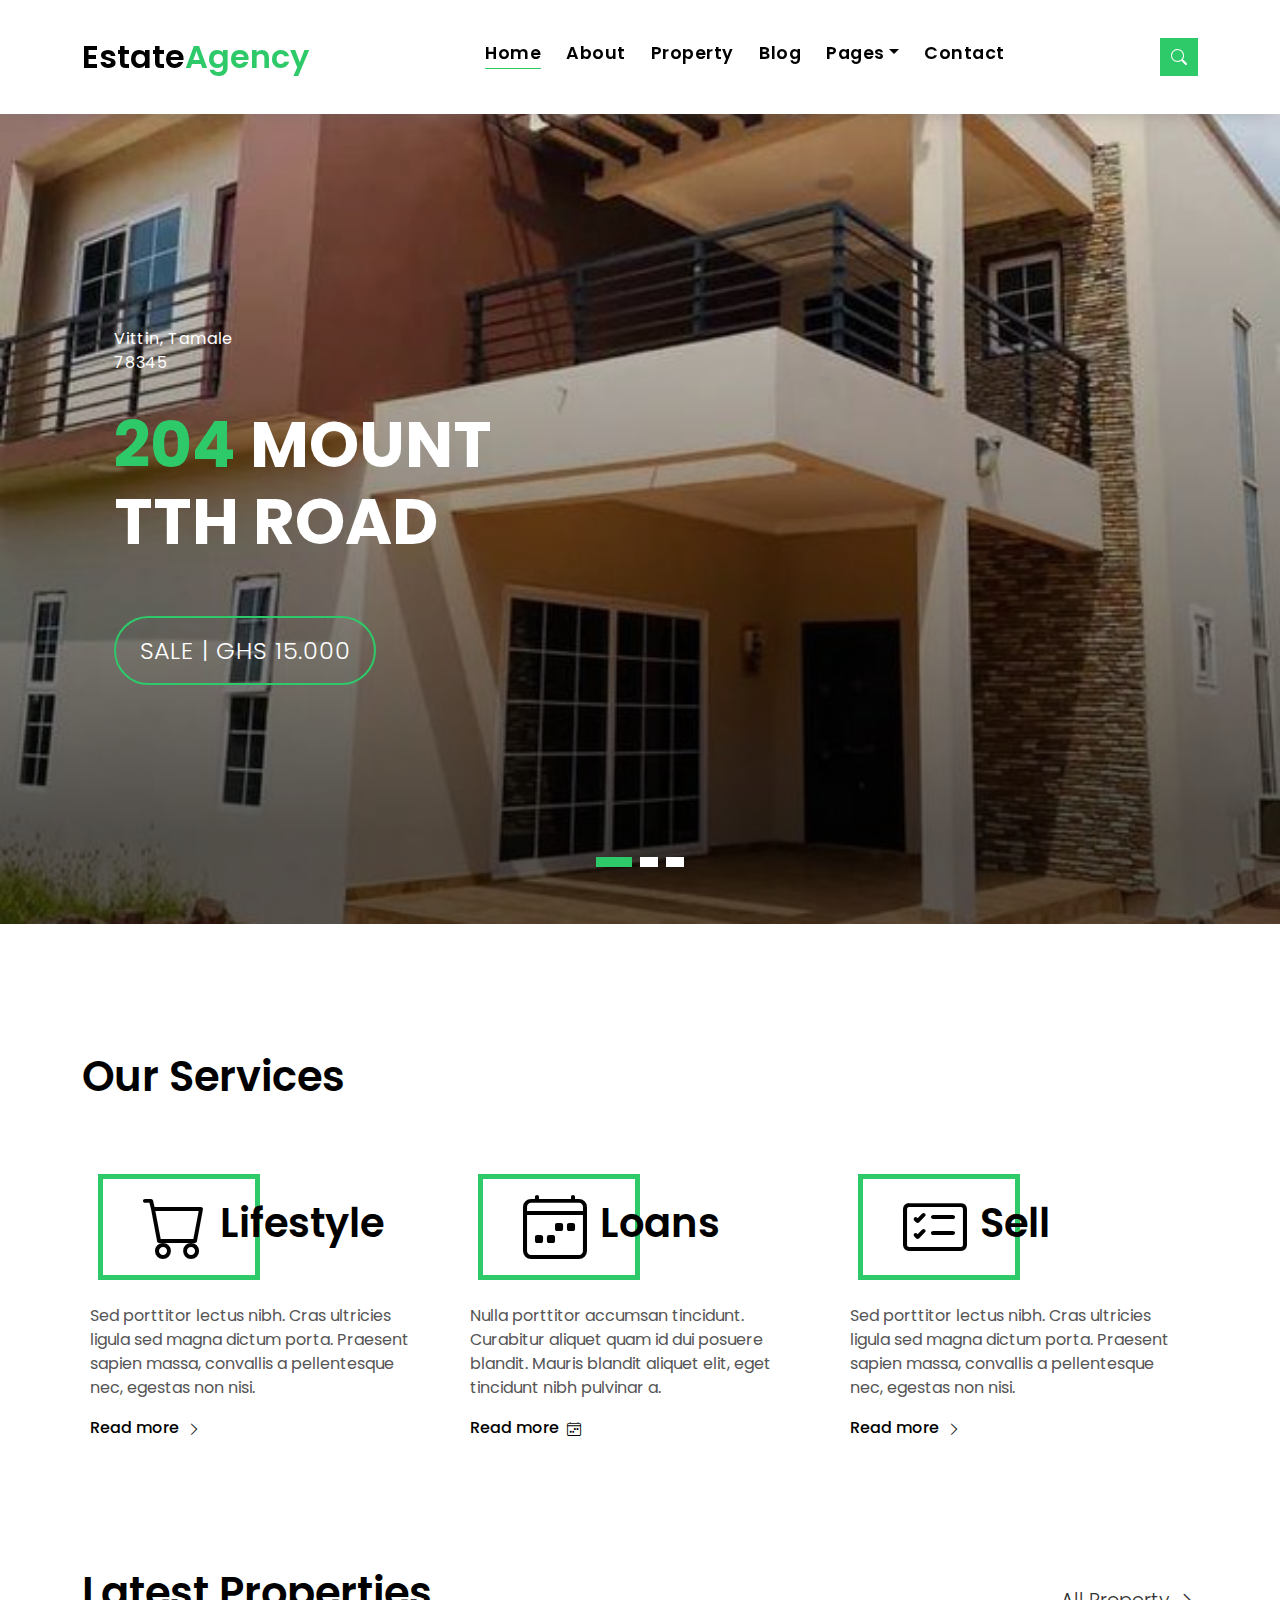
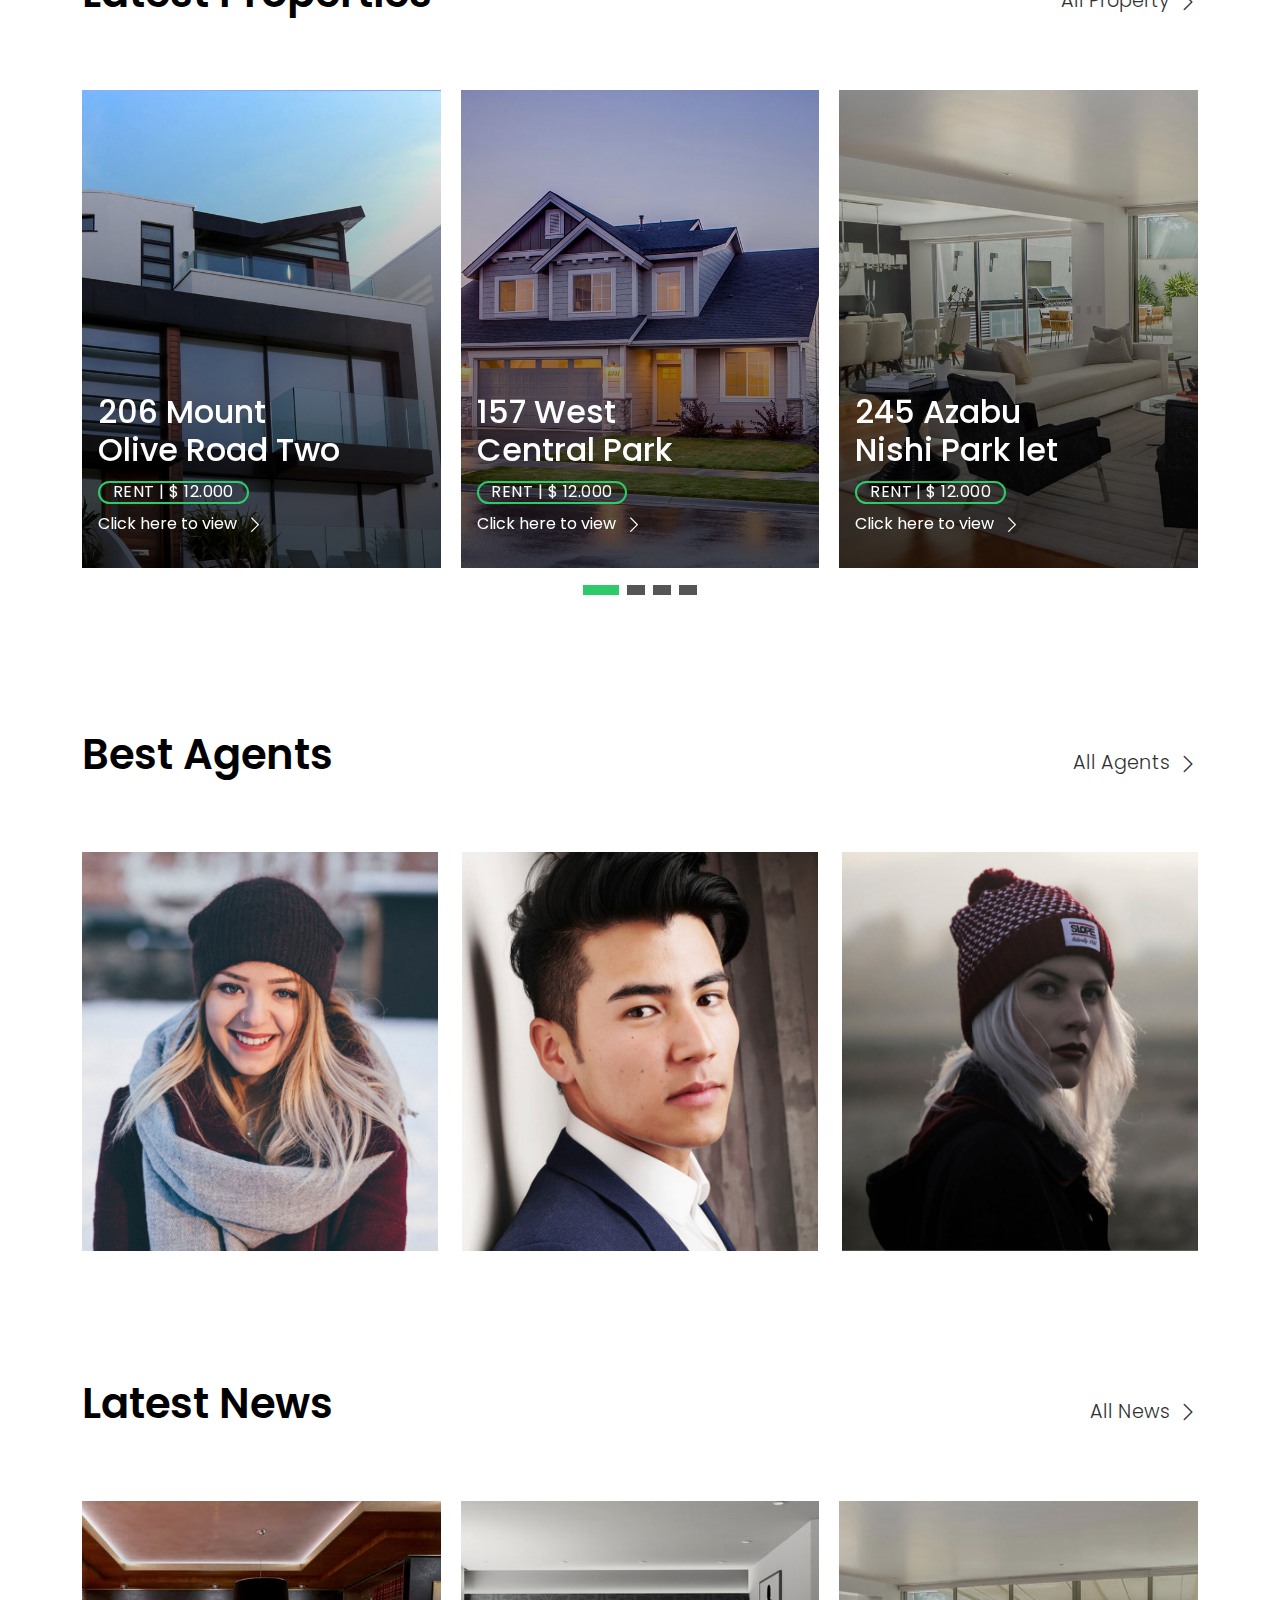
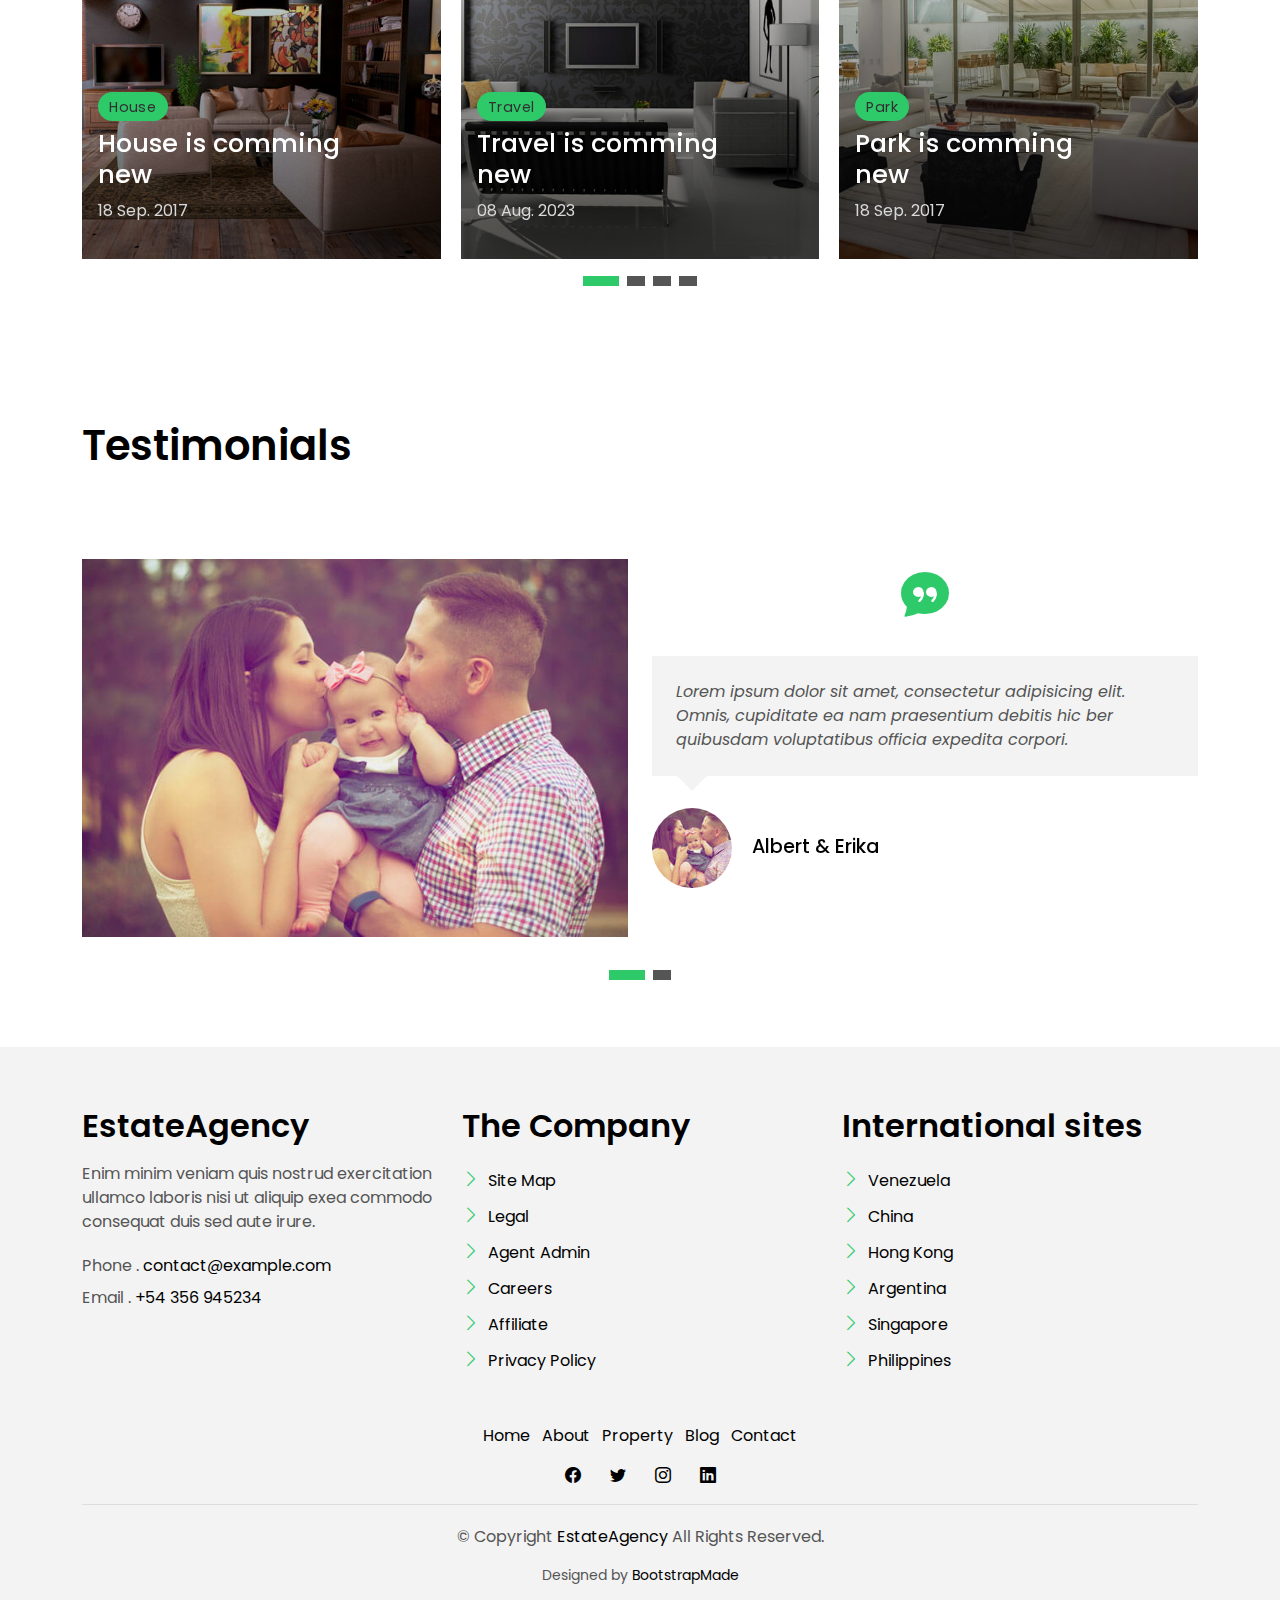
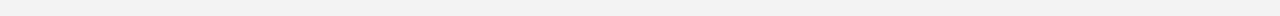
<file: index.html>
<!DOCTYPE html>
<html lang="en">

<head>
  <meta charset="utf-8">
  <meta content="width=device-width, initial-scale=1.0" name="viewport">

  <title>EstateAgency Bootstrap Template - Index</title>
  <meta content="" name="description">
  <meta content="" name="keywords">

  <!-- Favicons -->
  <link href="img/favicon.png" rel="icon">
  <link href="img/apple-touch-icon.png" rel="apple-touch-icon">

  <!-- Google Fonts -->
  <link href="https://fonts.googleapis.com/css?family=Poppins:300,400,500,600,700" rel="stylesheet">

  <!-- Vendor CSS Files -->
  <link href="vendor/animate.css/animate.min.css" rel="stylesheet">
  <link href="vendor/bootstrap/css/bootstrap.min.css" rel="stylesheet">
  <link href="vendor/bootstrap-icons/bootstrap-icons.css" rel="stylesheet">
  <link href="vendor/swiper/swiper-bundle.min.css" rel="stylesheet">

  <!-- Template Main CSS File -->
  <link href="css/style.css" rel="stylesheet">

  <!-- =======================================================
  * Template Name: EstateAgency
  * Updated: Jul 27 2023 with Bootstrap v5.3.1
  * Template URL: https://bootstrapmade.com/real-estate-agency-bootstrap-template/
  * Author: BootstrapMade.com
  * License: https://bootstrapmade.com/license/
  ======================================================== -->
</head>

<body>

  <!-- ======= Property Search Section ======= -->
  <div class="click-closed"></div>
  <!--/ Form Search Star /-->
  <div class="box-collapse">
    <div class="title-box-d">
      <h3 class="title-d">Search Property</h3>
    </div>
    <span class="close-box-collapse right-boxed bi bi-x"></span>
    <div class="box-collapse-wrap form">
      <form class="form-a">
        <div class="row">
          <div class="col-md-12 mb-2">
            <div class="form-group">
              <label class="pb-2" for="Type">Keyword</label>
              <input type="text" class="form-control form-control-lg form-control-a" placeholder="Keyword">
            </div>
          </div>
          <div class="col-md-6 mb-2">
            <div class="form-group mt-3">
              <label class="pb-2" for="Type">Type</label>
              <select class="form-control form-select form-control-a" id="Type">
                <option>All Type</option>
                <option>For Rent</option>
                <option>For Sale</option>
                <option>Open House</option>
              </select>
            </div>
          </div>
          <div class="col-md-6 mb-2">
            <div class="form-group mt-3">
              <label class="pb-2" for="city">City</label>
              <select class="form-control form-select form-control-a" id="city">
                <option>All City</option>
                <option>Accra</option>
                <option>Tamale</option>
                <option>Kumasi</option>
                <option>Wa</option>
              </select>
            </div>
          </div>
          <div class="col-md-6 mb-2">
            <div class="form-group mt-3">
              <label class="pb-2" for="bedrooms">Bedrooms</label>
              <select class="form-control form-select form-control-a" id="bedrooms">
                <option>Any</option>
                <option>01</option>
                <option>02</option>
                <option>03</option>
              </select>
            </div>
          </div>
          <div class="col-md-6 mb-2">
            <div class="form-group mt-3">
              <label class="pb-2" for="garages">Garages</label>
              <select class="form-control form-select form-control-a" id="garages">
                <option>Any</option>
                <option>01</option>
                <option>02</option>
                <option>03</option>
                <option>04</option>
              </select>
            </div>
          </div>
          <div class="col-md-6 mb-2">
            <div class="form-group mt-3">
              <label class="pb-2" for="bathrooms">Bathrooms</label>
              <select class="form-control form-select form-control-a" id="bathrooms">
                <option>Any</option>
                <option>01</option>
                <option>02</option>
                <option>03</option>
              </select>
            </div>
          </div>
          <div class="col-md-6 mb-2">
            <div class="form-group mt-3">
              <label class="pb-2" for="price">Min Price</label>
              <select class="form-control form-select form-control-a" id="price">
                <option>Unlimite</option>
                <option>$50,000</option>
                <option>$100,000</option>
                <option>$150,000</option>
                <option>$200,000</option>
              </select>
            </div>
          </div>
          <div class="col-md-12">
            <button type="submit" class="btn btn-b">Search Property</button>
          </div>
        </div>
      </form>
    </div>
  </div><!-- End Property Search Section -->>

  <!-- ======= Header/Navbar ======= -->
  <nav class="navbar navbar-default navbar-trans navbar-expand-lg fixed-top">
    <div class="container">
      <button class="navbar-toggler collapsed" type="button" data-bs-toggle="collapse" data-bs-target="#navbarDefault" aria-controls="navbarDefault" aria-expanded="false" aria-label="Toggle navigation">
        <span></span>
        <span></span>
        <span></span>
      </button>
      <a class="navbar-brand text-brand" href="index.html">Estate<span class="color-b">Agency</span></a>

      <div class="navbar-collapse collapse justify-content-center" id="navbarDefault">
        <ul class="navbar-nav">

          <li class="nav-item">
            <a class="nav-link active" href="index.html">Home</a>
          </li>

          <li class="nav-item">
            <a class="nav-link " href="about.html">About</a>
          </li>

          <li class="nav-item">
            <a class="nav-link " href="property-grid.html">Property</a>
          </li>

          <li class="nav-item">
            <a class="nav-link " href="blog-grid.html">Blog</a>
          </li>

          <li class="nav-item dropdown">
            <a class="nav-link dropdown-toggle" href="#" id="navbarDropdown" role="button" data-bs-toggle="dropdown" aria-haspopup="true" aria-expanded="false">Pages</a>
            <div class="dropdown-menu">
              <a class="dropdown-item " href="property-single.html">Property Single</a>
              <a class="dropdown-item " href="blog-single.html">Blog Single</a>
              <a class="dropdown-item " href="agents-grid.html">Agents Grid</a>
              <a class="dropdown-item " href="agent-single.html">Agent Single</a>
            </div>
          </li>
          <li class="nav-item">
            <a class="nav-link " href="contact.html">Contact</a>
          </li>
        </ul>
      </div>

      <button type="button" class="btn btn-b-n navbar-toggle-box navbar-toggle-box-collapse" data-bs-toggle="collapse" data-bs-target="#navbarTogglerDemo01">
        <i class="bi bi-search"></i>
      </button>

    </div>
  </nav><!-- End Header/Navbar -->

  <!-- ======= Intro Section ======= -->
  <div class="intro intro-carousel swiper position-relative">

    <div class="swiper-wrapper">

      <div class="swiper-slide carousel-item-a intro-item bg-image" style="background-image: url(img/bbbb2.jpg)">
        <div class="overlay overlay-a"></div>
        <div class="intro-content display-table">
          <div class="table-cell">
            <div class="container">
              <div class="row">
                <div class="col-lg-8">
                  <div class="intro-body">
                    <p class="intro-title-top">Vittin, Tamale
                      <br> 78345
                    </p>
                    <h1 class="intro-title mb-4 ">
                      <span class="color-b">204 </span> Mount
                      <br> TTH Road 
                    </h1>
                    <p class="intro-subtitle intro-price">
                      <a href="#"><span class="price-a">sale | Ghs 15.000</span></a>
                    </p>
                  </div>
                </div>
              </div>
            </div>
          </div>
        </div>
      </div>
      <div class="swiper-slide carousel-item-a intro-item bg-image" style="background-image: url(img/3bed.jpg)">
        <div class="overlay overlay-a"></div>
        <div class="intro-content display-table">
          <div class="table-cell">
            <div class="container">
              <div class="row">
                <div class="col-lg-8">
                  <div class="intro-body">
                    <p class="intro-title-top">Dansoman, Accra
                      <br> 78345
                    </p>
                    <h1 class="intro-title mb-4">
                      <span class="color-b">204 </span> Rino
                      <br> Gurggisberg Road Five
                    </h1>
                    <p class="intro-subtitle intro-price">
                      <a href="#"><span class="price-a">sale | Ghs 12.000</span></a>
                    </p>
                  </div>
                </div>
              </div>
            </div>
          </div>
        </div>
      </div>
      <div class="swiper-slide carousel-item-a intro-item bg-image" style="background-image: url(img/image.jpg)">
        <div class="overlay overlay-a"></div>
        <div class="intro-content display-table">
          <div class="table-cell">
            <div class="container">
              <div class="row">
                <div class="col-lg-8">
                  <div class="intro-body">
                    <p class="intro-title-top">East Legon, Accra
                      <br> 78345
                    </p>
                    <h1 class="intro-title mb-4">
                      <span class="color-b">204 </span> Alira
                      <br> Roan Road One
                    </h1>
                    <p class="intro-subtitle intro-price">
                      <a href="#"><span class="price-a">rent | Ghs 16.000</span></a>
                    </p>
                  </div>
                </div>
              </div>
            </div>
          </div>
        </div>
      </div>
    </div> 
<script src="https://cdn.botpress.cloud/webchat/v0/inject.js"></script>
<script src="https://cdn.botpress.cloud/webchat/v0/inject.js"></script>
<script>
  window.botpressWebChat.init({
      "composerPlaceholder": "Chat with bot",
      "botConversationDescription": "This chatbot was built surprisingly fast with Botpress",
      "botId": "9e63c7a1-509f-484b-9487-4d0d1fbb6c65",
      "hostUrl": "https://cdn.botpress.cloud/webchat/v0",
      "messagingUrl": "https://messaging.botpress.cloud",
      "clientId": "9e63c7a1-509f-484b-9487-4d0d1fbb6c65",
      "lazySocket": true,
      "stylesheet": "https://webchat-styler-css.botpress.app/prod/c54046b6-7f11-4c19-82bd-792c54870701/v79302/style.css",
      "enableConversationDeletion": true,
      "showPoweredBy": true
  });
</script>
    <script>
       window.botpressWebChat.onEvent(
        function (event) {
          if (event.type === 'LIFECYCLE.LOADED') {
            window.botpressWebChat.sendEvent({ type: 'show' })
          }
        },
        ['LIFECYCLE.LOADED']
      )
</script>
 

    <div class="swiper-pagination"></div>     
  </div><!-- End Intro Section -->

  <main id="main">

    <!-- ======= Services Section ======= -->
    <section class="section-services section-t8">
      <div class="container">
        <div class="row">
          <div class="col-md-12">
            <div class="title-wrap d-flex justify-content-between">
              <div class="title-box">
                <h2 class="title-a">Our Services</h2>
              </div>
            </div>
          </div>
        </div>
        <div class="row">
          <div class="col-md-4">
            <div class="card-box-c foo">
              <div class="card-header-c d-flex">
                <div class="card-box-ico">
                  <span class="bi bi-cart"></span>
                </div>
                <div class="card-title-c align-self-center">
                  <h2 class="title-c">Lifestyle</h2>
                </div>
              </div>
              <div class="card-body-c">
                <p class="content-c">
                  Sed porttitor lectus nibh. Cras ultricies ligula sed magna dictum porta. Praesent sapien massa,
                  convallis a pellentesque
                  nec, egestas non nisi.
                </p>
              </div>
              <div class="card-footer-c">
                <a href="#" class="link-c link-icon">Read more
                  <span class="bi bi-chevron-right"></span>
                </a>
              </div>
            </div>
          </div>
          <div class="col-md-4">
            <div class="card-box-c foo">
              <div class="card-header-c d-flex">
                <div class="card-box-ico">
                  <span class="bi bi-calendar4-week"></span>
                </div>
                <div class="card-title-c align-self-center">
                  <h2 class="title-c">Loans</h2>
                </div>
              </div>
              <div class="card-body-c">
                <p class="content-c">
                  Nulla porttitor accumsan tincidunt. Curabitur aliquet quam id dui posuere blandit. Mauris blandit
                  aliquet elit, eget tincidunt
                  nibh pulvinar a.
                </p>
              </div>
              <div class="card-footer-c">
                <a href="#" class="link-c link-icon">Read more
                  <span class="bi bi-calendar4-week"></span>
                </a>
              </div>
            </div>
          </div>
          <div class="col-md-4">
            <div class="card-box-c foo">
              <div class="card-header-c d-flex">
                <div class="card-box-ico">
                  <span class="bi bi-card-checklist"></span>
                </div>
                <div class="card-title-c align-self-center">
                  <h2 class="title-c">Sell</h2>
                </div>
              </div>
              <div class="card-body-c">
                <p class="content-c">
                  Sed porttitor lectus nibh. Cras ultricies ligula sed magna dictum porta. Praesent sapien massa,
                  convallis a pellentesque
                  nec, egestas non nisi.
                </p>
              </div>
              <div class="card-footer-c">
                <a href="#" class="link-c link-icon">Read more
                  <span class="bi bi-chevron-right"></span>
                </a>
              </div>
            </div>
          </div>
        </div>
      </div>
    </section><!-- End Services Section -->

    <!-- ======= Latest Properties Section ======= -->
    <section class="section-property section-t8">
      <div class="container">
        <div class="row">
          <div class="col-md-12">
            <div class="title-wrap d-flex justify-content-between">
              <div class="title-box">
                <h2 class="title-a">Latest Properties</h2>
              </div>
              <div class="title-link">
                <a href="property-grid.html">All Property
                  <span class="bi bi-chevron-right"></span>
                </a>
              </div>
            </div>
          </div>
        </div>

        <div id="property-carousel" class="swiper">
          <div class="swiper-wrapper">

            <div class="carousel-item-b swiper-slide">
              <div class="card-box-a card-shadow">
                <div class="img-box-a">
                  <img src="img/property-6.jpg" alt="" class="img-a img-fluid">
                </div>
                <div class="card-overlay">
                  <div class="card-overlay-a-content">
                    <div class="card-header-a">
                      <h2 class="card-title-a">
                        <a href="property-single.html">206 Mount
                          <br /> Olive Road Two</a>
                      </h2>
                    </div>
                    <div class="card-body-a">
                      <div class="price-box d-flex">
                        <span class="price-a">rent | $ 12.000</span>
                      </div>
                      <a href="#" class="link-a">Click here to view
                        <span class="bi bi-chevron-right"></span>
                      </a>
                    </div>
                    <div class="card-footer-a">
                      <ul class="card-info d-flex justify-content-around">
                        <li>
                          <h4 class="card-info-title">Area</h4>
                          <span>340m
                            <sup>2</sup>
                          </span>
                        </li>
                        <li>
                          <h4 class="card-info-title">Beds</h4>
                          <span>2</span>
                        </li>
                        <li>
                          <h4 class="card-info-title">Baths</h4>
                          <span>4</span>
                        </li>
                        <li>
                          <h4 class="card-info-title">Garages</h4>
                          <span>1</span>
                        </li>
                      </ul>
                    </div>
                  </div>
                </div>
              </div>
            </div><!-- End carousel item -->

            <div class="carousel-item-b swiper-slide">
              <div class="card-box-a card-shadow">
                <div class="img-box-a">
                  <img src="img/property-3.jpg" alt="" class="img-a img-fluid">
                </div>
                <div class="card-overlay">
                  <div class="card-overlay-a-content">
                    <div class="card-header-a">
                      <h2 class="card-title-a">
                        <a href="property-single.html">157 West
                          <br /> Central Park</a>
                      </h2>
                    </div>
                    <div class="card-body-a">
                      <div class="price-box d-flex">
                        <span class="price-a">rent | $ 12.000</span>
                      </div>
                      <a href="property-single.html" class="link-a">Click here to view
                        <span class="bi bi-chevron-right"></span>
                      </a>
                    </div>
                    <div class="card-footer-a">
                      <ul class="card-info d-flex justify-content-around">
                        <li>
                          <h4 class="card-info-title">Area</h4>
                          <span>340m
                            <sup>2</sup>
                          </span>
                        </li>
                        <li>
                          <h4 class="card-info-title">Beds</h4>
                          <span>2</span>
                        </li>
                        <li>
                          <h4 class="card-info-title">Baths</h4>
                          <span>4</span>
                        </li>
                        <li>
                          <h4 class="card-info-title">Garages</h4>
                          <span>1</span>
                        </li>
                      </ul>
                    </div>
                  </div>
                </div>
              </div>
            </div><!-- End carousel item -->

            <div class="carousel-item-b swiper-slide">
              <div class="card-box-a card-shadow">
                <div class="img-box-a">
                  <img src="img/property-7.jpg" alt="" class="img-a img-fluid">
                </div>
                <div class="card-overlay">
                  <div class="card-overlay-a-content">
                    <div class="card-header-a">
                      <h2 class="card-title-a">
                        <a href="property-single.html">245 Azabu
                          <br /> Nishi Park let</a>
                      </h2>
                    </div>
                    <div class="card-body-a">
                      <div class="price-box d-flex">
                        <span class="price-a">rent | $ 12.000</span>
                      </div>
                      <a href="property-single.html" class="link-a">Click here to view
                        <span class="bi bi-chevron-right"></span>
                      </a>
                    </div>
                    <div class="card-footer-a">
                      <ul class="card-info d-flex justify-content-around">
                        <li>
                          <h4 class="card-info-title">Area</h4>
                          <span>340m
                            <sup>2</sup>
                          </span>
                        </li>
                        <li>
                          <h4 class="card-info-title">Beds</h4>
                          <span>2</span>
                        </li>
                        <li>
                          <h4 class="card-info-title">Baths</h4>
                          <span>4</span>
                        </li>
                        <li>
                          <h4 class="card-info-title">Garages</h4>
                          <span>1</span>
                        </li>
                      </ul>
                    </div>
                  </div>
                </div>
              </div>
            </div><!-- End carousel item -->

            <div class="carousel-item-b swiper-slide">
              <div class="card-box-a card-shadow">
                <div class="img-box-a">
                  <img src="img/property-10.jpg" alt="" class="img-a img-fluid">
                </div>
                <div class="card-overlay">
                  <div class="card-overlay-a-content">
                    <div class="card-header-a">
                      <h2 class="card-title-a">
                        <a href="property-single.html">204 Montal
                          <br /> South Bela Two</a>
                      </h2>
                    </div>
                    <div class="card-body-a">
                      <div class="price-box d-flex">
                        <span class="price-a">rent | $ 12.000</span>
                      </div>
                      <a href="property-single.html" class="link-a">Click here to view
                        <span class="bi bi-chevron-right"></span>
                      </a>
                    </div>
                    <div class="card-footer-a">
                      <ul class="card-info d-flex justify-content-around">
                        <li>
                          <h4 class="card-info-title">Area</h4>
                          <span>340m
                            <sup>2</sup>
                          </span>
                        </li>
                        <li>
                          <h4 class="card-info-title">Beds</h4>
                          <span>2</span>
                        </li>
                        <li>
                          <h4 class="card-info-title">Baths</h4>
                          <span>4</span>
                        </li>
                        <li>
                          <h4 class="card-info-title">Garages</h4>
                          <span>1</span>
                        </li>
                      </ul>
                    </div>
                  </div>
                </div>
              </div>
            </div><!-- End carousel item -->
          </div>
        </div>
        <div class="propery-carousel-pagination carousel-pagination"></div>

      </div>
    </section><!-- End Latest Properties Section -->

    <!-- ======= Agents Section ======= -->
    <section class="section-agents section-t8">
      <div class="container">
        <div class="row">
          <div class="col-md-12">
            <div class="title-wrap d-flex justify-content-between">
              <div class="title-box">
                <h2 class="title-a">Best Agents</h2>
              </div>
              <div class="title-link">
                <a href="agents-grid.html">All Agents
                  <span class="bi bi-chevron-right"></span>
                </a>
              </div>
            </div>
          </div>
        </div>
        <div class="row">
          <div class="col-md-4">
            <div class="card-box-d">
              <div class="card-img-d">
                <img src="img/agent-4.jpg" alt="" class="img-d img-fluid">
              </div>
              <div class="card-overlay card-overlay-hover">
                <div class="card-header-d">
                  <div class="card-title-d align-self-center">
                    <h3 class="title-d">
                      <a href="agent-single.html" class="link-two">Margaret Sotillo
                        <br> Escala</a>
                    </h3>
                  </div>
                </div>
                <div class="card-body-d">
                  <p class="content-d color-text-a">
                    Sed porttitor lectus nibh, Cras ultricies ligula sed magna dictum porta two.
                  </p>
                  <div class="info-agents color-a">
                    <p>
                      <strong>Phone: </strong> +54 356 945234
                    </p>
                    <p>
                      <strong>Email: </strong> agents@example.com
                    </p>
                  </div>
                </div>
                <div class="card-footer-d">
                  <div class="socials-footer d-flex justify-content-center">
                    <ul class="list-inline">
                      <li class="list-inline-item">
                        <a href="#" class="link-one">
                          <i class="bi bi-facebook" aria-hidden="true"></i>
                        </a>
                      </li>
                      <li class="list-inline-item">
                        <a href="#" class="link-one">
                          <i class="bi bi-twitter" aria-hidden="true"></i>
                        </a>
                      </li>
                      <li class="list-inline-item">
                        <a href="#" class="link-one">
                          <i class="bi bi-instagram" aria-hidden="true"></i>
                        </a>
                      </li>
                      <li class="list-inline-item">
                        <a href="#" class="link-one">
                          <i class="bi bi-linkedin" aria-hidden="true"></i>
                        </a>
                      </li>
                    </ul>
                  </div>
                </div>
              </div>
            </div>
          </div>
          <div class="col-md-4">
            <div class="card-box-d">
              <div class="card-img-d">
                <img src="img/agent-1.jpg" alt="" class="img-d img-fluid">
              </div>
              <div class="card-overlay card-overlay-hover">
                <div class="card-header-d">
                  <div class="card-title-d align-self-center">
                    <h3 class="title-d">
                      <a href="agent-single.html" class="link-two">Stiven Spilver
                        <br> Darw</a>
                    </h3>
                  </div>
                </div>
                <div class="card-body-d">
                  <p class="content-d color-text-a">
                    Sed porttitor lectus nibh, Cras ultricies ligula sed magna dictum porta two.
                  </p>
                  <div class="info-agents color-a">
                    <p>
                      <strong>Phone: </strong> +54 356 945234
                    </p>
                    <p>
                      <strong>Email: </strong> agents@example.com
                    </p>
                  </div>
                </div>
                <div class="card-footer-d">
                  <div class="socials-footer d-flex justify-content-center">
                    <ul class="list-inline">
                      <li class="list-inline-item">
                        <a href="#" class="link-one">
                          <i class="bi bi-facebook" aria-hidden="true"></i>
                        </a>
                      </li>
                      <li class="list-inline-item">
                        <a href="#" class="link-one">
                          <i class="bi bi-twitter" aria-hidden="true"></i>
                        </a>
                      </li>
                      <li class="list-inline-item">
                        <a href="#" class="link-one">
                          <i class="bi bi-instagram" aria-hidden="true"></i>
                        </a>
                      </li>
                      <li class="list-inline-item">
                        <a href="#" class="link-one">
                          <i class="bi bi-linkedin" aria-hidden="true"></i>
                        </a>
                      </li>
                    </ul>
                  </div>
                </div>
              </div>
            </div>
          </div>
          <div class="col-md-4">
            <div class="card-box-d">
              <div class="card-img-d">
                <img src="img/agent-5.jpg" alt="" class="img-d img-fluid">
              </div>
              <div class="card-overlay card-overlay-hover">
                <div class="card-header-d">
                  <div class="card-title-d align-self-center">
                    <h3 class="title-d">
                      <a href="agent-single.html" class="link-two">Emma Toledo
                        <br> Cascada</a>
                    </h3>
                  </div>
                </div>
                <div class="card-body-d">
                  <p class="content-d color-text-a">
                    Sed porttitor lectus nibh, Cras ultricies ligula sed magna dictum porta two.
                  </p>
                  <div class="info-agents color-a">
                    <p>
                      <strong>Phone: </strong> +54 356 945234
                    </p>
                    <p>
                      <strong>Email: </strong> agents@example.com
                    </p>
                  </div>
                </div>
                <div class="card-footer-d">
                  <div class="socials-footer d-flex justify-content-center">
                    <ul class="list-inline">
                      <li class="list-inline-item">
                        <a href="#" class="link-one">
                          <i class="bi bi-facebook" aria-hidden="true"></i>
                        </a>
                      </li>
                      <li class="list-inline-item">
                        <a href="#" class="link-one">
                          <i class="bi bi-twitter" aria-hidden="true"></i>
                        </a>
                      </li>
                      <li class="list-inline-item">
                        <a href="#" class="link-one">
                          <i class="bi bi-instagram" aria-hidden="true"></i>
                        </a>
                      </li>
                      <li class="list-inline-item">
                        <a href="#" class="link-one">
                          <i class="bi bi-linkedin" aria-hidden="true"></i>
                        </a>
                      </li>
                    </ul>
                  </div>
                </div>
              </div>
            </div>
          </div>
        </div>
      </div>
    </section><!-- End Agents Section -->

    <!-- ======= Latest News Section ======= -->
    <section class="section-news section-t8">
      <div class="container">
        <div class="row">
          <div class="col-md-12">
            <div class="title-wrap d-flex justify-content-between">
              <div class="title-box">
                <h2 class="title-a">Latest News</h2>
              </div>
              <div class="title-link">
                <a href="blog-grid.html">All News
                  <span class="bi bi-chevron-right"></span>
                </a>
              </div>
            </div>
          </div>
        </div>

        <div id="news-carousel" class="swiper">
          <div class="swiper-wrapper">

            <div class="carousel-item-c swiper-slide">
              <div class="card-box-b card-shadow news-box">
                <div class="img-box-b">
                  <img src="img/post-2.jpg" alt="" class="img-b img-fluid">
                </div>
                <div class="card-overlay">
                  <div class="card-header-b">
                    <div class="card-category-b">
                      <a href="#" class="category-b">House</a>
                    </div>
                    <div class="card-title-b">
                      <h2 class="title-2">
                        <a href="blog-single.html">House is comming
                          <br> new</a>
                      </h2>
                    </div>
                    <div class="card-date">
                      <span class="date-b">18 Sep. 2017</span>
                    </div>
                  </div>
                </div>
              </div>
            </div><!-- End carousel item -->

            <div class="carousel-item-c swiper-slide">
              <div class="card-box-b card-shadow news-box">
                <div class="img-box-b">
                  <img src="img/post-5.jpg" alt="" class="img-b img-fluid">
                </div>
                <div class="card-overlay">
                  <div class="card-header-b">
                    <div class="card-category-b">
                      <a href="#" class="category-b">Travel</a>
                    </div>
                    <div class="card-title-b">
                      <h2 class="title-2">
                        <a href="blog-single.html">Travel is comming
                          <br> new</a>
                      </h2>
                    </div>
                    <div class="card-date">
                      <span class="date-b">08 Aug. 2023</span>
                    </div>
                  </div>
                </div>
              </div>
            </div><!-- End carousel item -->

            <div class="carousel-item-c swiper-slide">
              <div class="card-box-b card-shadow news-box">
                <div class="img-box-b">
                  <img src="img/post-7.jpg" alt="" class="img-b img-fluid">
                </div>
                <div class="card-overlay">
                  <div class="card-header-b">
                    <div class="card-category-b">
                      <a href="#" class="category-b">Park</a>
                    </div>
                    <div class="card-title-b">
                      <h2 class="title-2">
                        <a href="blog-single.html">Park is comming
                          <br> new</a>
                      </h2>
                    </div>
                    <div class="card-date">
                      <span class="date-b">18 Sep. 2017</span>
                    </div>
                  </div>
                </div>
              </div>
            </div><!-- End carousel item -->

            <div class="carousel-item-c swiper-slide">
              <div class="card-box-b card-shadow news-box">
                <div class="img-box-b">
                  <img src="img/post-3.jpg" alt="" class="img-b img-fluid">
                </div>
                <div class="card-overlay">
                  <div class="card-header-b">
                    <div class="card-category-b">
                      <a href="#" class="category-b">Travel</a>
                    </div>
                    <div class="card-title-b">
                      <h2 class="title-2">
                        <a href="#">Travel is comming
                          <br> new</a>
                      </h2>
                    </div>
                    <div class="card-date">
                      <span class="date-b">18 Sep. 2017</span>
                    </div>
                  </div>
                </div>
              </div>
            </div><!-- End carousel item -->

          </div>
        </div>

        <div class="news-carousel-pagination carousel-pagination"></div>
      </div>
    </section><!-- End Latest News Section -->

    <!-- ======= Testimonials Section ======= -->
    <section class="section-testimonials section-t8 nav-arrow-a">
      <div class="container">
        <div class="row">
          <div class="col-md-12">
            <div class="title-wrap d-flex justify-content-between">
              <div class="title-box">
                <h2 class="title-a">Testimonials</h2>
              </div>
            </div>
          </div>
        </div>

        <div id="testimonial-carousel" class="swiper">
          <div class="swiper-wrapper">

            <div class="carousel-item-a swiper-slide">
              <div class="testimonials-box">
                <div class="row">
                  <div class="col-sm-12 col-md-6">
                    <div class="testimonial-img">
                      <img src="img/testimonial-1.jpg" alt="" class="img-fluid">
                    </div>
                  </div>
                  <div class="col-sm-12 col-md-6">
                    <div class="testimonial-ico">
                      <i class="bi bi-chat-quote-fill"></i>
                    </div>
                    <div class="testimonials-content">
                      <p class="testimonial-text">
                        Lorem ipsum dolor sit amet, consectetur adipisicing elit. Omnis, cupiditate ea nam praesentium
                        debitis hic ber quibusdam
                        voluptatibus officia expedita corpori.
                      </p>
                    </div>
                    <div class="testimonial-author-box">
                      <img src="img/mini-testimonial-1.jpg" alt="" class="testimonial-avatar">
                      <h5 class="testimonial-author">Albert & Erika</h5>
                    </div>
                  </div>
                </div>
              </div>
            </div><!-- End carousel item -->

            <div class="carousel-item-a swiper-slide">
              <div class="testimonials-box">
                <div class="row">
                  <div class="col-sm-12 col-md-6">
                    <div class="testimonial-img">
                      <img src="img/testimonial-2.jpg" alt="" class="img-fluid">
                    </div>
                  </div>
                  <div class="col-sm-12 col-md-6">
                    <div class="testimonial-ico">
                      <i class="bi bi-chat-quote-fill"></i>
                    </div>
                    <div class="testimonials-content">
                      <p class="testimonial-text">
                        Lorem ipsum dolor sit amet, consectetur adipisicing elit. Omnis, cupiditate ea nam praesentium
                        debitis hic ber quibusdam
                        voluptatibus officia expedita corpori.
                      </p>
                    </div>
                    <div class="testimonial-author-box">
                      <img src="img/mini-testimonial-2.jpg" alt="" class="testimonial-avatar">
                      <h5 class="testimonial-author">Pablo & Emma</h5>
                    </div>
                  </div>
                </div>
              </div>
            </div><!-- End carousel item -->

          </div>
        </div>
        <div class="testimonial-carousel-pagination carousel-pagination"></div>

      </div>
    </section><!-- End Testimonials Section -->

  </main><!-- End #main -->

  <!-- ======= Footer ======= -->
  <section class="section-footer">
    <div class="container">
      <div class="row">
        <div class="col-sm-12 col-md-4">
          <div class="widget-a">
            <div class="w-header-a">
              <h3 class="w-title-a text-brand">EstateAgency</h3>
            </div>
            <div class="w-body-a">
              <p class="w-text-a color-text-a">
                Enim minim veniam quis nostrud exercitation ullamco laboris nisi ut aliquip exea commodo consequat duis
                sed aute irure.
              </p>
            </div>
            <div class="w-footer-a">
              <ul class="list-unstyled">
                <li class="color-a">
                  <span class="color-text-a">Phone .</span> contact@example.com
                </li>
                <li class="color-a">
                  <span class="color-text-a">Email .</span> +54 356 945234
                </li>
              </ul>
            </div>
          </div>
        </div>
        <div class="col-sm-12 col-md-4 section-md-t3">
          <div class="widget-a">
            <div class="w-header-a">
              <h3 class="w-title-a text-brand">The Company</h3>
            </div>
            <div class="w-body-a">
              <div class="w-body-a">
                <ul class="list-unstyled">
                  <li class="item-list-a">
                    <i class="bi bi-chevron-right"></i> <a href="#">Site Map</a>
                  </li>
                  <li class="item-list-a">
                    <i class="bi bi-chevron-right"></i> <a href="#">Legal</a>
                  </li>
                  <li class="item-list-a">
                    <i class="bi bi-chevron-right"></i> <a href="#">Agent Admin</a>
                  </li>
                  <li class="item-list-a">
                    <i class="bi bi-chevron-right"></i> <a href="#">Careers</a>
                  </li>
                  <li class="item-list-a">
                    <i class="bi bi-chevron-right"></i> <a href="#">Affiliate</a>
                  </li>
                  <li class="item-list-a">
                    <i class="bi bi-chevron-right"></i> <a href="#">Privacy Policy</a>
                  </li>
                </ul>
              </div>
            </div>
          </div>
        </div>
        <div class="col-sm-12 col-md-4 section-md-t3">
          <div class="widget-a">
            <div class="w-header-a">
              <h3 class="w-title-a text-brand">International sites</h3>
            </div>
            <div class="w-body-a">
              <ul class="list-unstyled">
                <li class="item-list-a">
                  <i class="bi bi-chevron-right"></i> <a href="#">Venezuela</a>
                </li>
                <li class="item-list-a">
                  <i class="bi bi-chevron-right"></i> <a href="#">China</a>
                </li>
                <li class="item-list-a">
                  <i class="bi bi-chevron-right"></i> <a href="#">Hong Kong</a>
                </li>
                <li class="item-list-a">
                  <i class="bi bi-chevron-right"></i> <a href="#">Argentina</a>
                </li>
                <li class="item-list-a">
                  <i class="bi bi-chevron-right"></i> <a href="#">Singapore</a>
                </li>
                <li class="item-list-a">
                  <i class="bi bi-chevron-right"></i> <a href="#">Philippines</a>
                </li>
              </ul>
            </div>
          </div>
        </div>
      </div>
    </div>
  </section>
  <footer>
    <div class="container">
      <div class="row">
        <div class="col-md-12">
          <nav class="nav-footer">
            <ul class="list-inline">
              <li class="list-inline-item">
                <a href="#">Home</a>
              </li>
              <li class="list-inline-item">
                <a href="#">About</a>
              </li>
              <li class="list-inline-item">
                <a href="#">Property</a>
              </li>
              <li class="list-inline-item">
                <a href="#">Blog</a>
              </li>
              <li class="list-inline-item">
                <a href="#">Contact</a>
              </li>
            </ul>
          </nav>
          <div class="socials-a">
            <ul class="list-inline">
              <li class="list-inline-item">
                <a href="#">
                  <i class="bi bi-facebook" aria-hidden="true"></i>
                </a>
              </li>
              <li class="list-inline-item">
                <a href="#">
                  <i class="bi bi-twitter" aria-hidden="true"></i>
                </a>
              </li>
              <li class="list-inline-item">
                <a href="#">
                  <i class="bi bi-instagram" aria-hidden="true"></i>
                </a>
              </li>
              <li class="list-inline-item">
                <a href="#">
                  <i class="bi bi-linkedin" aria-hidden="true"></i>
                </a>
              </li>
            </ul>
          </div>
          <div class="copyright-footer">
            <p class="copyright color-text-a">
              &copy; Copyright
              <span class="color-a">EstateAgency</span> All Rights Reserved.
            </p>
          </div>
          <div class="credits">
            <!--
            All the links in the footer should remain intact.
            You can delete the links only if you purchased the pro version.
            Licensing information: https://bootstrapmade.com/license/
            Purchase the pro version with working PHP/AJAX contact form: https://bootstrapmade.com/buy/?theme=EstateAgency
          -->
            Designed by <a href="https://bootstrapmade.com/">BootstrapMade</a>
          </div>
        </div>
      </div>
    </div>
  </footer><!-- End  Footer -->

  <div id="preloader"></div>
  <a href="#" class="back-to-top d-flex align-items-center justify-content-center"><i class="bi bi-arrow-up-short"></i></a>

  <!-- Vendor JS Files -->
  <script src="vendor/bootstrap/js/bootstrap.bundle.min.js"></script>
  <script src="vendor/swiper/swiper-bundle.min.js"></script>
  <script src="vendor/php-email-form/validate.js"></script>

  <!-- Template Main JS File -->
  <script src="js/main.js"></script>
  
  

</body>

</html>
</file>
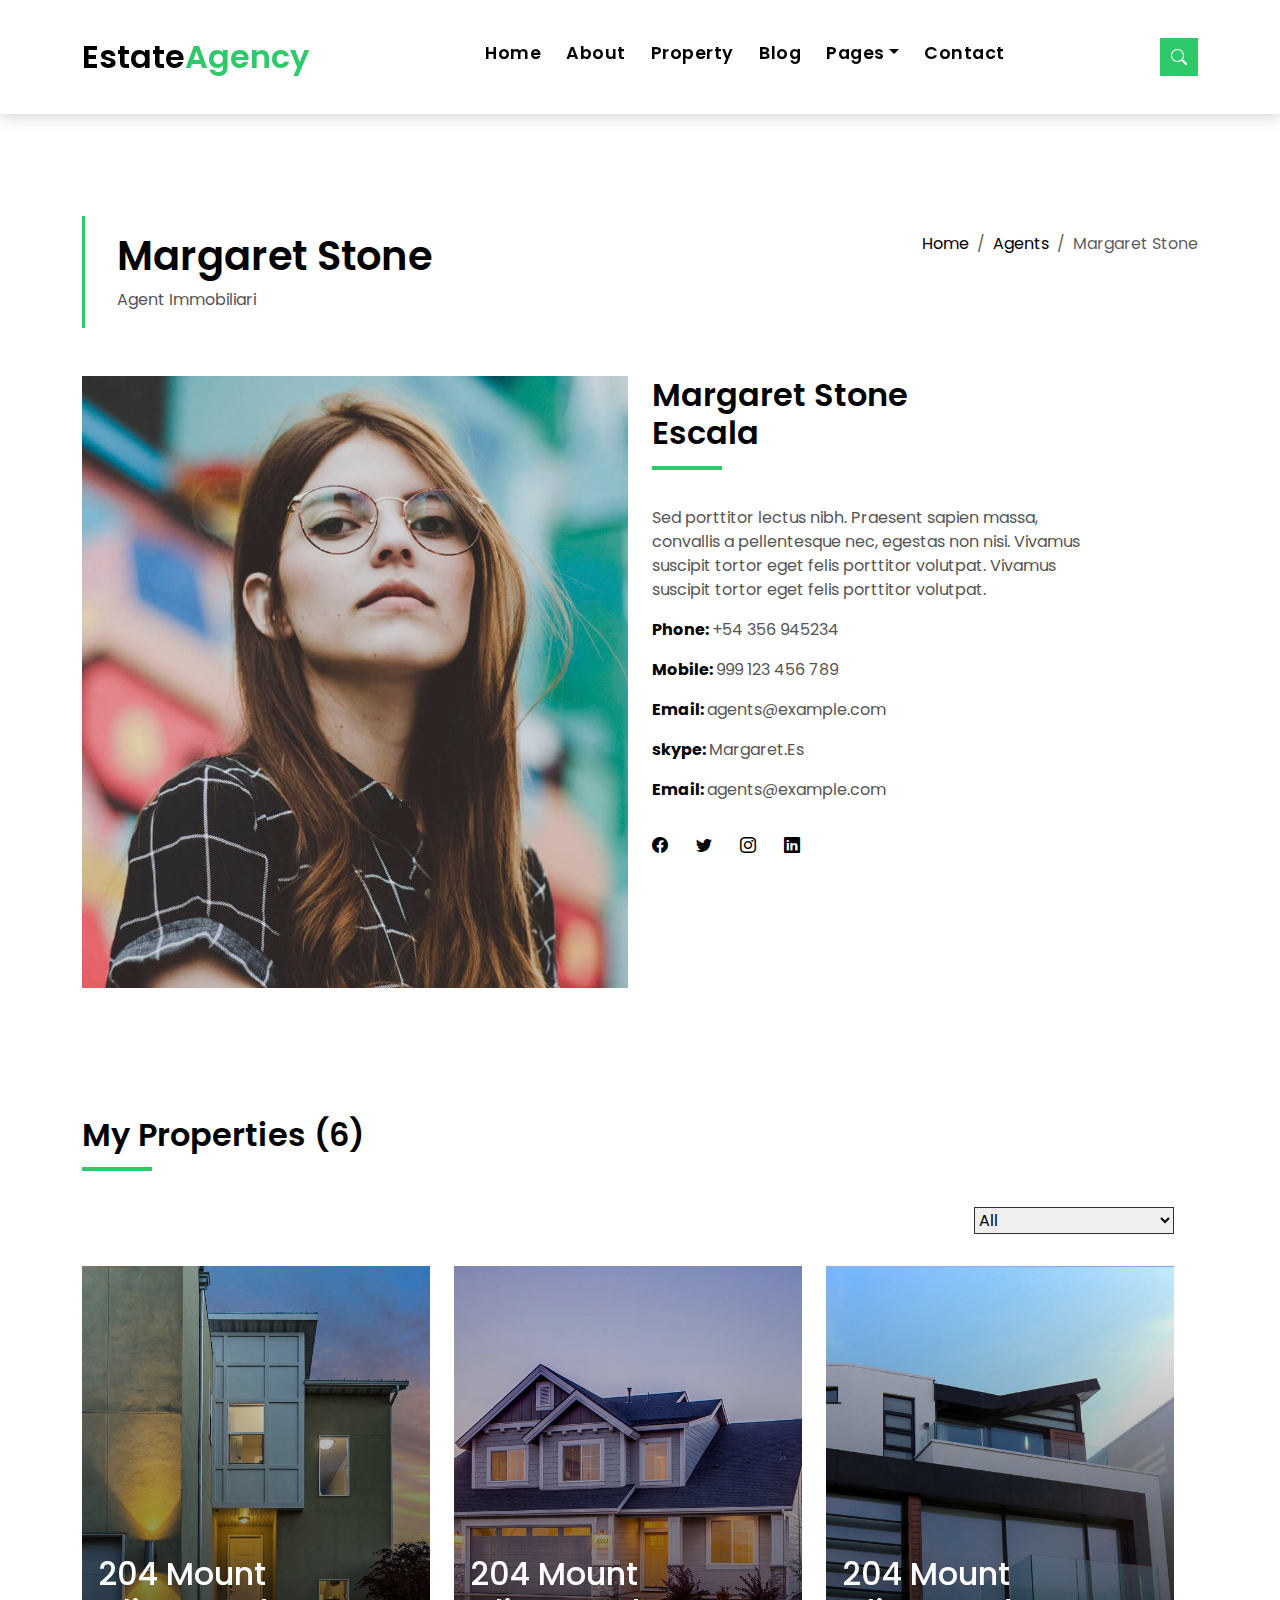
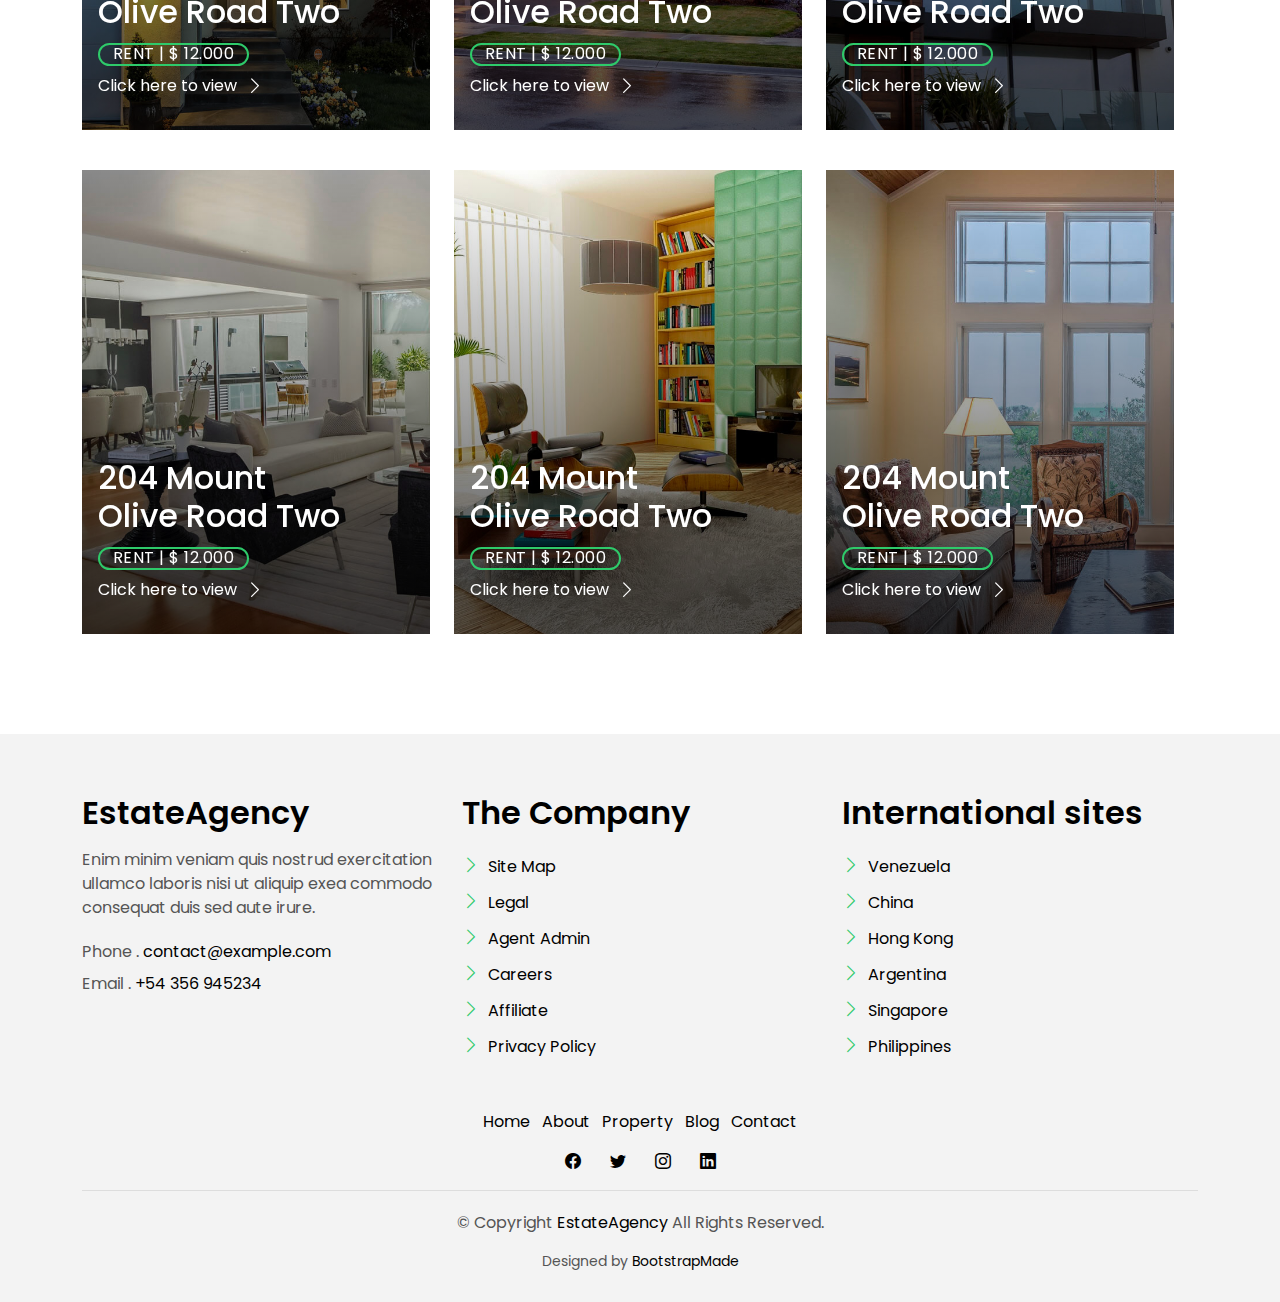
<file: agent-single.html>
<!DOCTYPE html>
<html lang="en">

<head>
  <meta charset="utf-8">
  <meta content="width=device-width, initial-scale=1.0" name="viewport">

  <title>EstateAgency Bootstrap Template - Agent Single</title>
  <meta content="" name="description">
  <meta content="" name="keywords">

  <!-- Favicons -->
  <link href="img/favicon.png" rel="icon">
  <link href="img/apple-touch-icon.png" rel="apple-touch-icon">

  <!-- Google Fonts -->
  <link href="https://fonts.googleapis.com/css?family=Poppins:300,400,500,600,700" rel="stylesheet">

  <!-- Vendor CSS Files -->
  <link href="vendor/animate.css/animate.min.css" rel="stylesheet">
  <link href="vendor/bootstrap/css/bootstrap.min.css" rel="stylesheet">
  <link href="vendor/bootstrap-icons/bootstrap-icons.css" rel="stylesheet">
  <link href="vendor/swiper/swiper-bundle.min.css" rel="stylesheet">

  <!-- Template Main CSS File -->
  <link href="css/style.css" rel="stylesheet">

  <!-- =======================================================
  * Template Name: EstateAgency
  * Updated: Jul 27 2023 with Bootstrap v5.3.1
  * Template URL: https://bootstrapmade.com/real-estate-agency-bootstrap-template/
  * Author: BootstrapMade.com
  * License: https://bootstrapmade.com/license/
  ======================================================== -->
</head>

<body>

  <!-- ======= Property Search Section ======= -->
  <div class="click-closed"></div>
  <!--/ Form Search Star /-->
  <div class="box-collapse">
    <div class="title-box-d">
      <h3 class="title-d">Search Property</h3>
    </div>
    <span class="close-box-collapse right-boxed bi bi-x"></span>
    <div class="box-collapse-wrap form">
      <form class="form-a">
        <div class="row">
          <div class="col-md-12 mb-2">
            <div class="form-group">
              <label class="pb-2" for="Type">Keyword</label>
              <input type="text" class="form-control form-control-lg form-control-a" placeholder="Keyword">
            </div>
          </div>
          <div class="col-md-6 mb-2">
            <div class="form-group mt-3">
              <label class="pb-2" for="Type">Type</label>
              <select class="form-control form-select form-control-a" id="Type">
                <option>All Type</option>
                <option>For Rent</option>
                <option>For Sale</option>
                <option>Open House</option>
              </select>
            </div>
          </div>
          <div class="col-md-6 mb-2">
            <div class="form-group mt-3">
              <label class="pb-2" for="city">City</label>
              <select class="form-control form-select form-control-a" id="city">
                <option>All City</option>
                <option>Alabama</option>
                <option>Arizona</option>
                <option>California</option>
                <option>Colorado</option>
              </select>
            </div>
          </div>
          <div class="col-md-6 mb-2">
            <div class="form-group mt-3">
              <label class="pb-2" for="bedrooms">Bedrooms</label>
              <select class="form-control form-select form-control-a" id="bedrooms">
                <option>Any</option>
                <option>01</option>
                <option>02</option>
                <option>03</option>
              </select>
            </div>
          </div>
          <div class="col-md-6 mb-2">
            <div class="form-group mt-3">
              <label class="pb-2" for="garages">Garages</label>
              <select class="form-control form-select form-control-a" id="garages">
                <option>Any</option>
                <option>01</option>
                <option>02</option>
                <option>03</option>
                <option>04</option>
              </select>
            </div>
          </div>
          <div class="col-md-6 mb-2">
            <div class="form-group mt-3">
              <label class="pb-2" for="bathrooms">Bathrooms</label>
              <select class="form-control form-select form-control-a" id="bathrooms">
                <option>Any</option>
                <option>01</option>
                <option>02</option>
                <option>03</option>
              </select>
            </div>
          </div>
          <div class="col-md-6 mb-2">
            <div class="form-group mt-3">
              <label class="pb-2" for="price">Min Price</label>
              <select class="form-control form-select form-control-a" id="price">
                <option>Unlimite</option>
                <option>$50,000</option>
                <option>$100,000</option>
                <option>$150,000</option>
                <option>$200,000</option>
              </select>
            </div>
          </div>
          <div class="col-md-12">
            <button type="submit" class="btn btn-b">Search Property</button>
          </div>
        </div>
      </form>
    </div>
  </div><!-- End Property Search Section -->>

  <!-- ======= Header/Navbar ======= -->
  <nav class="navbar navbar-default navbar-trans navbar-expand-lg fixed-top">
    <div class="container">
      <button class="navbar-toggler collapsed" type="button" data-bs-toggle="collapse" data-bs-target="#navbarDefault" aria-controls="navbarDefault" aria-expanded="false" aria-label="Toggle navigation">
        <span></span>
        <span></span>
        <span></span>
      </button>
      <a class="navbar-brand text-brand" href="index.html">Estate<span class="color-b">Agency</span></a>

      <div class="navbar-collapse collapse justify-content-center" id="navbarDefault">
        <ul class="navbar-nav">

          <li class="nav-item">
            <a class="nav-link " href="index.html">Home</a>
          </li>

          <li class="nav-item">
            <a class="nav-link " href="about.html">About</a>
          </li>

          <li class="nav-item">
            <a class="nav-link " href="property-grid.html">Property</a>
          </li>

          <li class="nav-item">
            <a class="nav-link " href="blog-grid.html">Blog</a>
          </li>

          <li class="nav-item dropdown">
            <a class="nav-link dropdown-toggle" href="#" id="navbarDropdown" role="button" data-bs-toggle="dropdown" aria-haspopup="true" aria-expanded="false">Pages</a>
            <div class="dropdown-menu">
              <a class="dropdown-item " href="property-single.html">Property Single</a>
              <a class="dropdown-item " href="blog-single.html">Blog Single</a>
              <a class="dropdown-item " href="agents-grid.html">Agents Grid</a>
              <a class="dropdown-item active" href="agent-single.html">Agent Single</a>
            </div>
          </li>
          <li class="nav-item">
            <a class="nav-link " href="contact.html">Contact</a>
          </li>
        </ul>
      </div>

      <button type="button" class="btn btn-b-n navbar-toggle-box navbar-toggle-box-collapse" data-bs-toggle="collapse" data-bs-target="#navbarTogglerDemo01">
        <i class="bi bi-search"></i>
      </button>

    </div>
  </nav><!-- End Header/Navbar -->

  <main id="main">

    <!-- ======= Intro Single ======= -->
    <section class="intro-single">
      <div class="container">
        <div class="row">
          <div class="col-md-12 col-lg-8">
            <div class="title-single-box">
              <h1 class="title-single">Margaret Stone</h1>
              <span class="color-text-a">Agent Immobiliari</span>
            </div>
          </div>
          <div class="col-md-12 col-lg-4">
            <nav aria-label="breadcrumb" class="breadcrumb-box d-flex justify-content-lg-end">
              <ol class="breadcrumb">
                <li class="breadcrumb-item">
                  <a href="#">Home</a>
                </li>
                <li class="breadcrumb-item">
                  <a href="#">Agents</a>
                </li>
                <li class="breadcrumb-item active" aria-current="page">
                  Margaret Stone
                </li>
              </ol>
            </nav>
          </div>
        </div>
      </div>
    </section><!-- End Intro Single -->

    <!-- ======= Agent Single ======= -->
    <section class="agent-single">
      <div class="container">
        <div class="row">
          <div class="col-sm-12">
            <div class="row">
              <div class="col-md-6">
                <div class="agent-avatar-box">
                  <img src="img/agent-7.jpg" alt="" class="agent-avatar img-fluid">
                </div>
              </div>
              <div class="col-md-5 section-md-t3">
                <div class="agent-info-box">
                  <div class="agent-title">
                    <div class="title-box-d">
                      <h3 class="title-d">Margaret Stone
                        <br> Escala
                      </h3>
                    </div>
                  </div>
                  <div class="agent-content mb-3">
                    <p class="content-d color-text-a">
                      Sed porttitor lectus nibh. Praesent sapien massa, convallis a pellentesque nec, egestas non nisi.
                      Vivamus suscipit tortor
                      eget felis porttitor volutpat. Vivamus suscipit tortor eget felis porttitor volutpat.
                    </p>
                    <div class="info-agents color-a">
                      <p>
                        <strong>Phone: </strong>
                        <span class="color-text-a"> +54 356 945234 </span>
                      </p>
                      <p>
                        <strong>Mobile: </strong>
                        <span class="color-text-a"> 999 123 456 789</span>
                      </p>
                      <p>
                        <strong>Email: </strong>
                        <span class="color-text-a"> agents@example.com</span>
                      </p>
                      <p>
                        <strong>skype: </strong>
                        <span class="color-text-a"> Margaret.Es</span>
                      </p>
                      <p>
                        <strong>Email: </strong>
                        <span class="color-text-a"> agents@example.com</span>
                      </p>
                    </div>
                  </div>
                  <div class="socials-footer">
                    <ul class="list-inline">
                      <li class="list-inline-item">
                        <a href="#" class="link-one">
                          <i class="bi bi-facebook" aria-hidden="true"></i>
                        </a>
                      </li>
                      <li class="list-inline-item">
                        <a href="#" class="link-one">
                          <i class="bi bi-twitter" aria-hidden="true"></i>
                        </a>
                      </li>
                      <li class="list-inline-item">
                        <a href="#" class="link-one">
                          <i class="bi bi-instagram" aria-hidden="true"></i>
                        </a>
                      </li>
                      <li class="list-inline-item">
                        <a href="#" class="link-one">
                          <i class="bi bi-linkedin" aria-hidden="true"></i>
                        </a>
                      </li>
                    </ul>
                  </div>
                </div>
              </div>
            </div>
          </div>
          <div class="col-md-12 section-t8">
            <div class="title-box-d">
              <h3 class="title-d">My Properties (6)</h3>
            </div>
          </div>
          <div class="row property-grid grid">
            <div class="col-sm-12">
              <div class="grid-option">
                <form>
                  <select class="custom-select">
                    <option selected>All</option>
                    <option value="1">New to Old</option>
                    <option value="2">For Rent</option>
                    <option value="3">For Sale</option>
                  </select>
                </form>
              </div>
            </div>
            <div class="col-md-4">
              <div class="card-box-a card-shadow">
                <div class="img-box-a">
                  <img src="img/property-1.jpg" alt="" class="img-a img-fluid">
                </div>
                <div class="card-overlay">
                  <div class="card-overlay-a-content">
                    <div class="card-header-a">
                      <h2 class="card-title-a">
                        <a href="#">204 Mount
                          <br /> Olive Road Two</a>
                      </h2>
                    </div>
                    <div class="card-body-a">
                      <div class="price-box d-flex">
                        <span class="price-a">rent | $ 12.000</span>
                      </div>
                      <a href="#" class="link-a">Click here to view
                        <span class="bi bi-chevron-right"></span>
                      </a>
                    </div>
                    <div class="card-footer-a">
                      <ul class="card-info d-flex justify-content-around">
                        <li>
                          <h4 class="card-info-title">Area</h4>
                          <span>340m
                            <sup>2</sup>
                          </span>
                        </li>
                        <li>
                          <h4 class="card-info-title">Beds</h4>
                          <span>2</span>
                        </li>
                        <li>
                          <h4 class="card-info-title">Baths</h4>
                          <span>4</span>
                        </li>
                        <li>
                          <h4 class="card-info-title">Garages</h4>
                          <span>1</span>
                        </li>
                      </ul>
                    </div>
                  </div>
                </div>
              </div>
            </div>
            <div class="col-md-4">
              <div class="card-box-a card-shadow">
                <div class="img-box-a">
                  <img src="img/property-3.jpg" alt="" class="img-a img-fluid">
                </div>
                <div class="card-overlay">
                  <div class="card-overlay-a-content">
                    <div class="card-header-a">
                      <h2 class="card-title-a">
                        <a href="#">204 Mount
                          <br /> Olive Road Two</a>
                      </h2>
                    </div>
                    <div class="card-body-a">
                      <div class="price-box d-flex">
                        <span class="price-a">rent | $ 12.000</span>
                      </div>
                      <a href="#" class="link-a">Click here to view
                        <span class="bi bi-chevron-right"></span>
                      </a>
                    </div>
                    <div class="card-footer-a">
                      <ul class="card-info d-flex justify-content-around">
                        <li>
                          <h4 class="card-info-title">Area</h4>
                          <span>340m
                            <sup>2</sup>
                          </span>
                        </li>
                        <li>
                          <h4 class="card-info-title">Beds</h4>
                          <span>2</span>
                        </li>
                        <li>
                          <h4 class="card-info-title">Baths</h4>
                          <span>4</span>
                        </li>
                        <li>
                          <h4 class="card-info-title">Garages</h4>
                          <span>1</span>
                        </li>
                      </ul>
                    </div>
                  </div>
                </div>
              </div>
            </div>
            <div class="col-md-4">
              <div class="card-box-a card-shadow">
                <div class="img-box-a">
                  <img src="img/property-6.jpg" alt="" class="img-a img-fluid">
                </div>
                <div class="card-overlay">
                  <div class="card-overlay-a-content">
                    <div class="card-header-a">
                      <h2 class="card-title-a">
                        <a href="#">204 Mount
                          <br /> Olive Road Two</a>
                      </h2>
                    </div>
                    <div class="card-body-a">
                      <div class="price-box d-flex">
                        <span class="price-a">rent | $ 12.000</span>
                      </div>
                      <a href="#" class="link-a">Click here to view
                        <span class="bi bi-chevron-right"></span>
                      </a>
                    </div>
                    <div class="card-footer-a">
                      <ul class="card-info d-flex justify-content-around">
                        <li>
                          <h4 class="card-info-title">Area</h4>
                          <span>340m
                            <sup>2</sup>
                          </span>
                        </li>
                        <li>
                          <h4 class="card-info-title">Beds</h4>
                          <span>2</span>
                        </li>
                        <li>
                          <h4 class="card-info-title">Baths</h4>
                          <span>4</span>
                        </li>
                        <li>
                          <h4 class="card-info-title">Garages</h4>
                          <span>1</span>
                        </li>
                      </ul>
                    </div>
                  </div>
                </div>
              </div>
            </div>
            <div class="col-md-4">
              <div class="card-box-a card-shadow">
                <div class="img-box-a">
                  <img src="img/property-7.jpg" alt="" class="img-a img-fluid">
                </div>
                <div class="card-overlay">
                  <div class="card-overlay-a-content">
                    <div class="card-header-a">
                      <h2 class="card-title-a">
                        <a href="#">204 Mount
                          <br /> Olive Road Two</a>
                      </h2>
                    </div>
                    <div class="card-body-a">
                      <div class="price-box d-flex">
                        <span class="price-a">rent | $ 12.000</span>
                      </div>
                      <a href="#" class="link-a">Click here to view
                        <span class="bi bi-chevron-right"></span>
                      </a>
                    </div>
                    <div class="card-footer-a">
                      <ul class="card-info d-flex justify-content-around">
                        <li>
                          <h4 class="card-info-title">Area</h4>
                          <span>340m
                            <sup>2</sup>
                          </span>
                        </li>
                        <li>
                          <h4 class="card-info-title">Beds</h4>
                          <span>2</span>
                        </li>
                        <li>
                          <h4 class="card-info-title">Baths</h4>
                          <span>4</span>
                        </li>
                        <li>
                          <h4 class="card-info-title">Garages</h4>
                          <span>1</span>
                        </li>
                      </ul>
                    </div>
                  </div>
                </div>
              </div>
            </div>
            <div class="col-md-4">
              <div class="card-box-a card-shadow">
                <div class="img-box-a">
                  <img src="img/property-8.jpg" alt="" class="img-a img-fluid">
                </div>
                <div class="card-overlay">
                  <div class="card-overlay-a-content">
                    <div class="card-header-a">
                      <h2 class="card-title-a">
                        <a href="#">204 Mount
                          <br /> Olive Road Two</a>
                      </h2>
                    </div>
                    <div class="card-body-a">
                      <div class="price-box d-flex">
                        <span class="price-a">rent | $ 12.000</span>
                      </div>
                      <a href="#" class="link-a">Click here to view
                        <span class="bi bi-chevron-right"></span>
                      </a>
                    </div>
                    <div class="card-footer-a">
                      <ul class="card-info d-flex justify-content-around">
                        <li>
                          <h4 class="card-info-title">Area</h4>
                          <span>340m
                            <sup>2</sup>
                          </span>
                        </li>
                        <li>
                          <h4 class="card-info-title">Beds</h4>
                          <span>2</span>
                        </li>
                        <li>
                          <h4 class="card-info-title">Baths</h4>
                          <span>4</span>
                        </li>
                        <li>
                          <h4 class="card-info-title">Garages</h4>
                          <span>1</span>
                        </li>
                      </ul>
                    </div>
                  </div>
                </div>
              </div>
            </div>
            <div class="col-md-4">
              <div class="card-box-a card-shadow">
                <div class="img-box-a">
                  <img src="img/property-10.jpg" alt="" class="img-a img-fluid">
                </div>
                <div class="card-overlay">
                  <div class="card-overlay-a-content">
                    <div class="card-header-a">
                      <h2 class="card-title-a">
                        <a href="#">204 Mount
                          <br /> Olive Road Two</a>
                      </h2>
                    </div>
                    <div class="card-body-a">
                      <div class="price-box d-flex">
                        <span class="price-a">rent | $ 12.000</span>
                      </div>
                      <a href="#" class="link-a">Click here to view
                        <span class="bi bi-chevron-right"></span>
                      </a>
                    </div>
                    <div class="card-footer-a">
                      <ul class="card-info d-flex justify-content-around">
                        <li>
                          <h4 class="card-info-title">Area</h4>
                          <span>340m
                            <sup>2</sup>
                          </span>
                        </li>
                        <li>
                          <h4 class="card-info-title">Beds</h4>
                          <span>2</span>
                        </li>
                        <li>
                          <h4 class="card-info-title">Baths</h4>
                          <span>4</span>
                        </li>
                        <li>
                          <h4 class="card-info-title">Garages</h4>
                          <span>1</span>
                        </li>
                      </ul>
                    </div>
                  </div>
                </div>
              </div>
            </div>
          </div>
        </div>
      </div>
    </section><!-- End Agent Single -->

  </main><!-- End #main -->

  <!-- ======= Footer ======= -->
  <section class="section-footer">
    <div class="container">
      <div class="row">
        <div class="col-sm-12 col-md-4">
          <div class="widget-a">
            <div class="w-header-a">
              <h3 class="w-title-a text-brand">EstateAgency</h3>
            </div>
            <div class="w-body-a">
              <p class="w-text-a color-text-a">
                Enim minim veniam quis nostrud exercitation ullamco laboris nisi ut aliquip exea commodo consequat duis
                sed aute irure.
              </p>
            </div>
            <div class="w-footer-a">
              <ul class="list-unstyled">
                <li class="color-a">
                  <span class="color-text-a">Phone .</span> contact@example.com
                </li>
                <li class="color-a">
                  <span class="color-text-a">Email .</span> +54 356 945234
                </li>
              </ul>
            </div>
          </div>
        </div>
        <div class="col-sm-12 col-md-4 section-md-t3">
          <div class="widget-a">
            <div class="w-header-a">
              <h3 class="w-title-a text-brand">The Company</h3>
            </div>
            <div class="w-body-a">
              <div class="w-body-a">
                <ul class="list-unstyled">
                  <li class="item-list-a">
                    <i class="bi bi-chevron-right"></i> <a href="#">Site Map</a>
                  </li>
                  <li class="item-list-a">
                    <i class="bi bi-chevron-right"></i> <a href="#">Legal</a>
                  </li>
                  <li class="item-list-a">
                    <i class="bi bi-chevron-right"></i> <a href="#">Agent Admin</a>
                  </li>
                  <li class="item-list-a">
                    <i class="bi bi-chevron-right"></i> <a href="#">Careers</a>
                  </li>
                  <li class="item-list-a">
                    <i class="bi bi-chevron-right"></i> <a href="#">Affiliate</a>
                  </li>
                  <li class="item-list-a">
                    <i class="bi bi-chevron-right"></i> <a href="#">Privacy Policy</a>
                  </li>
                </ul>
              </div>
            </div>
          </div>
        </div>
        <div class="col-sm-12 col-md-4 section-md-t3">
          <div class="widget-a">
            <div class="w-header-a">
              <h3 class="w-title-a text-brand">International sites</h3>
            </div>
            <div class="w-body-a">
              <ul class="list-unstyled">
                <li class="item-list-a">
                  <i class="bi bi-chevron-right"></i> <a href="#">Venezuela</a>
                </li>
                <li class="item-list-a">
                  <i class="bi bi-chevron-right"></i> <a href="#">China</a>
                </li>
                <li class="item-list-a">
                  <i class="bi bi-chevron-right"></i> <a href="#">Hong Kong</a>
                </li>
                <li class="item-list-a">
                  <i class="bi bi-chevron-right"></i> <a href="#">Argentina</a>
                </li>
                <li class="item-list-a">
                  <i class="bi bi-chevron-right"></i> <a href="#">Singapore</a>
                </li>
                <li class="item-list-a">
                  <i class="bi bi-chevron-right"></i> <a href="#">Philippines</a>
                </li>
              </ul>
            </div>
          </div>
        </div>
      </div>
    </div>
  </section>
  <footer>
    <div class="container">
      <div class="row">
        <div class="col-md-12">
          <nav class="nav-footer">
            <ul class="list-inline">
              <li class="list-inline-item">
                <a href="#">Home</a>
              </li>
              <li class="list-inline-item">
                <a href="#">About</a>
              </li>
              <li class="list-inline-item">
                <a href="#">Property</a>
              </li>
              <li class="list-inline-item">
                <a href="#">Blog</a>
              </li>
              <li class="list-inline-item">
                <a href="#">Contact</a>
              </li>
            </ul>
          </nav>
          <div class="socials-a">
            <ul class="list-inline">
              <li class="list-inline-item">
                <a href="#">
                  <i class="bi bi-facebook" aria-hidden="true"></i>
                </a>
              </li>
              <li class="list-inline-item">
                <a href="#">
                  <i class="bi bi-twitter" aria-hidden="true"></i>
                </a>
              </li>
              <li class="list-inline-item">
                <a href="#">
                  <i class="bi bi-instagram" aria-hidden="true"></i>
                </a>
              </li>
              <li class="list-inline-item">
                <a href="#">
                  <i class="bi bi-linkedin" aria-hidden="true"></i>
                </a>
              </li>
            </ul>
          </div>
          <div class="copyright-footer">
            <p class="copyright color-text-a">
              &copy; Copyright
              <span class="color-a">EstateAgency</span> All Rights Reserved.
            </p>
          </div>
          <div class="credits">
            <!--
            All the links in the footer should remain intact.
            You can delete the links only if you purchased the pro version.
            Licensing information: https://bootstrapmade.com/license/
            Purchase the pro version with working PHP/AJAX contact form: https://bootstrapmade.com/buy/?theme=EstateAgency
          -->
            Designed by <a href="https://bootstrapmade.com/">BootstrapMade</a>
          </div>
        </div>
      </div>
    </div>
  </footer><!-- End  Footer -->

  <div id="preloader"></div>
  <a href="#" class="back-to-top d-flex align-items-center justify-content-center"><i class="bi bi-arrow-up-short"></i></a>

  <!-- Vendor JS Files -->
  <script src="vendor/bootstrap/js/bootstrap.bundle.min.js"></script>
  <script src="vendor/swiper/swiper-bundle.min.js"></script>
  <script src="vendor/php-email-form/validate.js"></script>

  <!-- Template Main JS File -->
  <script src="js/main.js"></script>

</body>

</html>
</file>
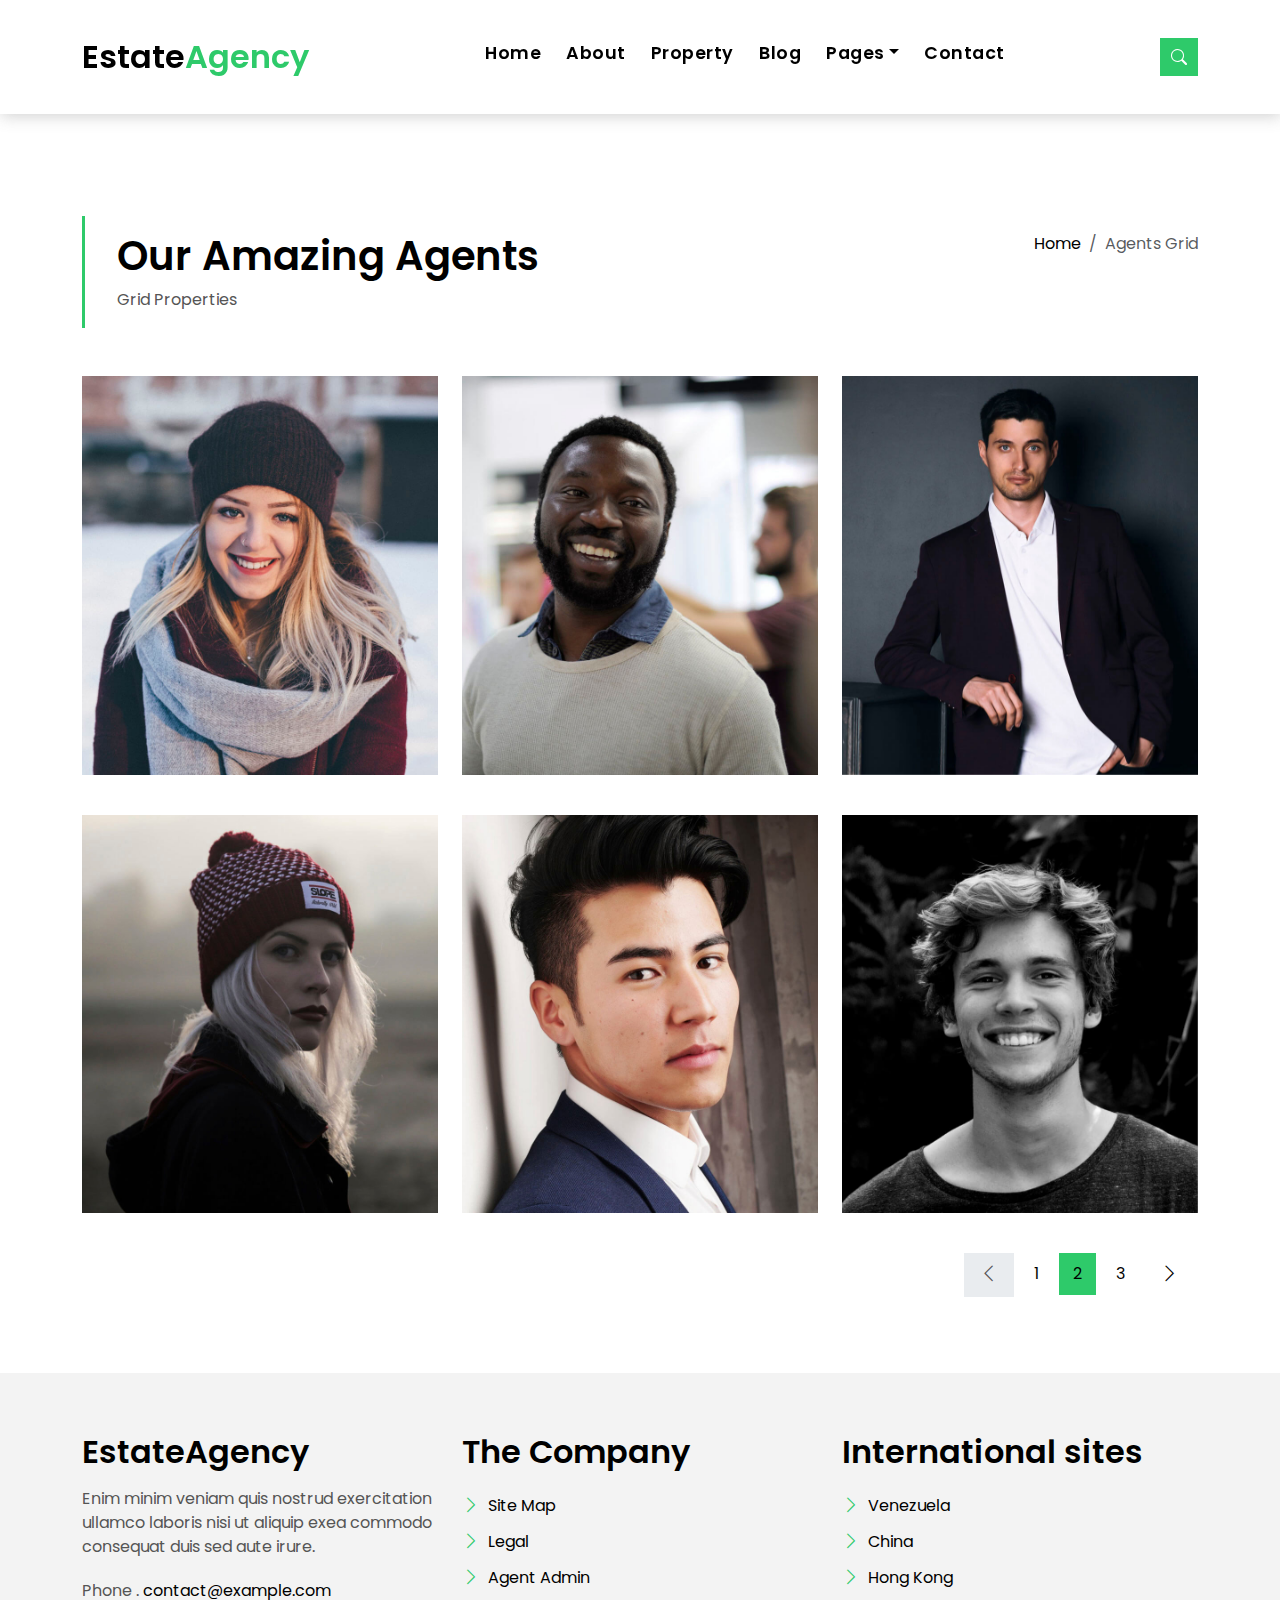
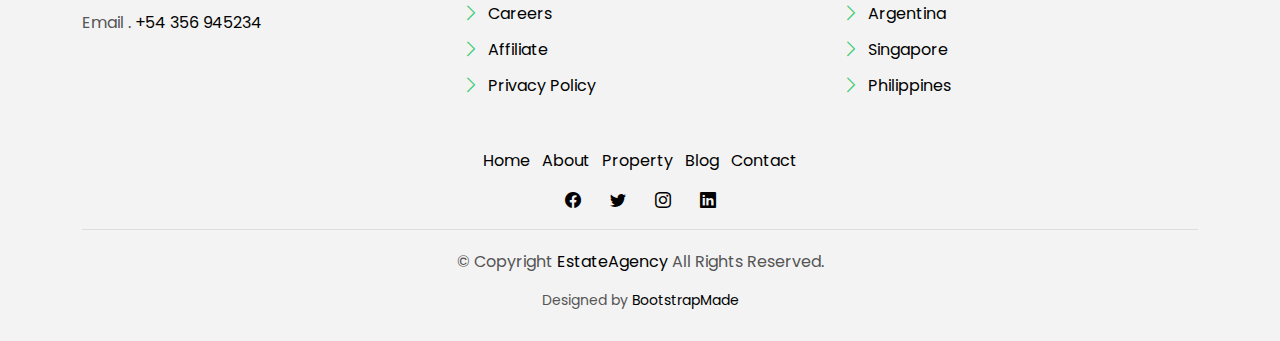
<file: agents-grid.html>
<!DOCTYPE html>
<html lang="en">

<head>
  <meta charset="utf-8">
  <meta content="width=device-width, initial-scale=1.0" name="viewport">

  <title>EstateAgency Bootstrap Template - Index</title>
  <meta content="" name="description">
  <meta content="" name="keywords">

  <!-- Favicons -->
  <link href="img/favicon.png" rel="icon">
  <link href="img/apple-touch-icon.png" rel="apple-touch-icon">

  <!-- Google Fonts -->
  <link href="https://fonts.googleapis.com/css?family=Poppins:300,400,500,600,700" rel="stylesheet">

  <!-- Vendor CSS Files -->
  <link href="vendor/animate.css/animate.min.css" rel="stylesheet">
  <link href="vendor/bootstrap/css/bootstrap.min.css" rel="stylesheet">
  <link href="vendor/bootstrap-icons/bootstrap-icons.css" rel="stylesheet">
  <link href="vendor/swiper/swiper-bundle.min.css" rel="stylesheet">

  <!-- Template Main CSS File -->
  <link href="css/style.css" rel="stylesheet">

  <!-- =======================================================
  * Template Name: EstateAgency
  * Updated: Jul 27 2023 with Bootstrap v5.3.1
  * Template URL: https://bootstrapmade.com/real-estate-agency-bootstrap-template/
  * Author: BootstrapMade.com
  * License: https://bootstrapmade.com/license/
  ======================================================== -->
</head>

<body>

  <!-- ======= Property Search Section ======= -->
  <div class="click-closed"></div>
  <!--/ Form Search Star /-->
  <div class="box-collapse">
    <div class="title-box-d">
      <h3 class="title-d">Search Property</h3>
    </div>
    <span class="close-box-collapse right-boxed bi bi-x"></span>
    <div class="box-collapse-wrap form">
      <form class="form-a">
        <div class="row">
          <div class="col-md-12 mb-2">
            <div class="form-group">
              <label class="pb-2" for="Type">Keyword</label>
              <input type="text" class="form-control form-control-lg form-control-a" placeholder="Keyword">
            </div>
          </div>
          <div class="col-md-6 mb-2">
            <div class="form-group mt-3">
              <label class="pb-2" for="Type">Type</label>
              <select class="form-control form-select form-control-a" id="Type">
                <option>All Type</option>
                <option>For Rent</option>
                <option>For Sale</option>
                <option>Open House</option>
              </select>
            </div>
          </div>
          <div class="col-md-6 mb-2">
            <div class="form-group mt-3">
              <label class="pb-2" for="city">City</label>
              <select class="form-control form-select form-control-a" id="city">
                <option>All City</option>
                <option>Alabama</option>
                <option>Arizona</option>
                <option>California</option>
                <option>Colorado</option>
              </select>
            </div>
          </div>
          <div class="col-md-6 mb-2">
            <div class="form-group mt-3">
              <label class="pb-2" for="bedrooms">Bedrooms</label>
              <select class="form-control form-select form-control-a" id="bedrooms">
                <option>Any</option>
                <option>01</option>
                <option>02</option>
                <option>03</option>
              </select>
            </div>
          </div>
          <div class="col-md-6 mb-2">
            <div class="form-group mt-3">
              <label class="pb-2" for="garages">Garages</label>
              <select class="form-control form-select form-control-a" id="garages">
                <option>Any</option>
                <option>01</option>
                <option>02</option>
                <option>03</option>
                <option>04</option>
              </select>
            </div>
          </div>
          <div class="col-md-6 mb-2">
            <div class="form-group mt-3">
              <label class="pb-2" for="bathrooms">Bathrooms</label>
              <select class="form-control form-select form-control-a" id="bathrooms">
                <option>Any</option>
                <option>01</option>
                <option>02</option>
                <option>03</option>
              </select>
            </div>
          </div>
          <div class="col-md-6 mb-2">
            <div class="form-group mt-3">
              <label class="pb-2" for="price">Min Price</label>
              <select class="form-control form-select form-control-a" id="price">
                <option>Unlimite</option>
                <option>$50,000</option>
                <option>$100,000</option>
                <option>$150,000</option>
                <option>$200,000</option>
              </select>
            </div>
          </div>
          <div class="col-md-12">
            <button type="submit" class="btn btn-b">Search Property</button>
          </div>
        </div>
      </form>
    </div>
  </div><!-- End Property Search Section -->>

  <!-- ======= Header/Navbar ======= -->
  <nav class="navbar navbar-default navbar-trans navbar-expand-lg fixed-top">
    <div class="container">
      <button class="navbar-toggler collapsed" type="button" data-bs-toggle="collapse" data-bs-target="#navbarDefault" aria-controls="navbarDefault" aria-expanded="false" aria-label="Toggle navigation">
        <span></span>
        <span></span>
        <span></span>
      </button>
      <a class="navbar-brand text-brand" href="index.html">Estate<span class="color-b">Agency</span></a>

      <div class="navbar-collapse collapse justify-content-center" id="navbarDefault">
        <ul class="navbar-nav">

          <li class="nav-item">
            <a class="nav-link " href="index.html">Home</a>
          </li>

          <li class="nav-item">
            <a class="nav-link " href="about.html">About</a>
          </li>

          <li class="nav-item">
            <a class="nav-link " href="property-grid.html">Property</a>
          </li>

          <li class="nav-item">
            <a class="nav-link " href="blog-grid.html">Blog</a>
          </li>

          <li class="nav-item dropdown">
            <a class="nav-link dropdown-toggle" href="#" id="navbarDropdown" role="button" data-bs-toggle="dropdown" aria-haspopup="true" aria-expanded="false">Pages</a>
            <div class="dropdown-menu">
              <a class="dropdown-item " href="property-single.html">Property Single</a>
              <a class="dropdown-item " href="blog-single.html">Blog Single</a>
              <a class="dropdown-item active" href="agents-grid.html">Agents Grid</a>
              <a class="dropdown-item " href="agent-single.html">Agent Single</a>
            </div>
          </li>
          <li class="nav-item">
            <a class="nav-link " href="contact.html">Contact</a>
          </li>
        </ul>
      </div>

      <button type="button" class="btn btn-b-n navbar-toggle-box navbar-toggle-box-collapse" data-bs-toggle="collapse" data-bs-target="#navbarTogglerDemo01">
        <i class="bi bi-search"></i>
      </button>

    </div>
  </nav><!-- End Header/Navbar -->

  <main id="main">
    <!-- =======Intro Single ======= -->
    <section class="intro-single">
      <div class="container">
        <div class="row">
          <div class="col-md-12 col-lg-8">
            <div class="title-single-box">
              <h1 class="title-single">Our Amazing Agents</h1>
              <span class="color-text-a">Grid Properties</span>
            </div>
          </div>
          <div class="col-md-12 col-lg-4">
            <nav aria-label="breadcrumb" class="breadcrumb-box d-flex justify-content-lg-end">
              <ol class="breadcrumb">
                <li class="breadcrumb-item">
                  <a href="#">Home</a>
                </li>
                <li class="breadcrumb-item active" aria-current="page">
                  Agents Grid
                </li>
              </ol>
            </nav>
          </div>
        </div>
      </div>
    </section><!-- End Intro Single-->

    <!-- ======= Agents Grid ======= -->
    <section class="agents-grid grid">
      <div class="container">
        <div class="row">
          <div class="col-md-4">
            <div class="card-box-d">
              <div class="card-img-d">
                <img src="img/agent-4.jpg" alt="" class="img-d img-fluid">
              </div>
              <div class="card-overlay card-overlay-hover">
                <div class="card-header-d">
                  <div class="card-title-d align-self-center">
                    <h3 class="title-d">
                      <a href="#" class="link-two">Margaret Sotillo
                        <br> Escala</a>
                    </h3>
                  </div>
                </div>
                <div class="card-body-d">
                  <p class="content-d color-text-a">
                    Sed porttitor lectus nibh, Cras ultricies ligula sed magna dictum porta two.
                  </p>
                  <div class="info-agents color-a">
                    <p>
                      <strong>Phone: </strong> +54 356 945234
                    </p>
                    <p>
                      <strong>Email: </strong> agents@example.com
                    </p>
                  </div>
                </div>
                <div class="card-footer-d">
                  <div class="socials-footer d-flex justify-content-center">
                    <ul class="list-inline">
                      <li class="list-inline-item">
                        <a href="#" class="link-one">
                          <i class="bi bi-facebook" aria-hidden="true"></i>
                        </a>
                      </li>
                      <li class="list-inline-item">
                        <a href="#" class="link-one">
                          <i class="bi bi-twitter" aria-hidden="true"></i>
                        </a>
                      </li>
                      <li class="list-inline-item">
                        <a href="#" class="link-one">
                          <i class="bi bi-instagram" aria-hidden="true"></i>
                        </a>
                      </li>
                      <li class="list-inline-item">
                        <a href="#" class="link-one">
                          <i class="bi bi-linkedin" aria-hidden="true"></i>
                        </a>
                      </li>
                    </ul>
                  </div>
                </div>
              </div>
            </div>
          </div>
          <div class="col-md-4">
            <div class="card-box-d">
              <div class="card-img-d">
                <img src="img/agent-2.jpg" alt="" class="img-d img-fluid">
              </div>
              <div class="card-overlay card-overlay-hover">
                <div class="card-header-d">
                  <div class="card-title-d align-self-center">
                    <h3 class="title-d">
                      <a href="#" class="link-two">Margaret Sotillo
                        <br> Escala</a>
                    </h3>
                  </div>
                </div>
                <div class="card-body-d">
                  <p class="content-d color-text-a">
                    Sed porttitor lectus nibh, Cras ultricies ligula sed magna dictum porta two.
                  </p>
                  <div class="info-agents color-a">
                    <p>
                      <strong>Phone: </strong> +54 356 945234
                    </p>
                    <p>
                      <strong>Email: </strong> agents@example.com
                    </p>
                  </div>
                </div>
                <div class="card-footer-d">
                  <div class="socials-footer d-flex justify-content-center">
                    <ul class="list-inline">
                      <li class="list-inline-item">
                        <a href="#" class="link-one">
                          <i class="bi bi-facebook" aria-hidden="true"></i>
                        </a>
                      </li>
                      <li class="list-inline-item">
                        <a href="#" class="link-one">
                          <i class="bi bi-twitter" aria-hidden="true"></i>
                        </a>
                      </li>
                      <li class="list-inline-item">
                        <a href="#" class="link-one">
                          <i class="bi bi-instagram" aria-hidden="true"></i>
                        </a>
                      </li>
                      <li class="list-inline-item">
                        <a href="#" class="link-one">
                          <i class="bi bi-linkedin" aria-hidden="true"></i>
                        </a>
                      </li>
                    </ul>
                  </div>
                </div>
              </div>
            </div>
          </div>
          <div class="col-md-4">
            <div class="card-box-d">
              <div class="card-img-d">
                <img src="img/agent-3.jpg" alt="" class="img-d img-fluid">
              </div>
              <div class="card-overlay card-overlay-hover">
                <div class="card-header-d">
                  <div class="card-title-d align-self-center">
                    <h3 class="title-d">
                      <a href="#" class="link-two">Margaret Sotillo
                        <br> Escala</a>
                    </h3>
                  </div>
                </div>
                <div class="card-body-d">
                  <p class="content-d color-text-a">
                    Sed porttitor lectus nibh, Cras ultricies ligula sed magna dictum porta two.
                  </p>
                  <div class="info-agents color-a">
                    <p>
                      <strong>Phone: </strong> +54 356 945234
                    </p>
                    <p>
                      <strong>Email: </strong> agents@example.com
                    </p>
                  </div>
                </div>
                <div class="card-footer-d">
                  <div class="socials-footer d-flex justify-content-center">
                    <ul class="list-inline">
                      <li class="list-inline-item">
                        <a href="#" class="link-one">
                          <i class="bi bi-facebook" aria-hidden="true"></i>
                        </a>
                      </li>
                      <li class="list-inline-item">
                        <a href="#" class="link-one">
                          <i class="bi bi-twitter" aria-hidden="true"></i>
                        </a>
                      </li>
                      <li class="list-inline-item">
                        <a href="#" class="link-one">
                          <i class="bi bi-instagram" aria-hidden="true"></i>
                        </a>
                      </li>
                      <li class="list-inline-item">
                        <a href="#" class="link-one">
                          <i class="bi bi-linkedin" aria-hidden="true"></i>
                        </a>
                      </li>
                    </ul>
                  </div>
                </div>
              </div>
            </div>
          </div>
          <div class="col-md-4">
            <div class="card-box-d">
              <div class="card-img-d">
                <img src="img/agent-5.jpg" alt="" class="img-d img-fluid">
              </div>
              <div class="card-overlay card-overlay-hover">
                <div class="card-header-d">
                  <div class="card-title-d align-self-center">
                    <h3 class="title-d">
                      <a href="#" class="link-two">Margaret Sotillo
                        <br> Escala</a>
                    </h3>
                  </div>
                </div>
                <div class="card-body-d">
                  <p class="content-d color-text-a">
                    Sed porttitor lectus nibh, Cras ultricies ligula sed magna dictum porta two.
                  </p>
                  <div class="info-agents color-a">
                    <p>
                      <strong>Phone: </strong> +54 356 945234
                    </p>
                    <p>
                      <strong>Email: </strong> agents@example.com
                    </p>
                  </div>
                </div>
                <div class="card-footer-d">
                  <div class="socials-footer d-flex justify-content-center">
                    <ul class="list-inline">
                      <li class="list-inline-item">
                        <a href="#" class="link-one">
                          <i class="bi bi-facebook" aria-hidden="true"></i>
                        </a>
                      </li>
                      <li class="list-inline-item">
                        <a href="#" class="link-one">
                          <i class="bi bi-twitter" aria-hidden="true"></i>
                        </a>
                      </li>
                      <li class="list-inline-item">
                        <a href="#" class="link-one">
                          <i class="bi bi-instagram" aria-hidden="true"></i>
                        </a>
                      </li>
                      <li class="list-inline-item">
                        <a href="#" class="link-one">
                          <i class="bi bi-linkedin" aria-hidden="true"></i>
                        </a>
                      </li>
                    </ul>
                  </div>
                </div>
              </div>
            </div>
          </div>
          <div class="col-md-4">
            <div class="card-box-d">
              <div class="card-img-d">
                <img src="img/agent-1.jpg" alt="" class="img-d img-fluid">
              </div>
              <div class="card-overlay card-overlay-hover">
                <div class="card-header-d">
                  <div class="card-title-d align-self-center">
                    <h3 class="title-d">
                      <a href="#" class="link-two">Margaret Sotillo
                        <br> Escala</a>
                    </h3>
                  </div>
                </div>
                <div class="card-body-d">
                  <p class="content-d color-text-a">
                    Sed porttitor lectus nibh, Cras ultricies ligula sed magna dictum porta two.
                  </p>
                  <div class="info-agents color-a">
                    <p>
                      <strong>Phone: </strong> +54 356 945234
                    </p>
                    <p>
                      <strong>Email: </strong> agents@example.com
                    </p>
                  </div>
                </div>
                <div class="card-footer-d">
                  <div class="socials-footer d-flex justify-content-center">
                    <ul class="list-inline">
                      <li class="list-inline-item">
                        <a href="#" class="link-one">
                          <i class="bi bi-facebook" aria-hidden="true"></i>
                        </a>
                      </li>
                      <li class="list-inline-item">
                        <a href="#" class="link-one">
                          <i class="bi bi-twitter" aria-hidden="true"></i>
                        </a>
                      </li>
                      <li class="list-inline-item">
                        <a href="#" class="link-one">
                          <i class="bi bi-instagram" aria-hidden="true"></i>
                        </a>
                      </li>
                      <li class="list-inline-item">
                        <a href="#" class="link-one">
                          <i class="bi bi-linkedin" aria-hidden="true"></i>
                        </a>
                      </li>
                    </ul>
                  </div>
                </div>
              </div>
            </div>
          </div>
          <div class="col-md-4">
            <div class="card-box-d">
              <div class="card-img-d">
                <img src="img/agent-6.jpg" alt="" class="img-d img-fluid">
              </div>
              <div class="card-overlay card-overlay-hover">
                <div class="card-header-d">
                  <div class="card-title-d align-self-center">
                    <h3 class="title-d">
                      <a href="#" class="link-two">Margaret Sotillo
                        <br> Escala</a>
                    </h3>
                  </div>
                </div>
                <div class="card-body-d">
                  <p class="content-d color-text-a">
                    Sed porttitor lectus nibh, Cras ultricies ligula sed magna dictum porta two.
                  </p>
                  <div class="info-agents color-a">
                    <p>
                      <strong>Phone: </strong> +54 356 945234
                    </p>
                    <p>
                      <strong>Email: </strong> agents@example.com
                    </p>
                  </div>
                </div>
                <div class="card-footer-d">
                  <div class="socials-footer d-flex justify-content-center">
                    <ul class="list-inline">
                      <li class="list-inline-item">
                        <a href="#" class="link-one">
                          <i class="bi bi-facebook" aria-hidden="true"></i>
                        </a>
                      </li>
                      <li class="list-inline-item">
                        <a href="#" class="link-one">
                          <i class="bi bi-twitter" aria-hidden="true"></i>
                        </a>
                      </li>
                      <li class="list-inline-item">
                        <a href="#" class="link-one">
                          <i class="bi bi-instagram" aria-hidden="true"></i>
                        </a>
                      </li>
                      <li class="list-inline-item">
                        <a href="#" class="link-one">
                          <i class="bi bi-linkedin" aria-hidden="true"></i>
                        </a>
                      </li>
                    </ul>
                  </div>
                </div>
              </div>
            </div>
          </div>
        </div>
        <div class="row">
          <div class="col-sm-12">
            <nav class="pagination-a">
              <ul class="pagination justify-content-end">
                <li class="page-item disabled">
                  <a class="page-link" href="#" tabindex="-1">
                    <span class="bi bi-chevron-left"></span>
                  </a>
                </li>
                <li class="page-item">
                  <a class="page-link" href="#">1</a>
                </li>
                <li class="page-item active">
                  <a class="page-link" href="#">2</a>
                </li>
                <li class="page-item">
                  <a class="page-link" href="#">3</a>
                </li>
                <li class="page-item next">
                  <a class="page-link" href="#">
                    <span class="bi bi-chevron-right"></span>
                  </a>
                </li>
              </ul>
            </nav>
          </div>
        </div>
      </div>
    </section><!-- End Agents Grid-->

  </main><!-- End #main -->

  <!-- ======= Footer ======= -->
  <section class="section-footer">
    <div class="container">
      <div class="row">
        <div class="col-sm-12 col-md-4">
          <div class="widget-a">
            <div class="w-header-a">
              <h3 class="w-title-a text-brand">EstateAgency</h3>
            </div>
            <div class="w-body-a">
              <p class="w-text-a color-text-a">
                Enim minim veniam quis nostrud exercitation ullamco laboris nisi ut aliquip exea commodo consequat duis
                sed aute irure.
              </p>
            </div>
            <div class="w-footer-a">
              <ul class="list-unstyled">
                <li class="color-a">
                  <span class="color-text-a">Phone .</span> contact@example.com
                </li>
                <li class="color-a">
                  <span class="color-text-a">Email .</span> +54 356 945234
                </li>
              </ul>
            </div>
          </div>
        </div>
        <div class="col-sm-12 col-md-4 section-md-t3">
          <div class="widget-a">
            <div class="w-header-a">
              <h3 class="w-title-a text-brand">The Company</h3>
            </div>
            <div class="w-body-a">
              <div class="w-body-a">
                <ul class="list-unstyled">
                  <li class="item-list-a">
                    <i class="bi bi-chevron-right"></i> <a href="#">Site Map</a>
                  </li>
                  <li class="item-list-a">
                    <i class="bi bi-chevron-right"></i> <a href="#">Legal</a>
                  </li>
                  <li class="item-list-a">
                    <i class="bi bi-chevron-right"></i> <a href="#">Agent Admin</a>
                  </li>
                  <li class="item-list-a">
                    <i class="bi bi-chevron-right"></i> <a href="#">Careers</a>
                  </li>
                  <li class="item-list-a">
                    <i class="bi bi-chevron-right"></i> <a href="#">Affiliate</a>
                  </li>
                  <li class="item-list-a">
                    <i class="bi bi-chevron-right"></i> <a href="#">Privacy Policy</a>
                  </li>
                </ul>
              </div>
            </div>
          </div>
        </div>
        <div class="col-sm-12 col-md-4 section-md-t3">
          <div class="widget-a">
            <div class="w-header-a">
              <h3 class="w-title-a text-brand">International sites</h3>
            </div>
            <div class="w-body-a">
              <ul class="list-unstyled">
                <li class="item-list-a">
                  <i class="bi bi-chevron-right"></i> <a href="#">Venezuela</a>
                </li>
                <li class="item-list-a">
                  <i class="bi bi-chevron-right"></i> <a href="#">China</a>
                </li>
                <li class="item-list-a">
                  <i class="bi bi-chevron-right"></i> <a href="#">Hong Kong</a>
                </li>
                <li class="item-list-a">
                  <i class="bi bi-chevron-right"></i> <a href="#">Argentina</a>
                </li>
                <li class="item-list-a">
                  <i class="bi bi-chevron-right"></i> <a href="#">Singapore</a>
                </li>
                <li class="item-list-a">
                  <i class="bi bi-chevron-right"></i> <a href="#">Philippines</a>
                </li>
              </ul>
            </div>
          </div>
        </div>
      </div>
    </div>
  </section>
  <footer>
    <div class="container">
      <div class="row">
        <div class="col-md-12">
          <nav class="nav-footer">
            <ul class="list-inline">
              <li class="list-inline-item">
                <a href="#">Home</a>
              </li>
              <li class="list-inline-item">
                <a href="#">About</a>
              </li>
              <li class="list-inline-item">
                <a href="#">Property</a>
              </li>
              <li class="list-inline-item">
                <a href="#">Blog</a>
              </li>
              <li class="list-inline-item">
                <a href="#">Contact</a>
              </li>
            </ul>
          </nav>
          <div class="socials-a">
            <ul class="list-inline">
              <li class="list-inline-item">
                <a href="#">
                  <i class="bi bi-facebook" aria-hidden="true"></i>
                </a>
              </li>
              <li class="list-inline-item">
                <a href="#">
                  <i class="bi bi-twitter" aria-hidden="true"></i>
                </a>
              </li>
              <li class="list-inline-item">
                <a href="#">
                  <i class="bi bi-instagram" aria-hidden="true"></i>
                </a>
              </li>
              <li class="list-inline-item">
                <a href="#">
                  <i class="bi bi-linkedin" aria-hidden="true"></i>
                </a>
              </li>
            </ul>
          </div>
          <div class="copyright-footer">
            <p class="copyright color-text-a">
              &copy; Copyright
              <span class="color-a">EstateAgency</span> All Rights Reserved.
            </p>
          </div>
          <div class="credits">
            <!--
            All the links in the footer should remain intact.
            You can delete the links only if you purchased the pro version.
            Licensing information: https://bootstrapmade.com/license/
            Purchase the pro version with working PHP/AJAX contact form: https://bootstrapmade.com/buy/?theme=EstateAgency
          -->
            Designed by <a href="https://bootstrapmade.com/">BootstrapMade</a>
          </div>
        </div>
      </div>
    </div>
  </footer><!-- End  Footer -->

  <div id="preloader"></div>
  <a href="#" class="back-to-top d-flex align-items-center justify-content-center"><i class="bi bi-arrow-up-short"></i></a>

  <!-- Vendor JS Files -->
  <script src="vendor/bootstrap/js/bootstrap.bundle.min.js"></script>
  <script src="vendor/swiper/swiper-bundle.min.js"></script>
  <script src="vendor/php-email-form/validate.js"></script>

  <!-- Template Main JS File -->
  <script src="js/main.js"></script>

</body>

</html>
</file>
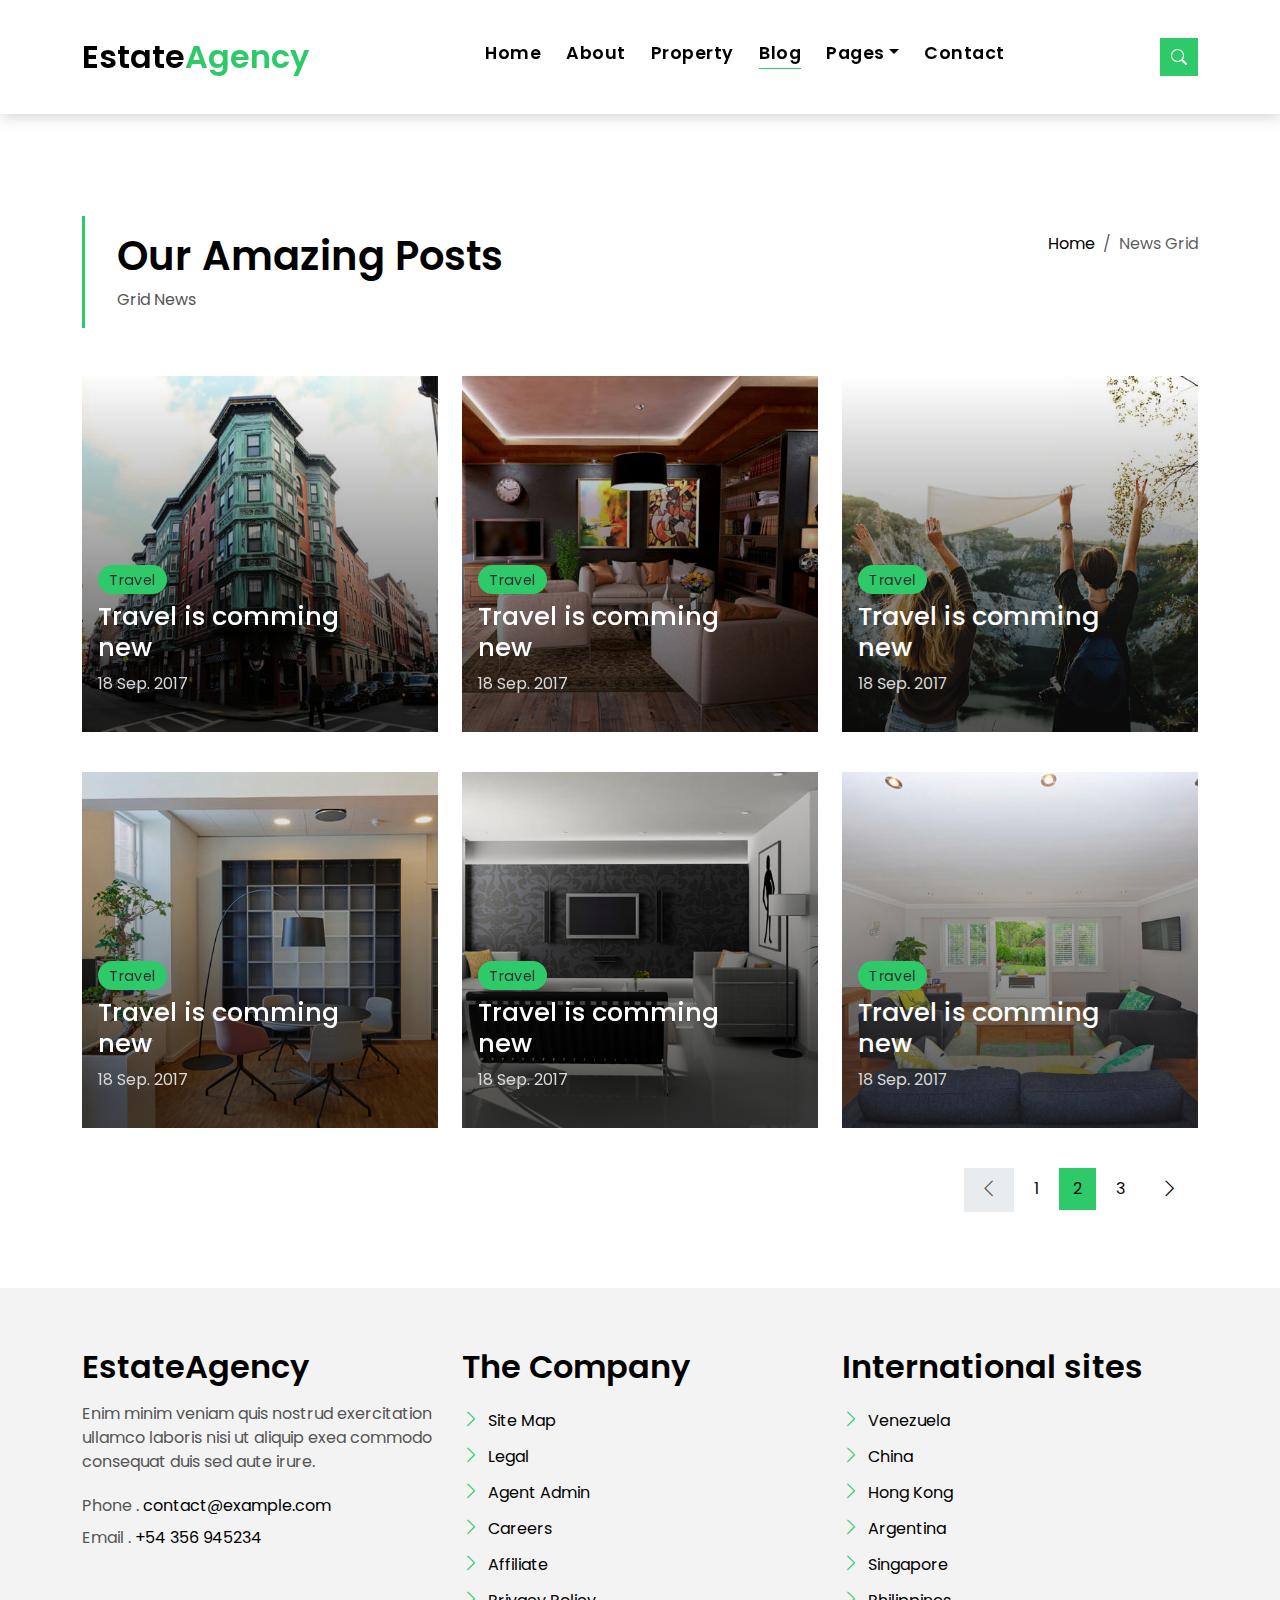
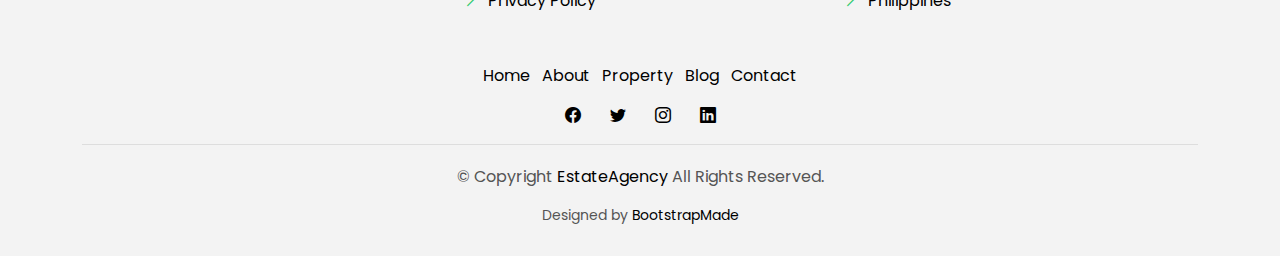
<file: blog-grid.html>
<!DOCTYPE html>
<html lang="en">

<head>
  <meta charset="utf-8">
  <meta content="width=device-width, initial-scale=1.0" name="viewport">

  <title>EstateAgency Bootstrap Template - Index</title>
  <meta content="" name="description">
  <meta content="" name="keywords">

  <!-- Favicons -->
  <link href="img/favicon.png" rel="icon">
  <link href="img/apple-touch-icon.png" rel="apple-touch-icon">

  <!-- Google Fonts -->
  <link href="https://fonts.googleapis.com/css?family=Poppins:300,400,500,600,700" rel="stylesheet">

  <!-- Vendor CSS Files -->
  <link href="vendor/animate.css/animate.min.css" rel="stylesheet">
  <link href="vendor/bootstrap/css/bootstrap.min.css" rel="stylesheet">
  <link href="vendor/bootstrap-icons/bootstrap-icons.css" rel="stylesheet">
  <link href="vendor/swiper/swiper-bundle.min.css" rel="stylesheet">

  <!-- Template Main CSS File -->
  <link href="css/style.css" rel="stylesheet">

  <!-- =======================================================
  * Template Name: EstateAgency
  * Updated: Jul 27 2023 with Bootstrap v5.3.1
  * Template URL: https://bootstrapmade.com/real-estate-agency-bootstrap-template/
  * Author: BootstrapMade.com
  * License: https://bootstrapmade.com/license/
  ======================================================== -->
</head>

<body>

  <!-- ======= Property Search Section ======= -->
  <div class="click-closed"></div>
  <!--/ Form Search Star /-->
  <div class="box-collapse">
    <div class="title-box-d">
      <h3 class="title-d">Search Property</h3>
    </div>
    <span class="close-box-collapse right-boxed bi bi-x"></span>
    <div class="box-collapse-wrap form">
      <form class="form-a">
        <div class="row">
          <div class="col-md-12 mb-2">
            <div class="form-group">
              <label class="pb-2" for="Type">Keyword</label>
              <input type="text" class="form-control form-control-lg form-control-a" placeholder="Keyword">
            </div>
          </div>
          <div class="col-md-6 mb-2">
            <div class="form-group mt-3">
              <label class="pb-2" for="Type">Type</label>
              <select class="form-control form-select form-control-a" id="Type">
                <option>All Type</option>
                <option>For Rent</option>
                <option>For Sale</option>
                <option>Open House</option>
              </select>
            </div>
          </div>
          <div class="col-md-6 mb-2">
            <div class="form-group mt-3">
              <label class="pb-2" for="city">City</label>
              <select class="form-control form-select form-control-a" id="city">
                <option>All City</option>
                <option>Alabama</option>
                <option>Arizona</option>
                <option>California</option>
                <option>Colorado</option>
              </select>
            </div>
          </div>
          <div class="col-md-6 mb-2">
            <div class="form-group mt-3">
              <label class="pb-2" for="bedrooms">Bedrooms</label>
              <select class="form-control form-select form-control-a" id="bedrooms">
                <option>Any</option>
                <option>01</option>
                <option>02</option>
                <option>03</option>
              </select>
            </div>
          </div>
          <div class="col-md-6 mb-2">
            <div class="form-group mt-3">
              <label class="pb-2" for="garages">Garages</label>
              <select class="form-control form-select form-control-a" id="garages">
                <option>Any</option>
                <option>01</option>
                <option>02</option>
                <option>03</option>
                <option>04</option>
              </select>
            </div>
          </div>
          <div class="col-md-6 mb-2">
            <div class="form-group mt-3">
              <label class="pb-2" for="bathrooms">Bathrooms</label>
              <select class="form-control form-select form-control-a" id="bathrooms">
                <option>Any</option>
                <option>01</option>
                <option>02</option>
                <option>03</option>
              </select>
            </div>
          </div>
          <div class="col-md-6 mb-2">
            <div class="form-group mt-3">
              <label class="pb-2" for="price">Min Price</label>
              <select class="form-control form-select form-control-a" id="price">
                <option>Unlimite</option>
                <option>$50,000</option>
                <option>$100,000</option>
                <option>$150,000</option>
                <option>$200,000</option>
              </select>
            </div>
          </div>
          <div class="col-md-12">
            <button type="submit" class="btn btn-b">Search Property</button>
          </div>
        </div>
      </form>
    </div>
  </div><!-- End Property Search Section -->>

  <!-- ======= Header/Navbar ======= -->
  <nav class="navbar navbar-default navbar-trans navbar-expand-lg fixed-top">
    <div class="container">
      <button class="navbar-toggler collapsed" type="button" data-bs-toggle="collapse" data-bs-target="#navbarDefault" aria-controls="navbarDefault" aria-expanded="false" aria-label="Toggle navigation">
        <span></span>
        <span></span>
        <span></span>
      </button>
      <a class="navbar-brand text-brand" href="index.html">Estate<span class="color-b">Agency</span></a>

      <div class="navbar-collapse collapse justify-content-center" id="navbarDefault">
        <ul class="navbar-nav">

          <li class="nav-item">
            <a class="nav-link " href="index.html">Home</a>
          </li>

          <li class="nav-item">
            <a class="nav-link " href="about.html">About</a>
          </li>

          <li class="nav-item">
            <a class="nav-link " href="property-grid.html">Property</a>
          </li>

          <li class="nav-item">
            <a class="nav-link active" href="blog-grid.html">Blog</a>
          </li>

          <li class="nav-item dropdown">
            <a class="nav-link dropdown-toggle" href="#" id="navbarDropdown" role="button" data-bs-toggle="dropdown" aria-haspopup="true" aria-expanded="false">Pages</a>
            <div class="dropdown-menu">
              <a class="dropdown-item " href="property-single.html">Property Single</a>
              <a class="dropdown-item " href="blog-single.html">Blog Single</a>
              <a class="dropdown-item " href="agents-grid.html">Agents Grid</a>
              <a class="dropdown-item " href="agent-single.html">Agent Single</a>
            </div>
          </li>
          <li class="nav-item">
            <a class="nav-link " href="contact.html">Contact</a>
          </li>
        </ul>
      </div>

      <button type="button" class="btn btn-b-n navbar-toggle-box navbar-toggle-box-collapse" data-bs-toggle="collapse" data-bs-target="#navbarTogglerDemo01">
        <i class="bi bi-search"></i>
      </button>

    </div>
  </nav><!-- End Header/Navbar -->

  <main id="main">

    <!-- ======= Intro Single ======= -->
    <section class="intro-single">
      <div class="container">
        <div class="row">
          <div class="col-md-12 col-lg-8">
            <div class="title-single-box">
              <h1 class="title-single">Our Amazing Posts</h1>
              <span class="color-text-a">Grid News</span>
            </div>
          </div>
          <div class="col-md-12 col-lg-4">
            <nav aria-label="breadcrumb" class="breadcrumb-box d-flex justify-content-lg-end">
              <ol class="breadcrumb">
                <li class="breadcrumb-item">
                  <a href="index.html">Home</a>
                </li>
                <li class="breadcrumb-item active" aria-current="page">
                  News Grid
                </li>
              </ol>
            </nav>
          </div>
        </div>
      </div>
    </section><!-- End Intro Single-->

    <!-- =======  Blog Grid ======= -->
    <section class="news-grid grid">
      <div class="container">
        <div class="row">
          <div class="col-md-4">
            <div class="card-box-b card-shadow news-box">
              <div class="img-box-b">
                <img src="img/post-1.jpg" alt="" class="img-b img-fluid">
              </div>
              <div class="card-overlay">
                <div class="card-header-b">
                  <div class="card-category-b">
                    <a href="#" class="category-b">Travel</a>
                  </div>
                  <div class="card-title-b">
                    <h2 class="title-2">
                      <a href="blog-single.html">Travel is comming
                        <br> new</a>
                    </h2>
                  </div>
                  <div class="card-date">
                    <span class="date-b">18 Sep. 2017</span>
                  </div>
                </div>
              </div>
            </div>
          </div>
          <div class="col-md-4">
            <div class="card-box-b card-shadow news-box">
              <div class="img-box-b">
                <img src="img/post-2.jpg" alt="" class="img-b img-fluid">
              </div>
              <div class="card-overlay">
                <div class="card-header-b">
                  <div class="card-category-b">
                    <a href="blog-single.html" class="category-b">Travel</a>
                  </div>
                  <div class="card-title-b">
                    <h2 class="title-2">
                      <a href="blog-single.html">Travel is comming
                        <br> new</a>
                    </h2>
                  </div>
                  <div class="card-date">
                    <span class="date-b">18 Sep. 2017</span>
                  </div>
                </div>
              </div>
            </div>
          </div>
          <div class="col-md-4">
            <div class="card-box-b card-shadow news-box">
              <div class="img-box-b">
                <img src="img/post-3.jpg" alt="" class="img-b img-fluid">
              </div>
              <div class="card-overlay">
                <div class="card-header-b">
                  <div class="card-category-b">
                    <a href="#" class="category-b">Travel</a>
                  </div>
                  <div class="card-title-b">
                    <h2 class="title-2">
                      <a href="blog-single.html">Travel is comming
                        <br> new</a>
                    </h2>
                  </div>
                  <div class="card-date">
                    <span class="date-b">18 Sep. 2017</span>
                  </div>
                </div>
              </div>
            </div>
          </div>
          <div class="col-md-4">
            <div class="card-box-b card-shadow news-box">
              <div class="img-box-b">
                <img src="img/post-4.jpg" alt="" class="img-b img-fluid">
              </div>
              <div class="card-overlay">
                <div class="card-header-b">
                  <div class="card-category-b">
                    <a href="#" class="category-b">Travel</a>
                  </div>
                  <div class="card-title-b">
                    <h2 class="title-2">
                      <a href="blog-single.html">Travel is comming
                        <br> new</a>
                    </h2>
                  </div>
                  <div class="card-date">
                    <span class="date-b">18 Sep. 2017</span>
                  </div>
                </div>
              </div>
            </div>
          </div>
          <div class="col-md-4">
            <div class="card-box-b card-shadow news-box">
              <div class="img-box-b">
                <img src="img/post-5.jpg" alt="" class="img-b img-fluid">
              </div>
              <div class="card-overlay">
                <div class="card-header-b">
                  <div class="card-category-b">
                    <a href="#" class="category-b">Travel</a>
                  </div>
                  <div class="card-title-b">
                    <h2 class="title-2">
                      <a href="blog-single.html">Travel is comming
                        <br> new</a>
                    </h2>
                  </div>
                  <div class="card-date">
                    <span class="date-b">18 Sep. 2017</span>
                  </div>
                </div>
              </div>
            </div>
          </div>
          <div class="col-md-4">
            <div class="card-box-b card-shadow news-box">
              <div class="img-box-b">
                <img src="img/post-6.jpg" alt="" class="img-b img-fluid">
              </div>
              <div class="card-overlay">
                <div class="card-header-b">
                  <div class="card-category-b">
                    <a href="#" class="category-b">Travel</a>
                  </div>
                  <div class="card-title-b">
                    <h2 class="title-2">
                      <a href="blog-single.html">Travel is comming
                        <br> new</a>
                    </h2>
                  </div>
                  <div class="card-date">
                    <span class="date-b">18 Sep. 2017</span>
                  </div>
                </div>
              </div>
            </div>
          </div>
        </div>
        <div class="row">
          <div class="col-sm-12">
            <nav class="pagination-a">
              <ul class="pagination justify-content-end">
                <li class="page-item disabled">
                  <a class="page-link" href="#" tabindex="-1">
                    <span class="bi bi-chevron-left"></span>
                  </a>
                </li>
                <li class="page-item">
                  <a class="page-link" href="#">1</a>
                </li>
                <li class="page-item active">
                  <a class="page-link" href="#">2</a>
                </li>
                <li class="page-item">
                  <a class="page-link" href="#">3</a>
                </li>
                <li class="page-item next">
                  <a class="page-link" href="#">
                    <span class="bi bi-chevron-right"></span>
                  </a>
                </li>
              </ul>
            </nav>
          </div>
        </div>
      </div>
    </section><!-- End Blog Grid-->

  </main><!-- End #main -->

  <!-- ======= Footer ======= -->
  <section class="section-footer">
    <div class="container">
      <div class="row">
        <div class="col-sm-12 col-md-4">
          <div class="widget-a">
            <div class="w-header-a">
              <h3 class="w-title-a text-brand">EstateAgency</h3>
            </div>
            <div class="w-body-a">
              <p class="w-text-a color-text-a">
                Enim minim veniam quis nostrud exercitation ullamco laboris nisi ut aliquip exea commodo consequat duis
                sed aute irure.
              </p>
            </div>
            <div class="w-footer-a">
              <ul class="list-unstyled">
                <li class="color-a">
                  <span class="color-text-a">Phone .</span> contact@example.com
                </li>
                <li class="color-a">
                  <span class="color-text-a">Email .</span> +54 356 945234
                </li>
              </ul>
            </div>
          </div>
        </div>
        <div class="col-sm-12 col-md-4 section-md-t3">
          <div class="widget-a">
            <div class="w-header-a">
              <h3 class="w-title-a text-brand">The Company</h3>
            </div>
            <div class="w-body-a">
              <div class="w-body-a">
                <ul class="list-unstyled">
                  <li class="item-list-a">
                    <i class="bi bi-chevron-right"></i> <a href="#">Site Map</a>
                  </li>
                  <li class="item-list-a">
                    <i class="bi bi-chevron-right"></i> <a href="#">Legal</a>
                  </li>
                  <li class="item-list-a">
                    <i class="bi bi-chevron-right"></i> <a href="#">Agent Admin</a>
                  </li>
                  <li class="item-list-a">
                    <i class="bi bi-chevron-right"></i> <a href="#">Careers</a>
                  </li>
                  <li class="item-list-a">
                    <i class="bi bi-chevron-right"></i> <a href="#">Affiliate</a>
                  </li>
                  <li class="item-list-a">
                    <i class="bi bi-chevron-right"></i> <a href="#">Privacy Policy</a>
                  </li>
                </ul>
              </div>
            </div>
          </div>
        </div>
        <div class="col-sm-12 col-md-4 section-md-t3">
          <div class="widget-a">
            <div class="w-header-a">
              <h3 class="w-title-a text-brand">International sites</h3>
            </div>
            <div class="w-body-a">
              <ul class="list-unstyled">
                <li class="item-list-a">
                  <i class="bi bi-chevron-right"></i> <a href="#">Venezuela</a>
                </li>
                <li class="item-list-a">
                  <i class="bi bi-chevron-right"></i> <a href="#">China</a>
                </li>
                <li class="item-list-a">
                  <i class="bi bi-chevron-right"></i> <a href="#">Hong Kong</a>
                </li>
                <li class="item-list-a">
                  <i class="bi bi-chevron-right"></i> <a href="#">Argentina</a>
                </li>
                <li class="item-list-a">
                  <i class="bi bi-chevron-right"></i> <a href="#">Singapore</a>
                </li>
                <li class="item-list-a">
                  <i class="bi bi-chevron-right"></i> <a href="#">Philippines</a>
                </li>
              </ul>
            </div>
          </div>
        </div>
      </div>
    </div>
  </section>
  <footer>
    <div class="container">
      <div class="row">
        <div class="col-md-12">
          <nav class="nav-footer">
            <ul class="list-inline">
              <li class="list-inline-item">
                <a href="#">Home</a>
              </li>
              <li class="list-inline-item">
                <a href="#">About</a>
              </li>
              <li class="list-inline-item">
                <a href="#">Property</a>
              </li>
              <li class="list-inline-item">
                <a href="#">Blog</a>
              </li>
              <li class="list-inline-item">
                <a href="#">Contact</a>
              </li>
            </ul>
          </nav>
          <div class="socials-a">
            <ul class="list-inline">
              <li class="list-inline-item">
                <a href="#">
                  <i class="bi bi-facebook" aria-hidden="true"></i>
                </a>
              </li>
              <li class="list-inline-item">
                <a href="#">
                  <i class="bi bi-twitter" aria-hidden="true"></i>
                </a>
              </li>
              <li class="list-inline-item">
                <a href="#">
                  <i class="bi bi-instagram" aria-hidden="true"></i>
                </a>
              </li>
              <li class="list-inline-item">
                <a href="#">
                  <i class="bi bi-linkedin" aria-hidden="true"></i>
                </a>
              </li>
            </ul>
          </div>
          <div class="copyright-footer">
            <p class="copyright color-text-a">
              &copy; Copyright
              <span class="color-a">EstateAgency</span> All Rights Reserved.
            </p>
          </div>
          <div class="credits">
            <!--
            All the links in the footer should remain intact.
            You can delete the links only if you purchased the pro version.
            Licensing information: https://bootstrapmade.com/license/
            Purchase the pro version with working PHP/AJAX contact form: https://bootstrapmade.com/buy/?theme=EstateAgency
          -->
            Designed by <a href="https://bootstrapmade.com/">BootstrapMade</a>
          </div>
        </div>
      </div>
    </div>
  </footer><!-- End  Footer -->

  <div id="preloader"></div>
  <a href="#" class="back-to-top d-flex align-items-center justify-content-center"><i class="bi bi-arrow-up-short"></i></a>

  <!-- Vendor JS Files -->
  <script src="vendor/bootstrap/js/bootstrap.bundle.min.js"></script>
  <script src="vendor/swiper/swiper-bundle.min.js"></script>
  <script src="vendor/php-email-form/validate.js"></script>

  <!-- Template Main JS File -->
  <script src="js/main.js"></script>

</body>

</html>
</file>
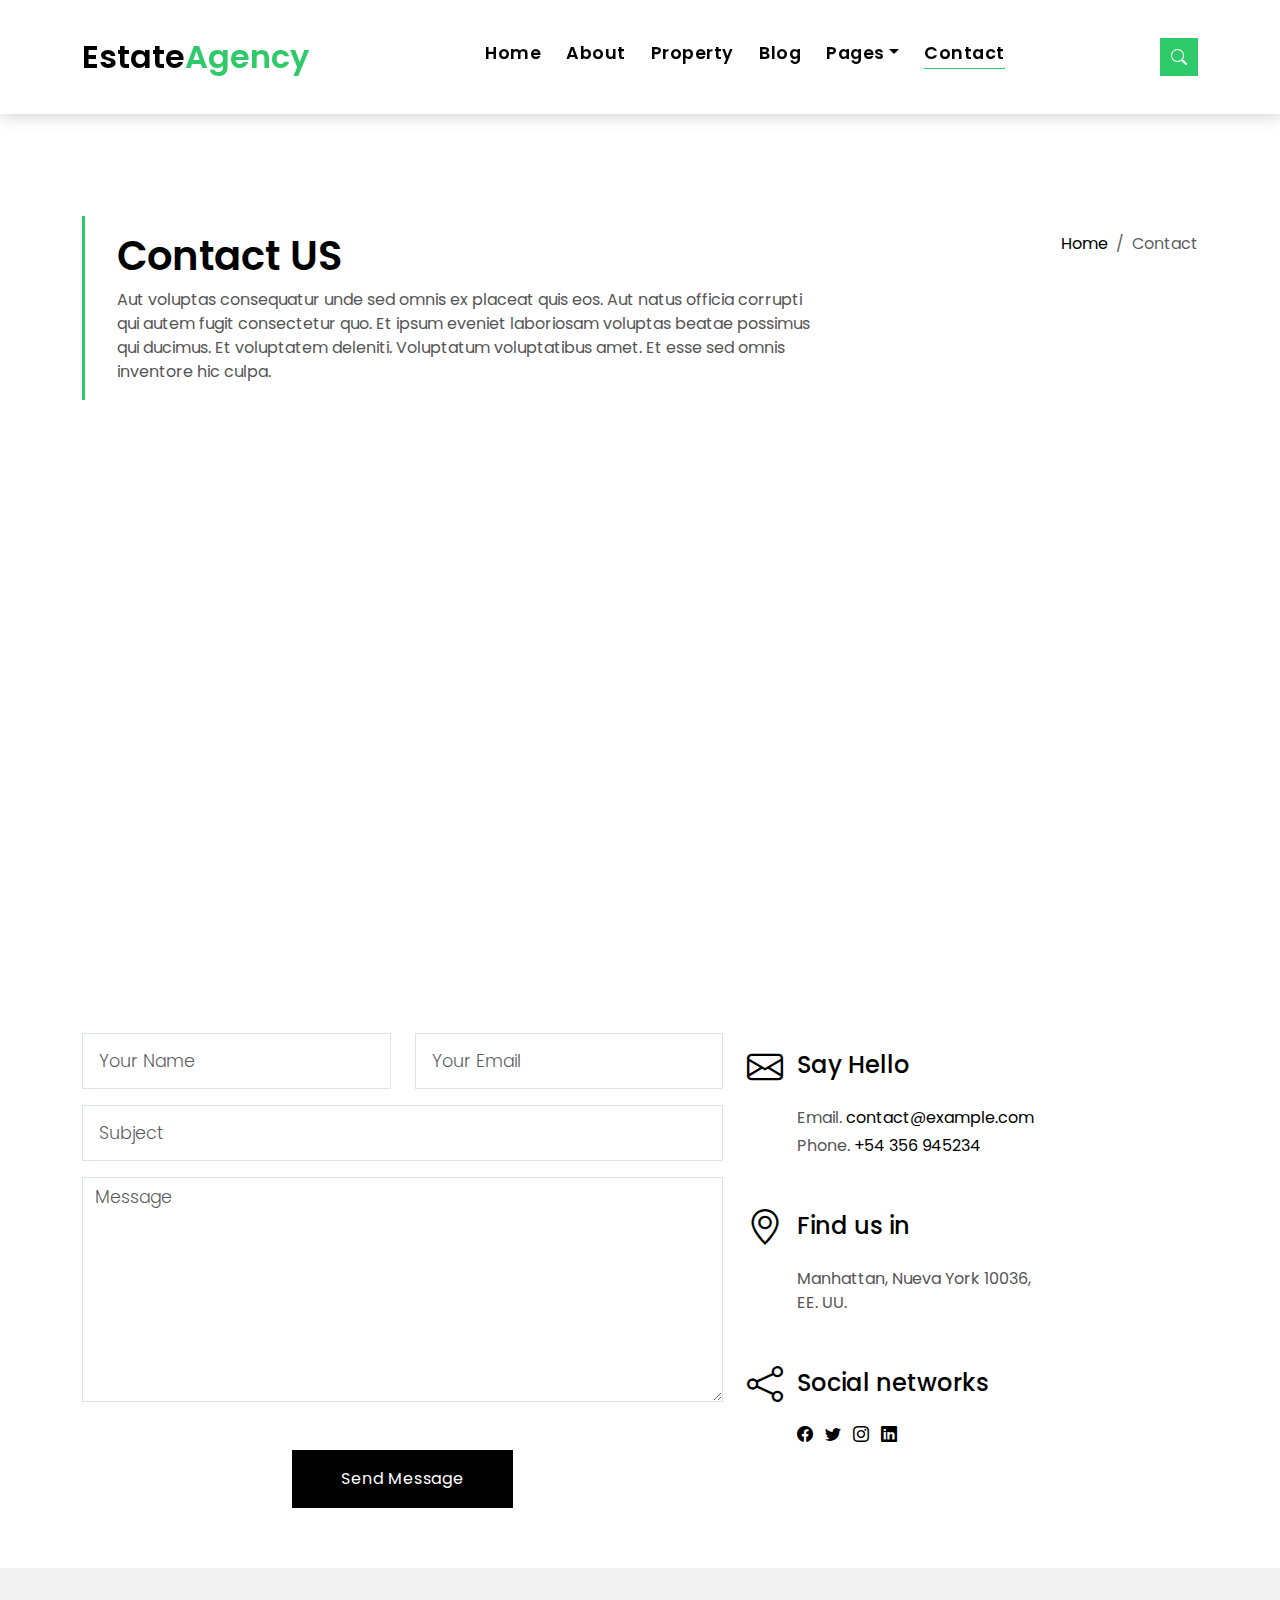
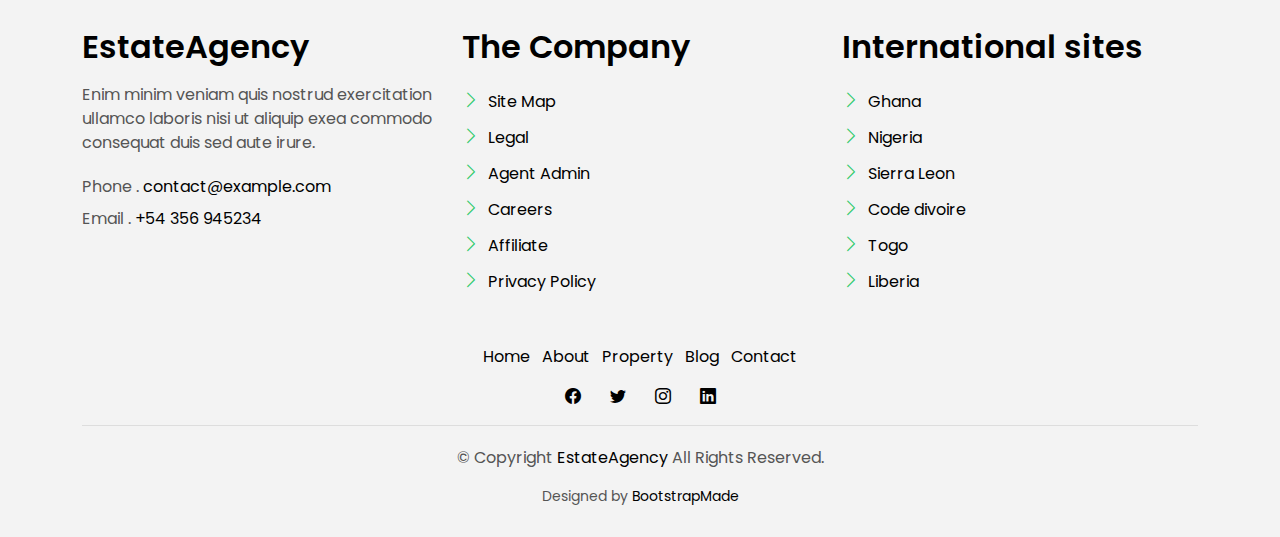
<file: contact.html>
<!DOCTYPE html>
<html lang="en">

<head>
  <meta charset="utf-8">
  <meta content="width=device-width, initial-scale=1.0" name="viewport">

  <title>EstateAgency Bootstrap Template - Index</title>
  <meta content="" name="description">
  <meta content="" name="keywords">

  <!-- Favicons -->
  <link href="img/favicon.png" rel="icon">
  <link href="img/apple-touch-icon.png" rel="apple-touch-icon">

  <!-- Google Fonts -->
  <link href="https://fonts.googleapis.com/css?family=Poppins:300,400,500,600,700" rel="stylesheet">

  <!-- Vendor CSS Files -->
  <link href="vendor/animate.css/animate.min.css" rel="stylesheet">
  <link href="vendor/bootstrap/css/bootstrap.min.css" rel="stylesheet">
  <link href="vendor/bootstrap-icons/bootstrap-icons.css" rel="stylesheet">
  <link href="vendor/swiper/swiper-bundle.min.css" rel="stylesheet">

  <!-- Template Main CSS File -->
  <link href="css/style.css" rel="stylesheet">

  <!-- =======================================================
  * Template Name: EstateAgency
  * Updated: Jul 27 2023 with Bootstrap v5.3.1
  * Template URL: https://bootstrapmade.com/real-estate-agency-bootstrap-template/
  * Author: BootstrapMade.com
  * License: https://bootstrapmade.com/license/
  ======================================================== -->
</head>

<body>

  <!-- ======= Property Search Section ======= -->
  <div class="click-closed"></div>
  <!--/ Form Search Star /-->
  <div class="box-collapse">
    <div class="title-box-d">
      <h3 class="title-d">Search Property</h3>
    </div>
    <span class="close-box-collapse right-boxed bi bi-x"></span>
    <div class="box-collapse-wrap form">
      <form class="form-a">
        <div class="row">
          <div class="col-md-12 mb-2">
            <div class="form-group">
              <label class="pb-2" for="Type">Keyword</label>
              <input type="text" class="form-control form-control-lg form-control-a" placeholder="Keyword">
            </div>
          </div>
          <div class="col-md-6 mb-2">
            <div class="form-group mt-3">
              <label class="pb-2" for="Type">Type</label>
              <select class="form-control form-select form-control-a" id="Type">
                <option>All Type</option>
                <option>For Rent</option>
                <option>For Sale</option>
                <option>Open House</option>
              </select>
            </div>
          </div>
          <div class="col-md-6 mb-2">
            <div class="form-group mt-3">
              <label class="pb-2" for="city">City</label>
              <select class="form-control form-select form-control-a" id="city">
                <option>All City</option>
                <option>Alabama</option>
                <option>Arizona</option>
                <option>California</option>
                <option>Colorado</option>
              </select>
            </div>
          </div>
          <div class="col-md-6 mb-2">
            <div class="form-group mt-3">
              <label class="pb-2" for="bedrooms">Bedrooms</label>
              <select class="form-control form-select form-control-a" id="bedrooms">
                <option>Any</option>
                <option>01</option>
                <option>02</option>
                <option>03</option>
              </select>
            </div>
          </div>
          <div class="col-md-6 mb-2">
            <div class="form-group mt-3">
              <label class="pb-2" for="garages">Garages</label>
              <select class="form-control form-select form-control-a" id="garages">
                <option>Any</option>
                <option>01</option>
                <option>02</option>
                <option>03</option>
                <option>04</option>
              </select>
            </div>
          </div>
          <div class="col-md-6 mb-2">
            <div class="form-group mt-3">
              <label class="pb-2" for="bathrooms">Bathrooms</label>
              <select class="form-control form-select form-control-a" id="bathrooms">
                <option>Any</option>
                <option>01</option>
                <option>02</option>
                <option>03</option>
              </select>
            </div>
          </div>
          <div class="col-md-6 mb-2">
            <div class="form-group mt-3">
              <label class="pb-2" for="price">Min Price</label>
              <select class="form-control form-select form-control-a" id="price">
                <option>Unlimite</option>
                <option>$50,000</option>
                <option>$100,000</option>
                <option>$150,000</option>
                <option>$200,000</option>
              </select>
            </div>
          </div>
          <div class="col-md-12">
            <button type="submit" class="btn btn-b">Search Property</button>
          </div>
        </div>
      </form>
    </div>
  </div><!-- End Property Search Section -->>

  <!-- ======= Header/Navbar ======= -->
  <nav class="navbar navbar-default navbar-trans navbar-expand-lg fixed-top">
    <div class="container">
      <button class="navbar-toggler collapsed" type="button" data-bs-toggle="collapse" data-bs-target="#navbarDefault" aria-controls="navbarDefault" aria-expanded="false" aria-label="Toggle navigation">
        <span></span>
        <span></span>
        <span></span>
      </button>
      <a class="navbar-brand text-brand" href="index.html">Estate<span class="color-b">Agency</span></a>

      <div class="navbar-collapse collapse justify-content-center" id="navbarDefault">
        <ul class="navbar-nav">

          <li class="nav-item">
            <a class="nav-link " href="index.html">Home</a>
          </li>

          <li class="nav-item">
            <a class="nav-link " href="about.html">About</a>
          </li>

          <li class="nav-item">
            <a class="nav-link " href="property-grid.html">Property</a>
          </li>

          <li class="nav-item">
            <a class="nav-link " href="blog-grid.html">Blog</a>
          </li>

          <li class="nav-item dropdown">
            <a class="nav-link dropdown-toggle" href="#" id="navbarDropdown" role="button" data-bs-toggle="dropdown" aria-haspopup="true" aria-expanded="false">Pages</a>
            <div class="dropdown-menu">
              <a class="dropdown-item " href="property-single.html">Property Single</a>
              <a class="dropdown-item " href="blog-single.html">Blog Single</a>
              <a class="dropdown-item " href="agents-grid.html">Agents Grid</a>
              <a class="dropdown-item " href="agent-single.html">Agent Single</a>
            </div>
          </li>
          <li class="nav-item">
            <a class="nav-link active" href="contact.html">Contact</a>
          </li>
        </ul>
      </div>

      <button type="button" class="btn btn-b-n navbar-toggle-box navbar-toggle-box-collapse" data-bs-toggle="collapse" data-bs-target="#navbarTogglerDemo01">
        <i class="bi bi-search"></i>
      </button>

    </div>
  </nav><!-- End Header/Navbar -->

  <main id="main">

    <!-- ======= Intro Single ======= -->
    <section class="intro-single">
      <div class="container">
        <div class="row">
          <div class="col-md-12 col-lg-8">
            <div class="title-single-box">
              <h1 class="title-single">Contact US</h1>
              <span class="color-text-a">Aut voluptas consequatur unde sed omnis ex placeat quis eos. Aut natus officia corrupti qui autem fugit consectetur quo. Et ipsum eveniet laboriosam voluptas beatae possimus qui ducimus. Et voluptatem deleniti. Voluptatum voluptatibus amet. Et esse sed omnis inventore hic culpa.</span>
            </div>
          </div>
          <div class="col-md-12 col-lg-4">
            <nav aria-label="breadcrumb" class="breadcrumb-box d-flex justify-content-lg-end">
              <ol class="breadcrumb">
                <li class="breadcrumb-item">
                  <a href="index.html">Home</a>
                </li>
                <li class="breadcrumb-item active" aria-current="page">
                  Contact
                </li>
              </ol>
            </nav>
          </div>
        </div>
      </div>
    </section><!-- End Intro Single-->

    <!-- ======= Contact Single ======= -->
    <section class="contact">
      <div class="container">
        <div class="row">
          <div class="col-sm-12">
            <div class="contact-map box">
              <div id="map" class="contact-map">
                <iframe src="https://www.google.com/maps/embed?pb=!1m18!1m12!1m3!1d3022.1422937950147!2d-73.98731968482413!3d40.75889497932681!2m3!1f0!2f0!3f0!3m2!1i1024!2i768!4f13.1!3m3!1m2!1s0x89c25855c6480299%3A0x55194ec5a1ae072e!2sTimes+Square!5e0!3m2!1ses-419!2sve!4v1510329142834" width="100%" height="450" frameborder="0" style="border:0" allowfullscreen></iframe>
              </div>
            </div>
          </div>
          <div class="col-sm-12 section-t8">
            <div class="row">
              <div class="col-md-7">
                <form action="forms/contact.php" method="post" role="form" class="php-email-form">
                  <div class="row">
                    <div class="col-md-6 mb-3">
                      <div class="form-group">
                        <input type="text" name="name" class="form-control form-control-lg form-control-a" placeholder="Your Name" required>
                      </div>
                    </div>
                    <div class="col-md-6 mb-3">
                      <div class="form-group">
                        <input name="email" type="email" class="form-control form-control-lg form-control-a" placeholder="Your Email" required>
                      </div>
                    </div>
                    <div class="col-md-12 mb-3">
                      <div class="form-group">
                        <input type="text" name="subject" class="form-control form-control-lg form-control-a" placeholder="Subject" required>
                      </div>
                    </div>
                    <div class="col-md-12">
                      <div class="form-group">
                        <textarea name="message" class="form-control" name="message" cols="45" rows="8" placeholder="Message" required></textarea>
                      </div>
                    </div>
                    <div class="col-md-12 my-3">
                      <div class="mb-3">
                        <div class="loading">Loading</div>
                        <div class="error-message"></div>
                        <div class="sent-message">Your message has been sent. Thank you!</div>
                      </div>
                    </div>

                    <div class="col-md-12 text-center">
                      <button type="submit" class="btn btn-a">Send Message</button>
                    </div>
                  </div>
                </form>
              </div>
              <div class="col-md-5 section-md-t3">
                <div class="icon-box section-b2">
                  <div class="icon-box-icon">
                    <span class="bi bi-envelope"></span>
                  </div>
                  <div class="icon-box-content table-cell">
                    <div class="icon-box-title">
                      <h4 class="icon-title">Say Hello</h4>
                    </div>
                    <div class="icon-box-content">
                      <p class="mb-1">Email.
                        <span class="color-a">contact@example.com</span>
                      </p>
                      <p class="mb-1">Phone.
                        <span class="color-a">+54 356 945234</span>
                      </p>
                    </div>
                  </div>
                </div>
                <div class="icon-box section-b2">
                  <div class="icon-box-icon">
                    <span class="bi bi-geo-alt"></span>
                  </div>
                  <div class="icon-box-content table-cell">
                    <div class="icon-box-title">
                      <h4 class="icon-title">Find us in</h4>
                    </div>
                    <div class="icon-box-content">
                      <p class="mb-1">
                        Manhattan, Nueva York 10036,
                        <br> EE. UU.
                      </p>
                    </div>
                  </div>
                </div>
                <div class="icon-box">
                  <div class="icon-box-icon">
                    <span class="bi bi-share"></span>
                  </div>
                  <div class="icon-box-content table-cell">
                    <div class="icon-box-title">
                      <h4 class="icon-title">Social networks</h4>
                    </div>
                    <div class="icon-box-content">
                      <div class="socials-footer">
                        <ul class="list-inline">
                          <li class="list-inline-item">
                            <a href="#" class="link-one">
                              <i class="bi bi-facebook" aria-hidden="true"></i>
                            </a>
                          </li>
                          <li class="list-inline-item">
                            <a href="#" class="link-one">
                              <i class="bi bi-twitter" aria-hidden="true"></i>
                            </a>
                          </li>
                          <li class="list-inline-item">
                            <a href="#" class="link-one">
                              <i class="bi bi-instagram" aria-hidden="true"></i>
                            </a>
                          </li>
                          <li class="list-inline-item">
                            <a href="#" class="link-one">
                              <i class="bi bi-linkedin" aria-hidden="true"></i>
                            </a>
                          </li>
                        </ul>
                      </div>
                    </div>
                  </div>
                </div>
              </div>
            </div>
          </div>
        </div>
      </div>
    </section><!-- End Contact Single-->

  </main><!-- End #main -->

  <!-- ======= Footer ======= -->
  <section class="section-footer">
    <div class="container">
      <div class="row">
        <div class="col-sm-12 col-md-4">
          <div class="widget-a">
            <div class="w-header-a">
              <h3 class="w-title-a text-brand">EstateAgency</h3>
            </div>
            <div class="w-body-a">
              <p class="w-text-a color-text-a">
                Enim minim veniam quis nostrud exercitation ullamco laboris nisi ut aliquip exea commodo consequat duis
                sed aute irure.
              </p>
            </div>
            <div class="w-footer-a">
              <ul class="list-unstyled">
                <li class="color-a">
                  <span class="color-text-a">Phone .</span> contact@example.com
                </li>
                <li class="color-a">
                  <span class="color-text-a">Email .</span> +54 356 945234
                </li>
              </ul>
            </div>
          </div>
        </div>
        <div class="col-sm-12 col-md-4 section-md-t3">
          <div class="widget-a">
            <div class="w-header-a">
              <h3 class="w-title-a text-brand">The Company</h3>
            </div>
            <div class="w-body-a">
              <div class="w-body-a">
                <ul class="list-unstyled">
                  <li class="item-list-a">
                    <i class="bi bi-chevron-right"></i> <a href="#">Site Map</a>
                  </li>
                  <li class="item-list-a">
                    <i class="bi bi-chevron-right"></i> <a href="#">Legal</a>
                  </li>
                  <li class="item-list-a">
                    <i class="bi bi-chevron-right"></i> <a href="#">Agent Admin</a>
                  </li>
                  <li class="item-list-a">
                    <i class="bi bi-chevron-right"></i> <a href="#">Careers</a>
                  </li>
                  <li class="item-list-a">
                    <i class="bi bi-chevron-right"></i> <a href="#">Affiliate</a>
                  </li>
                  <li class="item-list-a">
                    <i class="bi bi-chevron-right"></i> <a href="#">Privacy Policy</a>
                  </li>
                </ul>
              </div>
            </div>
          </div>
        </div>
        <div class="col-sm-12 col-md-4 section-md-t3">
          <div class="widget-a">
            <div class="w-header-a">
              <h3 class="w-title-a text-brand">International sites</h3>
            </div>
            <div class="w-body-a">
              <ul class="list-unstyled">
                <li class="item-list-a">
                  <i class="bi bi-chevron-right"></i> <a href="#">Ghana</a>
                </li>
                <li class="item-list-a">
                  <i class="bi bi-chevron-right"></i> <a href="#">Nigeria</a>
                </li>
                <li class="item-list-a">
                  <i class="bi bi-chevron-right"></i> <a href="#">Sierra Leon</a>
                </li>
                <li class="item-list-a">
                  <i class="bi bi-chevron-right"></i> <a href="#">Code divoire</a>
                </li>
                <li class="item-list-a">
                  <i class="bi bi-chevron-right"></i> <a href="#">Togo</a>
                </li>
                <li class="item-list-a">
                  <i class="bi bi-chevron-right"></i> <a href="#">Liberia</a>
                </li>
              </ul>
            </div>
          </div>
        </div>
      </div>
    </div>
  </section>
  <footer>
    <div class="container">
      <div class="row">
        <div class="col-md-12">
          <nav class="nav-footer">
            <ul class="list-inline">
              <li class="list-inline-item">
                <a href="#">Home</a>
              </li>
              <li class="list-inline-item">
                <a href="#">About</a>
              </li>
              <li class="list-inline-item">
                <a href="#">Property</a>
              </li>
              <li class="list-inline-item">
                <a href="#">Blog</a>
              </li>
              <li class="list-inline-item">
                <a href="#">Contact</a>
              </li>
            </ul>
          </nav>
          <div class="socials-a">
            <ul class="list-inline">
              <li class="list-inline-item">
                <a href="#">
                  <i class="bi bi-facebook" aria-hidden="true"></i>
                </a>
              </li>
              <li class="list-inline-item">
                <a href="#">
                  <i class="bi bi-twitter" aria-hidden="true"></i>
                </a>
              </li>
              <li class="list-inline-item">
                <a href="#">
                  <i class="bi bi-instagram" aria-hidden="true"></i>
                </a>
              </li>
              <li class="list-inline-item">
                <a href="#">
                  <i class="bi bi-linkedin" aria-hidden="true"></i>
                </a>
              </li>
            </ul>
          </div>
          <div class="copyright-footer">
            <p class="copyright color-text-a">
              &copy; Copyright
              <span class="color-a">EstateAgency</span> All Rights Reserved.
            </p>
          </div>
          <div class="credits">
            <!--
            All the links in the footer should remain intact.
            You can delete the links only if you purchased the pro version.
            Licensing information: https://bootstrapmade.com/license/
            Purchase the pro version with working PHP/AJAX contact form: https://bootstrapmade.com/buy/?theme=EstateAgency
          -->
            Designed by <a href="https://bootstrapmade.com/">BootstrapMade</a>
          </div>
        </div>
      </div>
    </div>
  </footer><!-- End  Footer -->

  <div id="preloader"></div>
  <a href="#" class="back-to-top d-flex align-items-center justify-content-center"><i class="bi bi-arrow-up-short"></i></a>

  <!-- Vendor JS Files -->
  <script src="vendor/bootstrap/js/bootstrap.bundle.min.js"></script>
  <script src="vendor/swiper/swiper-bundle.min.js"></script>
  <script src="vendor/php-email-form/validate.js"></script>

  <!-- Template Main JS File -->
  <script src="js/main.js"></script>

</body>

</html>
</file>
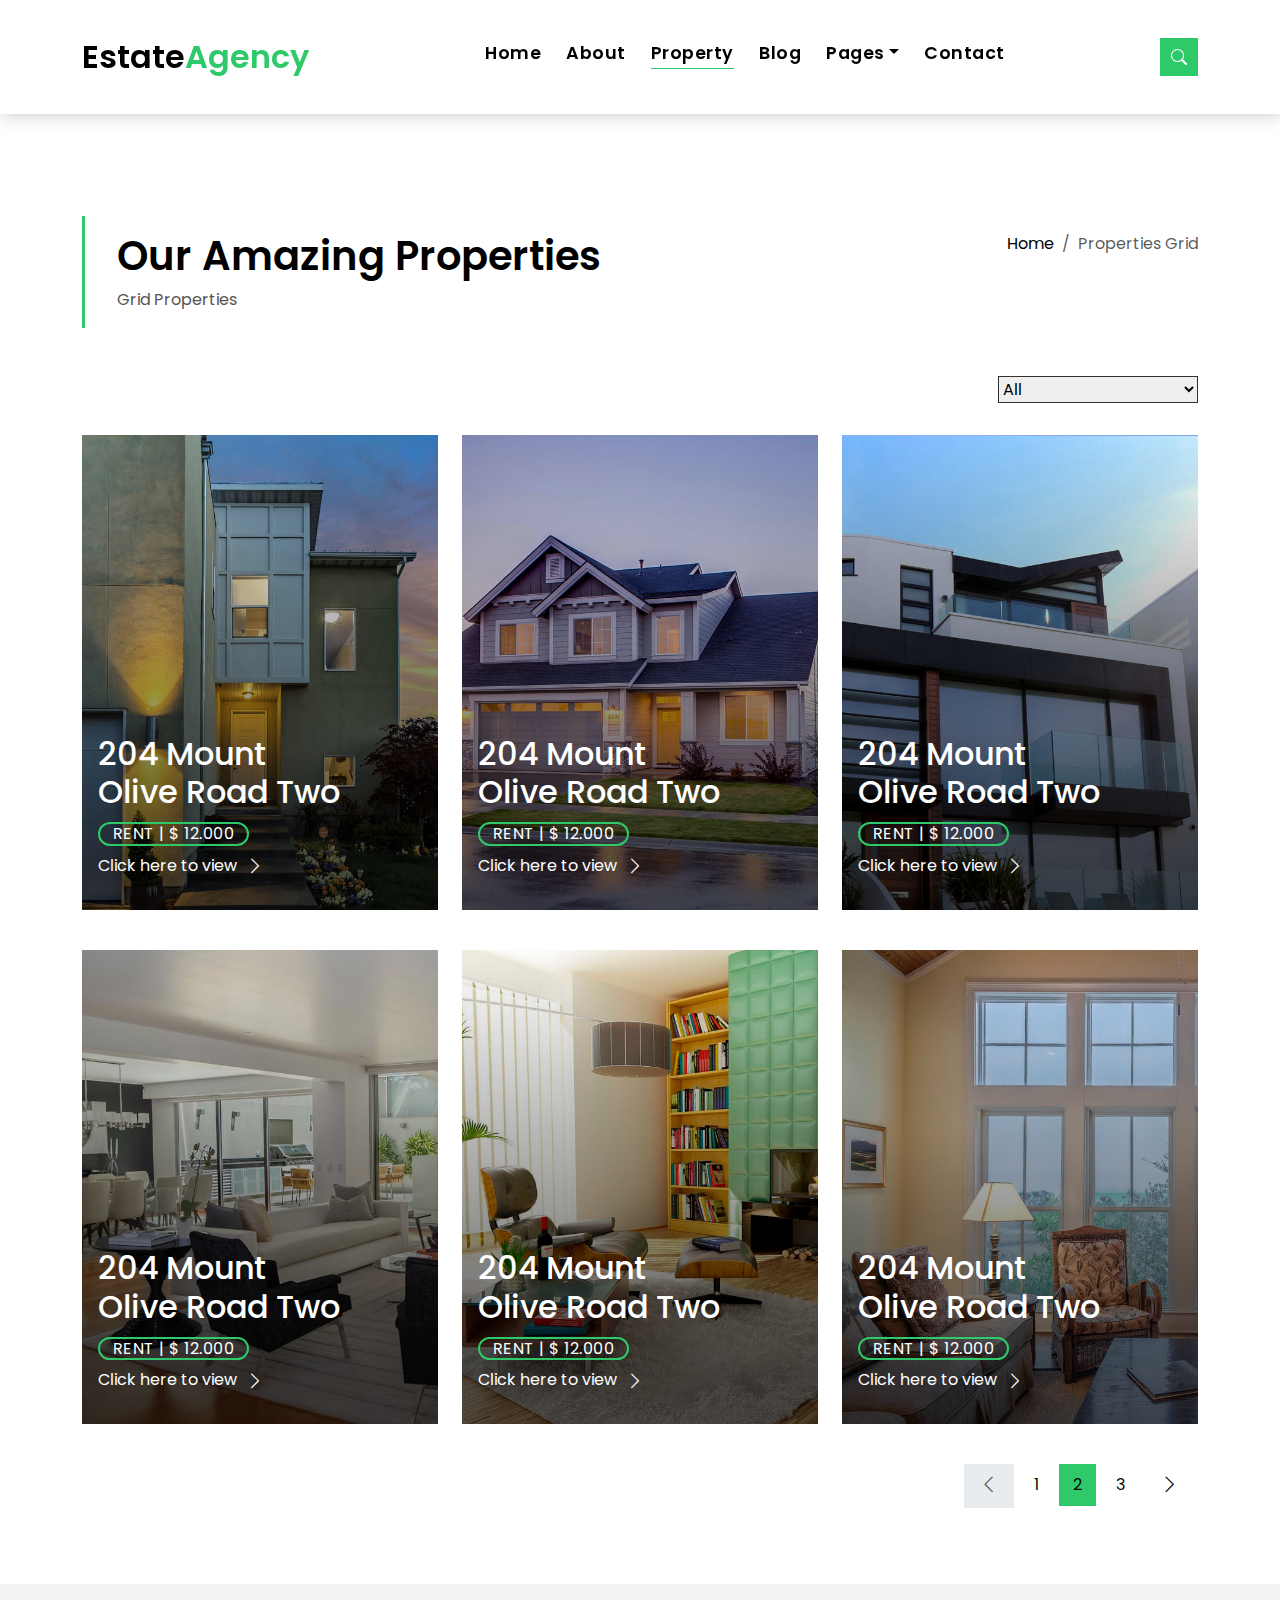
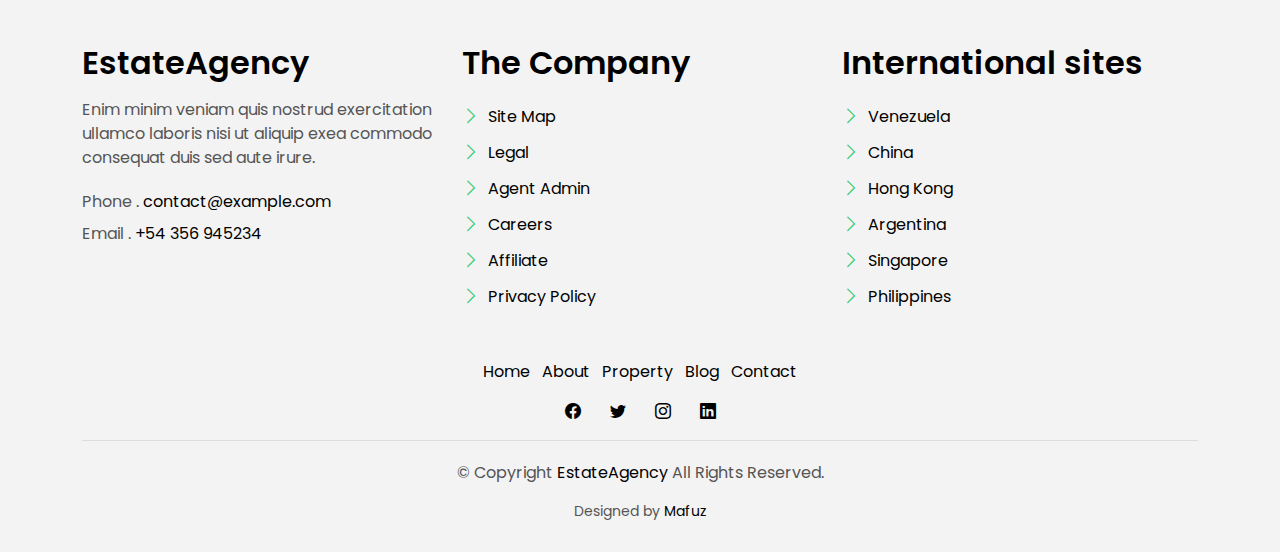
<file: property-grid.html>
<!DOCTYPE html>
<html lang="en">

<head>
  <meta charset="utf-8">
  <meta content="width=device-width, initial-scale=1.0" name="viewport">

  <title>EstateAgency Bootstrap Template - Index</title>
  <meta content="" name="description">
  <meta content="" name="keywords">

  <!-- Favicons -->
  <link href="img/favicon.png" rel="icon">
  <link href="img/apple-touch-icon.png" rel="apple-touch-icon">

  <!-- Google Fonts -->
  <link href="https://fonts.googleapis.com/css?family=Poppins:300,400,500,600,700" rel="stylesheet">

  <!-- Vendor CSS Files -->
  <link href="vendor/animate.css/animate.min.css" rel="stylesheet">
  <link href="vendor/bootstrap/css/bootstrap.min.css" rel="stylesheet">
  <link href="vendor/bootstrap-icons/bootstrap-icons.css" rel="stylesheet">
  <link href="vendor/swiper/swiper-bundle.min.css" rel="stylesheet">

  <!-- Template Main CSS File -->
  <link href="css/style.css" rel="stylesheet">

  <!-- =======================================================
  * Template Name: EstateAgency
  * Updated: Jul 27 2023 with Bootstrap v5.3.1
  * Template URL: https://bootstrapmade.com/real-estate-agency-bootstrap-template/
  * Author: BootstrapMade.com
  * License: https://bootstrapmade.com/license/
  ======================================================== -->
</head>

<body>

  <!-- ======= Property Search Section ======= -->
  <div class="click-closed"></div>
  <!--/ Form Search Star /-->
  <div class="box-collapse">
    <div class="title-box-d">
      <h3 class="title-d">Search Property</h3>
    </div>
    <span class="close-box-collapse right-boxed bi bi-x"></span>
    <div class="box-collapse-wrap form">
      <form class="form-a">
        <div class="row">
          <div class="col-md-12 mb-2">
            <div class="form-group">
              <label class="pb-2" for="Type">Keyword</label>
              <input type="text" class="form-control form-control-lg form-control-a" placeholder="Keyword">
            </div>
          </div>
          <div class="col-md-6 mb-2">
            <div class="form-group mt-3">
              <label class="pb-2" for="Type">Type</label>
              <select class="form-control form-select form-control-a" id="Type">
                <option>All Type</option>
                <option>For Rent</option>
                <option>For Sale</option>
                <option>Open House</option>
              </select>
            </div>
          </div>
          <div class="col-md-6 mb-2">
            <div class="form-group mt-3">
              <label class="pb-2" for="city">City</label>
              <select class="form-control form-select form-control-a" id="city">
                <option>All City</option>
                <option>Alabama</option>
                <option>Arizona</option>
                <option>California</option>
                <option>Colorado</option>
              </select>
            </div>
          </div>
          <div class="col-md-6 mb-2">
            <div class="form-group mt-3">
              <label class="pb-2" for="bedrooms">Bedrooms</label>
              <select class="form-control form-select form-control-a" id="bedrooms">
                <option>Any</option>
                <option>01</option>
                <option>02</option>
                <option>03</option>
              </select>
            </div>
          </div>
          <div class="col-md-6 mb-2">
            <div class="form-group mt-3">
              <label class="pb-2" for="garages">Garages</label>
              <select class="form-control form-select form-control-a" id="garages">
                <option>Any</option>
                <option>01</option>
                <option>02</option>
                <option>03</option>
                <option>04</option>
              </select>
            </div>
          </div>
          <div class="col-md-6 mb-2">
            <div class="form-group mt-3">
              <label class="pb-2" for="bathrooms">Bathrooms</label>
              <select class="form-control form-select form-control-a" id="bathrooms">
                <option>Any</option>
                <option>01</option>
                <option>02</option>
                <option>03</option>
              </select>
            </div>
          </div>
          <div class="col-md-6 mb-2">
            <div class="form-group mt-3">
              <label class="pb-2" for="price">Min Price</label>
              <select class="form-control form-select form-control-a" id="price">
                <option>Unlimite</option>
                <option>$50,000</option>
                <option>$100,000</option>
                <option>$150,000</option>
                <option>$200,000</option>
              </select>
            </div>
          </div>
          <div class="col-md-12">
            <button type="submit" class="btn btn-b">Search Property</button>
          </div>
        </div>
      </form>
    </div>
  </div><!-- End Property Search Section -->>

  <!-- ======= Header/Navbar ======= -->
  <nav class="navbar navbar-default navbar-trans navbar-expand-lg fixed-top">
    <div class="container">
      <button class="navbar-toggler collapsed" type="button" data-bs-toggle="collapse" data-bs-target="#navbarDefault" aria-controls="navbarDefault" aria-expanded="false" aria-label="Toggle navigation">
        <span></span>
        <span></span>
        <span></span>
      </button>
      <a class="navbar-brand text-brand" href="index.html">Estate<span class="color-b">Agency</span></a>

      <div class="navbar-collapse collapse justify-content-center" id="navbarDefault">
        <ul class="navbar-nav">

          <li class="nav-item">
            <a class="nav-link " href="index.html">Home</a>
          </li>

          <li class="nav-item">
            <a class="nav-link " href="about.html">About</a>
          </li>

          <li class="nav-item">
            <a class="nav-link active" href="property-grid.html">Property</a>
          </li>

          <li class="nav-item">
            <a class="nav-link " href="blog-grid.html">Blog</a>
          </li>

          <li class="nav-item dropdown">
            <a class="nav-link dropdown-toggle" href="#" id="navbarDropdown" role="button" data-bs-toggle="dropdown" aria-haspopup="true" aria-expanded="false">Pages</a>
            <div class="dropdown-menu">
              <a class="dropdown-item " href="property-single.html">Property Single</a>
              <a class="dropdown-item " href="blog-single.html">Blog Single</a>
              <a class="dropdown-item " href="agents-grid.html">Agents Grid</a>
              <a class="dropdown-item " href="agent-single.html">Agent Single</a>
            </div>
          </li>
          <li class="nav-item">
            <a class="nav-link " href="contact.html">Contact</a>
          </li>
        </ul>
      </div>

      <button type="button" class="btn btn-b-n navbar-toggle-box navbar-toggle-box-collapse" data-bs-toggle="collapse" data-bs-target="#navbarTogglerDemo01">
        <i class="bi bi-search"></i>
      </button>

    </div>
  </nav><!-- End Header/Navbar -->

  <main id="main">

    <!-- ======= Intro Single ======= -->
    <section class="intro-single">
      <div class="container">
        <div class="row">
          <div class="col-md-12 col-lg-8">
            <div class="title-single-box">
              <h1 class="title-single">Our Amazing Properties</h1>
              <span class="color-text-a">Grid Properties</span>
            </div>
          </div>
          <div class="col-md-12 col-lg-4">
            <nav aria-label="breadcrumb" class="breadcrumb-box d-flex justify-content-lg-end">
              <ol class="breadcrumb">
                <li class="breadcrumb-item">
                  <a href="#">Home</a>
                </li>
                <li class="breadcrumb-item active" aria-current="page">
                  Properties Grid
                </li>
              </ol>
            </nav>
          </div>
        </div>
      </div>
    </section><!-- End Intro Single-->

    <!-- ======= Property Grid ======= -->
    <section class="property-grid grid">
      <div class="container">
        <div class="row">
          <div class="col-sm-12">
            <div class="grid-option">
              <form>
                <select class="custom-select">
                  <option selected>All</option>
                  <option value="1">New to Old</option>
                  <option value="2">For Rent</option>
                  <option value="3">For Sale</option>
                </select>
              </form>
            </div>
          </div>
          <div class="col-md-4">
            <div class="card-box-a card-shadow">
              <div class="img-box-a">
                <img src="img/property-1.jpg" alt="" class="img-a img-fluid">
              </div>
              <div class="card-overlay">
                <div class="card-overlay-a-content">
                  <div class="card-header-a">
                    <h2 class="card-title-a">
                      <a href="#">204 Mount
                        <br /> Olive Road Two</a>
                    </h2>
                  </div>
                  <div class="card-body-a">
                    <div class="price-box d-flex">
                      <span class="price-a">rent | $ 12.000</span>
                    </div>
                    <a href="property-single.html" class="link-a">Click here to view
                      <span class="bi bi-chevron-right"></span>
                    </a>
                  </div>
                  <div class="card-footer-a">
                    <ul class="card-info d-flex justify-content-around">
                      <li>
                        <h4 class="card-info-title">Area</h4>
                        <span>340m
                          <sup>2</sup>
                        </span>
                      </li>
                      <li>
                        <h4 class="card-info-title">Beds</h4>
                        <span>2</span>
                      </li>
                      <li>
                        <h4 class="card-info-title">Baths</h4>
                        <span>4</span>
                      </li>
                      <li>
                        <h4 class="card-info-title">Garages</h4>
                        <span>1</span>
                      </li>
                    </ul>
                  </div>
                </div>
              </div>
            </div>
          </div>
          <div class="col-md-4">
            <div class="card-box-a card-shadow">
              <div class="img-box-a">
                <img src="img/property-3.jpg" alt="" class="img-a img-fluid">
              </div>
              <div class="card-overlay">
                <div class="card-overlay-a-content">
                  <div class="card-header-a">
                    <h2 class="card-title-a">
                      <a href="#">204 Mount
                        <br /> Olive Road Two</a>
                    </h2>
                  </div>
                  <div class="card-body-a">
                    <div class="price-box d-flex">
                      <span class="price-a">rent | $ 12.000</span>
                    </div>
                    <a href="property-single.html" class="link-a">Click here to view
                      <span class="bi bi-chevron-right"></span>
                    </a>
                  </div>
                  <div class="card-footer-a">
                    <ul class="card-info d-flex justify-content-around">
                      <li>
                        <h4 class="card-info-title">Area</h4>
                        <span>340m
                          <sup>2</sup>
                        </span>
                      </li>
                      <li>
                        <h4 class="card-info-title">Beds</h4>
                        <span>2</span>
                      </li>
                      <li>
                        <h4 class="card-info-title">Baths</h4>
                        <span>4</span>
                      </li>
                      <li>
                        <h4 class="card-info-title">Garages</h4>
                        <span>1</span>
                      </li>
                    </ul>
                  </div>
                </div>
              </div>
            </div>
          </div>
          <div class="col-md-4">
            <div class="card-box-a card-shadow">
              <div class="img-box-a">
                <img src="img/property-6.jpg" alt="" class="img-a img-fluid">
              </div>
              <div class="card-overlay">
                <div class="card-overlay-a-content">
                  <div class="card-header-a">
                    <h2 class="card-title-a">
                      <a href="#">204 Mount
                        <br /> Olive Road Two</a>
                    </h2>
                  </div>
                  <div class="card-body-a">
                    <div class="price-box d-flex">
                      <span class="price-a">rent | $ 12.000</span>
                    </div>
                    <a href="property-single.html" class="link-a">Click here to view
                      <span class="bi bi-chevron-right"></span>
                    </a>
                  </div>
                  <div class="card-footer-a">
                    <ul class="card-info d-flex justify-content-around">
                      <li>
                        <h4 class="card-info-title">Area</h4>
                        <span>340m
                          <sup>2</sup>
                        </span>
                      </li>
                      <li>
                        <h4 class="card-info-title">Beds</h4>
                        <span>2</span>
                      </li>
                      <li>
                        <h4 class="card-info-title">Baths</h4>
                        <span>4</span>
                      </li>
                      <li>
                        <h4 class="card-info-title">Garages</h4>
                        <span>1</span>
                      </li>
                    </ul>
                  </div>
                </div>
              </div>
            </div>
          </div>
          <div class="col-md-4">
            <div class="card-box-a card-shadow">
              <div class="img-box-a">
                <img src="img/property-7.jpg" alt="" class="img-a img-fluid">
              </div>
              <div class="card-overlay">
                <div class="card-overlay-a-content">
                  <div class="card-header-a">
                    <h2 class="card-title-a">
                      <a href="#">204 Mount
                        <br /> Olive Road Two</a>
                    </h2>
                  </div>
                  <div class="card-body-a">
                    <div class="price-box d-flex">
                      <span class="price-a">rent | $ 12.000</span>
                    </div>
                    <a href="property-single.html" class="link-a">Click here to view
                      <span class="bi bi-chevron-right"></span>
                    </a>
                  </div>
                  <div class="card-footer-a">
                    <ul class="card-info d-flex justify-content-around">
                      <li>
                        <h4 class="card-info-title">Area</h4>
                        <span>340m
                          <sup>2</sup>
                        </span>
                      </li>
                      <li>
                        <h4 class="card-info-title">Beds</h4>
                        <span>2</span>
                      </li>
                      <li>
                        <h4 class="card-info-title">Baths</h4>
                        <span>4</span>
                      </li>
                      <li>
                        <h4 class="card-info-title">Garages</h4>
                        <span>1</span>
                      </li>
                    </ul>
                  </div>
                </div>
              </div>
            </div>
          </div>
          <div class="col-md-4">
            <div class="card-box-a card-shadow">
              <div class="img-box-a">
                <img src="img/property-8.jpg" alt="" class="img-a img-fluid">
              </div>
              <div class="card-overlay">
                <div class="card-overlay-a-content">
                  <div class="card-header-a">
                    <h2 class="card-title-a">
                      <a href="#">204 Mount
                        <br /> Olive Road Two</a>
                    </h2>
                  </div>
                  <div class="card-body-a">
                    <div class="price-box d-flex">
                      <span class="price-a">rent | $ 12.000</span>
                    </div>
                    <a href="property-single.html" class="link-a">Click here to view
                      <span class="bi bi-chevron-right"></span>
                    </a>
                  </div>
                  <div class="card-footer-a">
                    <ul class="card-info d-flex justify-content-around">
                      <li>
                        <h4 class="card-info-title">Area</h4>
                        <span>340m
                          <sup>2</sup>
                        </span>
                      </li>
                      <li>
                        <h4 class="card-info-title">Beds</h4>
                        <span>2</span>
                      </li>
                      <li>
                        <h4 class="card-info-title">Baths</h4>
                        <span>4</span>
                      </li>
                      <li>
                        <h4 class="card-info-title">Garages</h4>
                        <span>1</span>
                      </li>
                    </ul>
                  </div>
                </div>
              </div>
            </div>
          </div>
          <div class="col-md-4">
            <div class="card-box-a card-shadow">
              <div class="img-box-a">
                <img src="img/property-10.jpg" alt="" class="img-a img-fluid">
              </div>
              <div class="card-overlay">
                <div class="card-overlay-a-content">
                  <div class="card-header-a">
                    <h2 class="card-title-a">
                      <a href="#">204 Mount
                        <br /> Olive Road Two</a>
                    </h2>
                  </div>
                  <div class="card-body-a">
                    <div class="price-box d-flex">
                      <span class="price-a">rent | $ 12.000</span>
                    </div>
                    <a href="property-single.html" class="link-a">Click here to view
                      <span class="bi bi-chevron-right"></span>
                    </a>
                  </div>
                  <div class="card-footer-a">
                    <ul class="card-info d-flex justify-content-around">
                      <li>
                        <h4 class="card-info-title">Area</h4>
                        <span>340m
                          <sup>2</sup>
                        </span>
                      </li>
                      <li>
                        <h4 class="card-info-title">Beds</h4>
                        <span>2</span>
                      </li>
                      <li>
                        <h4 class="card-info-title">Baths</h4>
                        <span>4</span>
                      </li>
                      <li>
                        <h4 class="card-info-title">Garages</h4>
                        <span>1</span>
                      </li>
                    </ul>
                  </div>
                </div>
              </div>
            </div>
          </div>
        </div>
        <div class="row">
          <div class="col-sm-12">
            <nav class="pagination-a">
              <ul class="pagination justify-content-end">
                <li class="page-item disabled">
                  <a class="page-link" href="#" tabindex="-1">
                    <span class="bi bi-chevron-left"></span>
                  </a>
                </li>
                <li class="page-item">
                  <a class="page-link" href="#">1</a>
                </li>
                <li class="page-item active">
                  <a class="page-link" href="#">2</a>
                </li>
                <li class="page-item">
                  <a class="page-link" href="#">3</a>
                </li>
                <li class="page-item next">
                  <a class="page-link" href="#">
                    <span class="bi bi-chevron-right"></span>
                  </a>
                </li>
              </ul>
            </nav>
          </div>
        </div>
      </div>
    </section><!-- End Property Grid Single-->

  </main><!-- End #main -->

  <!-- ======= Footer ======= -->
  <section class="section-footer">
    <div class="container">
      <div class="row">
        <div class="col-sm-12 col-md-4">
          <div class="widget-a">
            <div class="w-header-a">
              <h3 class="w-title-a text-brand">EstateAgency</h3>
            </div>
            <div class="w-body-a">
              <p class="w-text-a color-text-a">
                Enim minim veniam quis nostrud exercitation ullamco laboris nisi ut aliquip exea commodo consequat duis
                sed aute irure.
              </p>
            </div>
            <div class="w-footer-a">
              <ul class="list-unstyled">
                <li class="color-a">
                  <span class="color-text-a">Phone .</span> contact@example.com
                </li>
                <li class="color-a">
                  <span class="color-text-a">Email .</span> +54 356 945234
                </li>
              </ul>
            </div>
          </div>
        </div>
        <div class="col-sm-12 col-md-4 section-md-t3">
          <div class="widget-a">
            <div class="w-header-a">
              <h3 class="w-title-a text-brand">The Company</h3>
            </div>
            <div class="w-body-a">
              <div class="w-body-a">
                <ul class="list-unstyled">
                  <li class="item-list-a">
                    <i class="bi bi-chevron-right"></i> <a href="#">Site Map</a>
                  </li>
                  <li class="item-list-a">
                    <i class="bi bi-chevron-right"></i> <a href="#">Legal</a>
                  </li>
                  <li class="item-list-a">
                    <i class="bi bi-chevron-right"></i> <a href="#">Agent Admin</a>
                  </li>
                  <li class="item-list-a">
                    <i class="bi bi-chevron-right"></i> <a href="#">Careers</a>
                  </li>
                  <li class="item-list-a">
                    <i class="bi bi-chevron-right"></i> <a href="#">Affiliate</a>
                  </li>
                  <li class="item-list-a">
                    <i class="bi bi-chevron-right"></i> <a href="#">Privacy Policy</a>
                  </li>
                </ul>
              </div>
            </div>
          </div>
        </div>
        <div class="col-sm-12 col-md-4 section-md-t3">
          <div class="widget-a">
            <div class="w-header-a">
              <h3 class="w-title-a text-brand">International sites</h3>
            </div>
            <div class="w-body-a">
              <ul class="list-unstyled">
                <li class="item-list-a">
                  <i class="bi bi-chevron-right"></i> <a href="#">Venezuela</a>
                </li>
                <li class="item-list-a">
                  <i class="bi bi-chevron-right"></i> <a href="#">China</a>
                </li>
                <li class="item-list-a">
                  <i class="bi bi-chevron-right"></i> <a href="#">Hong Kong</a>
                </li>
                <li class="item-list-a">
                  <i class="bi bi-chevron-right"></i> <a href="#">Argentina</a>
                </li>
                <li class="item-list-a">
                  <i class="bi bi-chevron-right"></i> <a href="#">Singapore</a>
                </li>
                <li class="item-list-a">
                  <i class="bi bi-chevron-right"></i> <a href="#">Philippines</a>
                </li>
              </ul>
            </div>
          </div>
        </div>
      </div>
    </div>
  </section>
  <footer>
    <div class="container">
      <div class="row">
        <div class="col-md-12">
          <nav class="nav-footer">
            <ul class="list-inline">
              <li class="list-inline-item">
                <a href="#">Home</a>
              </li>
              <li class="list-inline-item">
                <a href="#">About</a>
              </li>
              <li class="list-inline-item">
                <a href="#">Property</a>
              </li>
              <li class="list-inline-item">
                <a href="#">Blog</a>
              </li>
              <li class="list-inline-item">
                <a href="#">Contact</a>
              </li>
            </ul>
          </nav>
          <div class="socials-a">
            <ul class="list-inline">
              <li class="list-inline-item">
                <a href="#">
                  <i class="bi bi-facebook" aria-hidden="true"></i>
                </a>
              </li>
              <li class="list-inline-item">
                <a href="#">
                  <i class="bi bi-twitter" aria-hidden="true"></i>
                </a>
              </li>
              <li class="list-inline-item">
                <a href="#">
                  <i class="bi bi-instagram" aria-hidden="true"></i>
                </a>
              </li>
              <li class="list-inline-item">
                <a href="#">
                  <i class="bi bi-linkedin" aria-hidden="true"></i>
                </a>
              </li>
            </ul>
          </div>
          <div class="copyright-footer">
            <p class="copyright color-text-a">
              &copy; Copyright
              <span class="color-a">EstateAgency</span> All Rights Reserved.
            </p>
          </div>
          <div class="credits">
            <!--
            All the links in the footer should remain intact.
            You can delete the links only if you purchased the pro version.
            Licensing information: https://bootstrapmade.com/license/
            Purchase the pro version with working PHP/AJAX contact form: https://bootstrapmade.com/buy/?theme=EstateAgency
          -->
            Designed by <a href="https://bootstrapmade.com/">Mafuz</a>
          </div>
        </div>
      </div>
    </div>
  </footer><!-- End  Footer -->

  <div id="preloader"></div>
  <a href="#" class="back-to-top d-flex align-items-center justify-content-center"><i class="bi bi-arrow-up-short"></i></a>

  <!-- Vendor JS Files -->
  <script src="vendor/bootstrap/js/bootstrap.bundle.min.js"></script>
  <script src="vendor/swiper/swiper-bundle.min.js"></script>
  <script src="vendor/php-email-form/validate.js"></script>

  <!-- Template Main JS File -->
  <script src="js/main.js"></script>

</body>

</html>
</file>
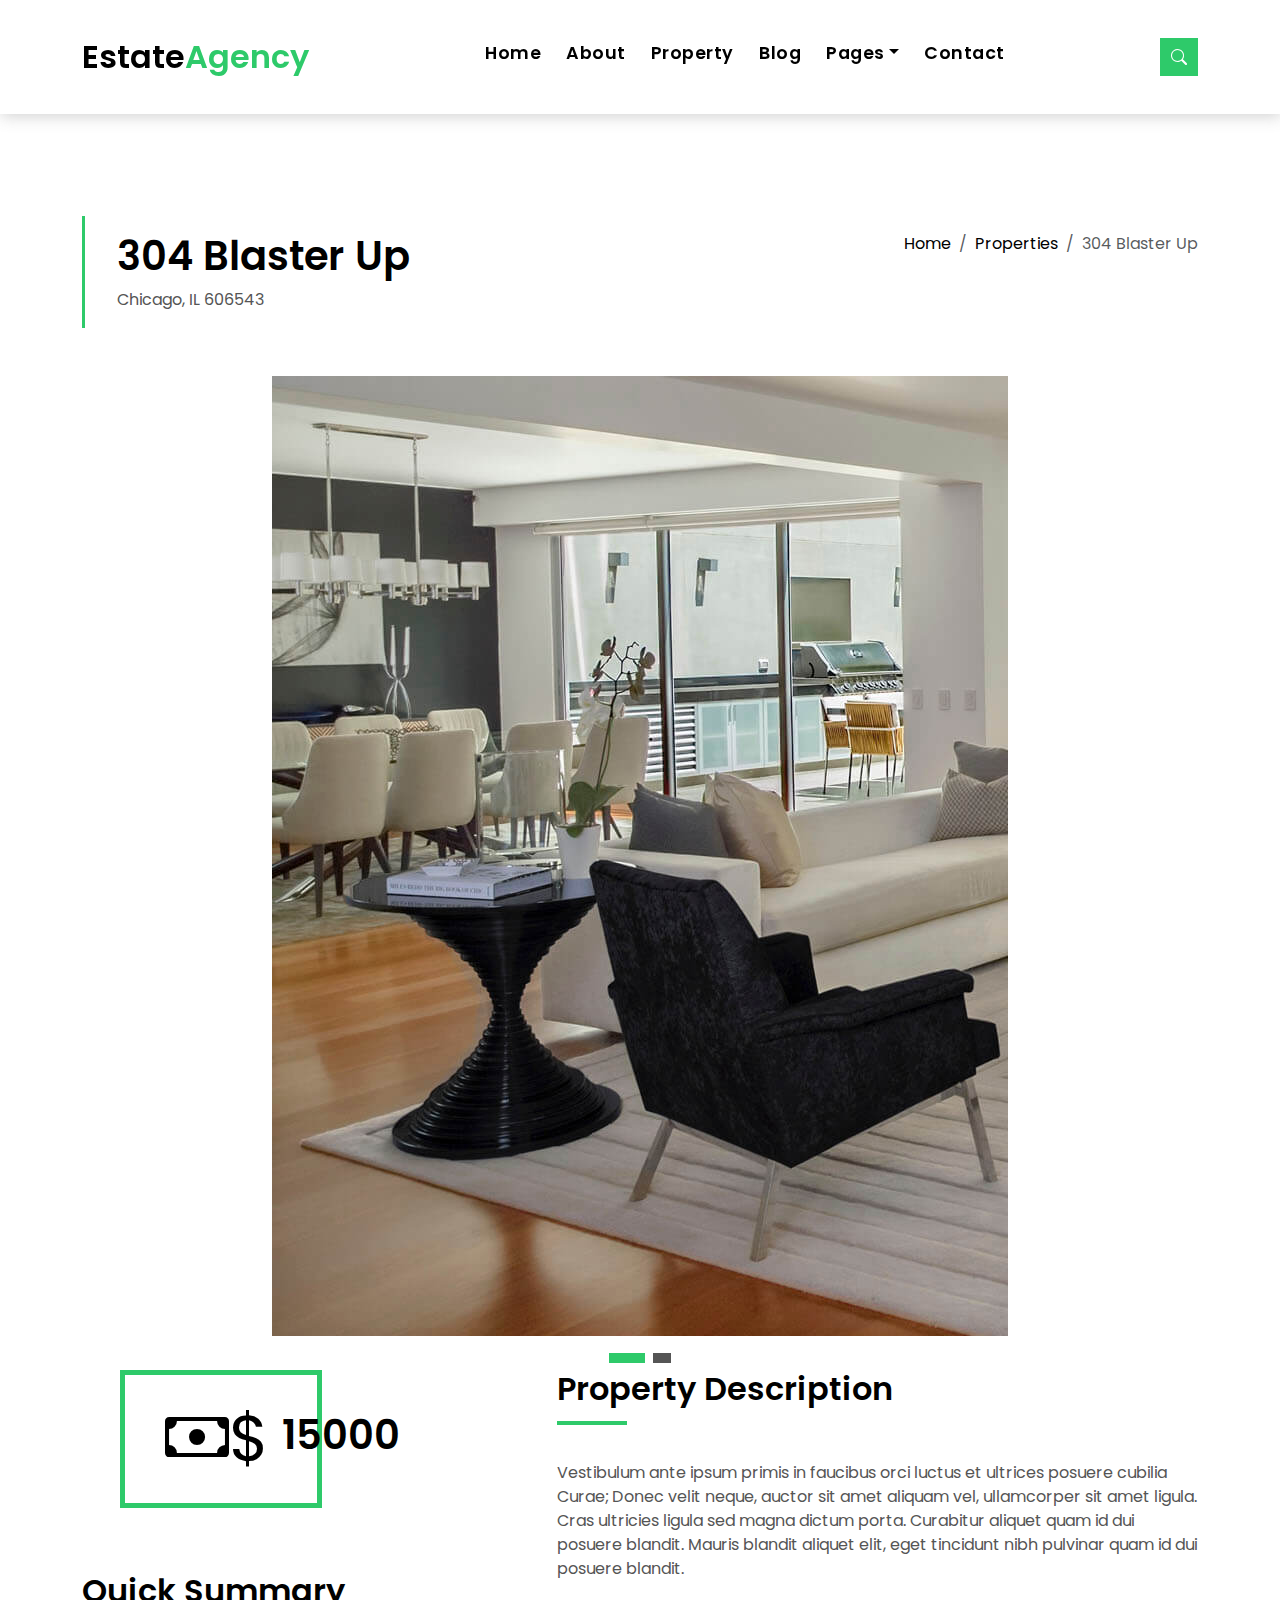
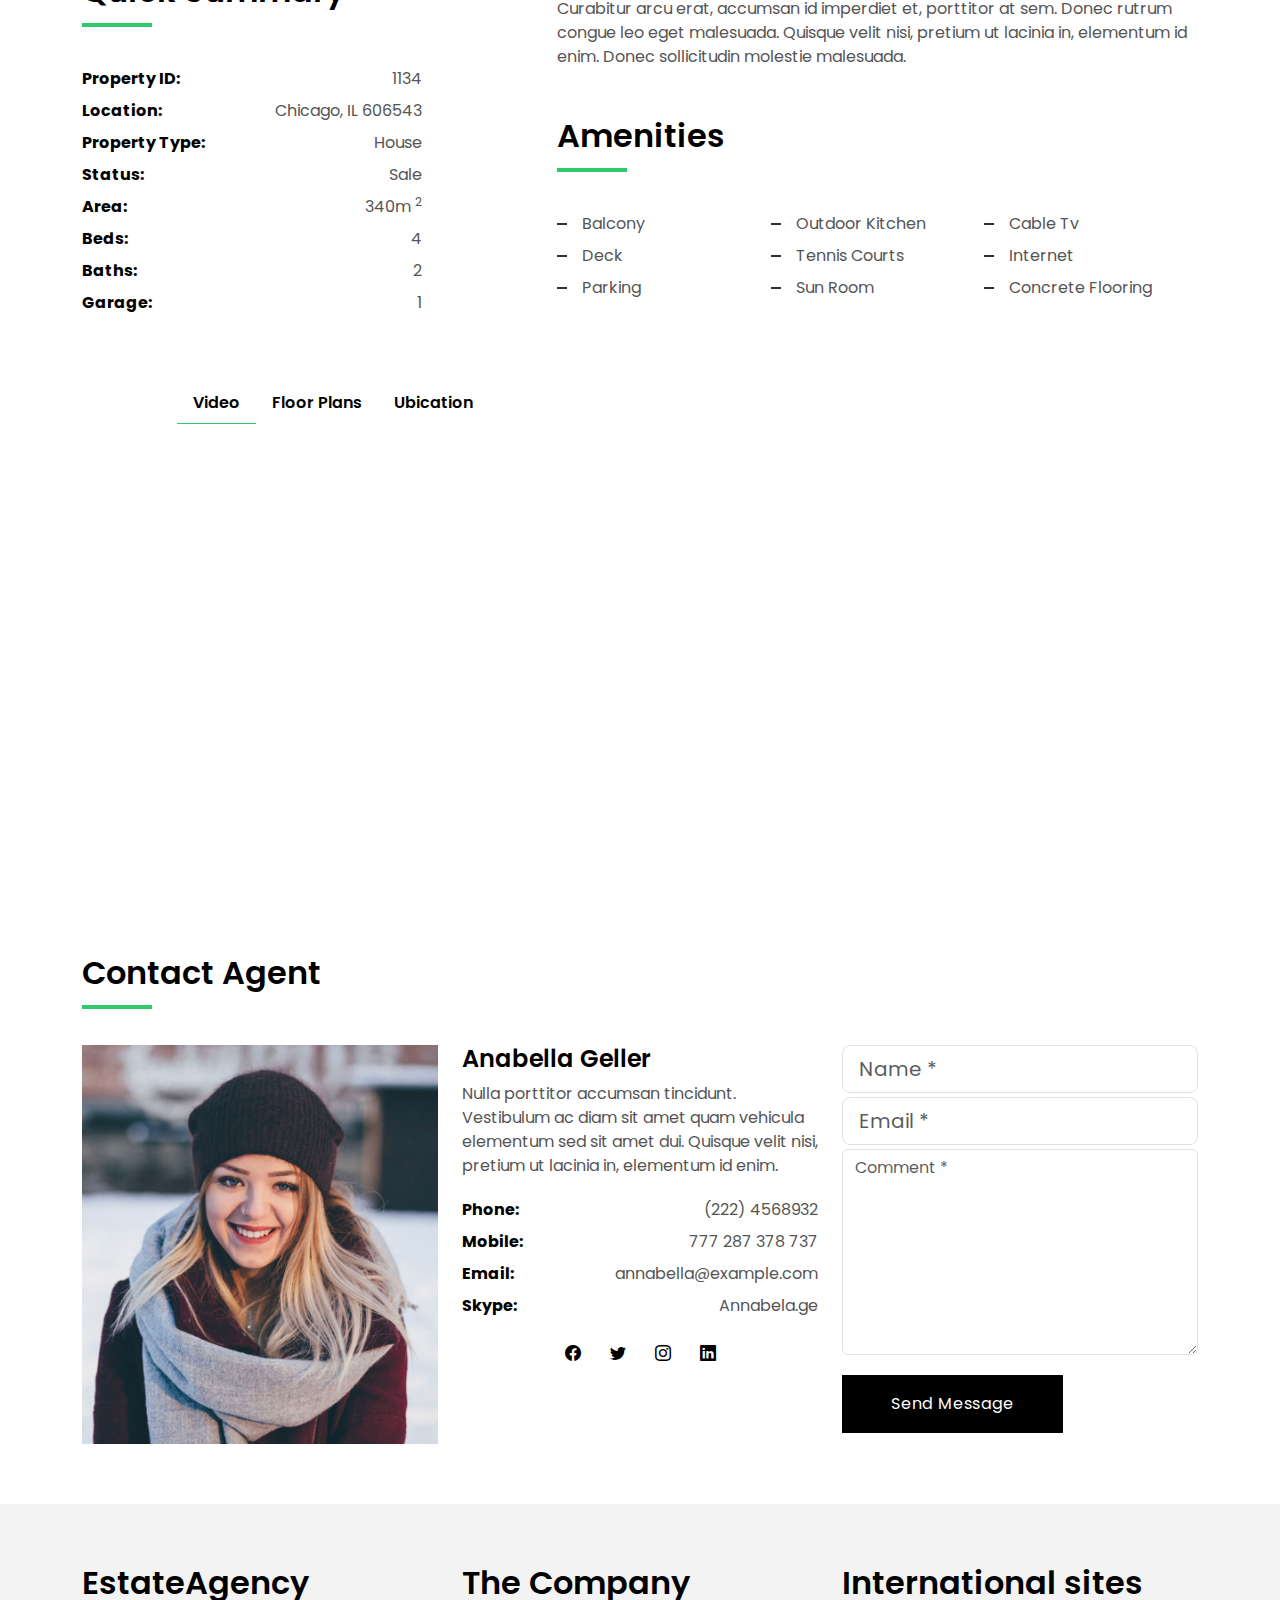
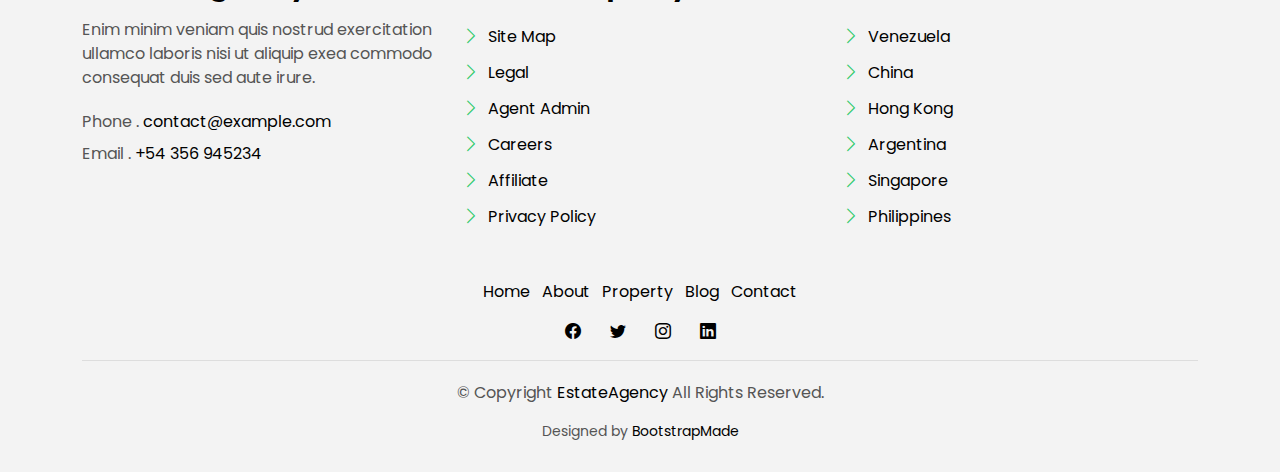
<file: property-single.html>
<!DOCTYPE html>
<html lang="en">

<head>
  <meta charset="utf-8">
  <meta content="width=device-width, initial-scale=1.0" name="viewport">

  <title>EstateAgency Bootstrap Template - Index</title>
  <meta content="" name="description">
  <meta content="" name="keywords">

  <!-- Favicons -->
  <link href="img/favicon.png" rel="icon">
  <link href="img/apple-touch-icon.png" rel="apple-touch-icon">

  <!-- Google Fonts -->
  <link href="https://fonts.googleapis.com/css?family=Poppins:300,400,500,600,700" rel="stylesheet">

  <!-- Vendor CSS Files -->
  <link href="vendor/animate.css/animate.min.css" rel="stylesheet">
  <link href="vendor/bootstrap/css/bootstrap.min.css" rel="stylesheet">
  <link href="vendor/bootstrap-icons/bootstrap-icons.css" rel="stylesheet">
  <link href="vendor/swiper/swiper-bundle.min.css" rel="stylesheet">

  <!-- Template Main CSS File -->
  <link href="css/style.css" rel="stylesheet">

  <!-- =======================================================
  * Template Name: EstateAgency
  * Updated: Jul 27 2023 with Bootstrap v5.3.1
  * Template URL: https://bootstrapmade.com/real-estate-agency-bootstrap-template/
  * Author: BootstrapMade.com
  * License: https://bootstrapmade.com/license/
  ======================================================== -->
</head>

<body>

  <!-- ======= Property Search Section ======= -->
  <div class="click-closed"></div>
  <!--/ Form Search Star /-->
  <div class="box-collapse">
    <div class="title-box-d">
      <h3 class="title-d">Search Property</h3>
    </div>
    <span class="close-box-collapse right-boxed bi bi-x"></span>
    <div class="box-collapse-wrap form">
      <form class="form-a">
        <div class="row">
          <div class="col-md-12 mb-2">
            <div class="form-group">
              <label class="pb-2" for="Type">Keyword</label>
              <input type="text" class="form-control form-control-lg form-control-a" placeholder="Keyword">
            </div>
          </div>
          <div class="col-md-6 mb-2">
            <div class="form-group mt-3">
              <label class="pb-2" for="Type">Type</label>
              <select class="form-control form-select form-control-a" id="Type">
                <option>All Type</option>
                <option>For Rent</option>
                <option>For Sale</option>
                <option>Open House</option>
              </select>
            </div>
          </div>
          <div class="col-md-6 mb-2">
            <div class="form-group mt-3">
              <label class="pb-2" for="city">City</label>
              <select class="form-control form-select form-control-a" id="city">
                <option>All City</option>
                <option>Alabama</option>
                <option>Arizona</option>
                <option>California</option>
                <option>Colorado</option>
              </select>
            </div>
          </div>
          <div class="col-md-6 mb-2">
            <div class="form-group mt-3">
              <label class="pb-2" for="bedrooms">Bedrooms</label>
              <select class="form-control form-select form-control-a" id="bedrooms">
                <option>Any</option>
                <option>01</option>
                <option>02</option>
                <option>03</option>
              </select>
            </div>
          </div>
          <div class="col-md-6 mb-2">
            <div class="form-group mt-3">
              <label class="pb-2" for="garages">Garages</label>
              <select class="form-control form-select form-control-a" id="garages">
                <option>Any</option>
                <option>01</option>
                <option>02</option>
                <option>03</option>
                <option>04</option>
              </select>
            </div>
          </div>
          <div class="col-md-6 mb-2">
            <div class="form-group mt-3">
              <label class="pb-2" for="bathrooms">Bathrooms</label>
              <select class="form-control form-select form-control-a" id="bathrooms">
                <option>Any</option>
                <option>01</option>
                <option>02</option>
                <option>03</option>
              </select>
            </div>
          </div>
          <div class="col-md-6 mb-2">
            <div class="form-group mt-3">
              <label class="pb-2" for="price">Min Price</label>
              <select class="form-control form-select form-control-a" id="price">
                <option>Unlimite</option>
                <option>$50,000</option>
                <option>$100,000</option>
                <option>$150,000</option>
                <option>$200,000</option>
              </select>
            </div>
          </div>
          <div class="col-md-12">
            <button type="submit" class="btn btn-b">Search Property</button>
          </div>
        </div>
      </form>
    </div>
  </div><!-- End Property Search Section -->>

  <!-- ======= Header/Navbar ======= -->
  <nav class="navbar navbar-default navbar-trans navbar-expand-lg fixed-top">
    <div class="container">
      <button class="navbar-toggler collapsed" type="button" data-bs-toggle="collapse" data-bs-target="#navbarDefault" aria-controls="navbarDefault" aria-expanded="false" aria-label="Toggle navigation">
        <span></span>
        <span></span>
        <span></span>
      </button>
      <a class="navbar-brand text-brand" href="index.html">Estate<span class="color-b">Agency</span></a>

      <div class="navbar-collapse collapse justify-content-center" id="navbarDefault">
        <ul class="navbar-nav">

          <li class="nav-item">
            <a class="nav-link " href="index.html">Home</a>
          </li>

          <li class="nav-item">
            <a class="nav-link " href="about.html">About</a>
          </li>

          <li class="nav-item">
            <a class="nav-link " href="property-grid.html">Property</a>
          </li>

          <li class="nav-item">
            <a class="nav-link " href="blog-grid.html">Blog</a>
          </li>

          <li class="nav-item dropdown">
            <a class="nav-link dropdown-toggle" href="#" id="navbarDropdown" role="button" data-bs-toggle="dropdown" aria-haspopup="true" aria-expanded="false">Pages</a>
            <div class="dropdown-menu">
              <a class="dropdown-item active" href="property-single.html">Property Single</a>
              <a class="dropdown-item " href="blog-single.html">Blog Single</a>
              <a class="dropdown-item " href="agents-grid.html">Agents Grid</a>
              <a class="dropdown-item " href="agent-single.html">Agent Single</a>
            </div>
          </li>
          <li class="nav-item">
            <a class="nav-link " href="contact.html">Contact</a>
          </li>
        </ul>
      </div>

      <button type="button" class="btn btn-b-n navbar-toggle-box navbar-toggle-box-collapse" data-bs-toggle="collapse" data-bs-target="#navbarTogglerDemo01">
        <i class="bi bi-search"></i>
      </button>

    </div>
  </nav><!-- End Header/Navbar -->

  <main id="main">

    <!-- ======= Intro Single ======= -->
    <section class="intro-single">
      <div class="container">
        <div class="row">
          <div class="col-md-12 col-lg-8">
            <div class="title-single-box">
              <h1 class="title-single">304 Blaster Up</h1>
              <span class="color-text-a">Chicago, IL 606543</span>
            </div>
          </div>
          <div class="col-md-12 col-lg-4">
            <nav aria-label="breadcrumb" class="breadcrumb-box d-flex justify-content-lg-end">
              <ol class="breadcrumb">
                <li class="breadcrumb-item">
                  <a href="index.html">Home</a>
                </li>
                <li class="breadcrumb-item">
                  <a href="property-grid.html">Properties</a>
                </li>
                <li class="breadcrumb-item active" aria-current="page">
                  304 Blaster Up
                </li>
              </ol>
            </nav>
          </div>
        </div>
      </div>
    </section><!-- End Intro Single-->

    <!-- ======= Property Single ======= -->
    <section class="property-single nav-arrow-b">
      <div class="container">
        <div class="row justify-content-center">
          <div class="col-lg-8">
            <div id="property-single-carousel" class="swiper">
              <div class="swiper-wrapper">
                <div class="carousel-item-b swiper-slide">
                  <img src="img/slide-1.jpg" alt="">
                </div>
                <div class="carousel-item-b swiper-slide">
                  <img src="img/slide-2.jpg" alt="">
                </div>
              </div>
            </div>
            <div class="property-single-carousel-pagination carousel-pagination"></div>
          </div>
        </div>

        <div class="row">
          <div class="col-sm-12">

            <div class="row justify-content-between">
              <div class="col-md-5 col-lg-4">
                <div class="property-price d-flex justify-content-center foo">
                  <div class="card-header-c d-flex">
                    <div class="card-box-ico">
                      <span class="bi bi-cash">$</span>
                    </div>
                    <div class="card-title-c align-self-center">
                      <h5 class="title-c">15000</h5>
                    </div>
                  </div>
                </div>
                <div class="property-summary">
                  <div class="row">
                    <div class="col-sm-12">
                      <div class="title-box-d section-t4">
                        <h3 class="title-d">Quick Summary</h3>
                      </div>
                    </div>
                  </div>
                  <div class="summary-list">
                    <ul class="list">
                      <li class="d-flex justify-content-between">
                        <strong>Property ID:</strong>
                        <span>1134</span>
                      </li>
                      <li class="d-flex justify-content-between">
                        <strong>Location:</strong>
                        <span>Chicago, IL 606543</span>
                      </li>
                      <li class="d-flex justify-content-between">
                        <strong>Property Type:</strong>
                        <span>House</span>
                      </li>
                      <li class="d-flex justify-content-between">
                        <strong>Status:</strong>
                        <span>Sale</span>
                      </li>
                      <li class="d-flex justify-content-between">
                        <strong>Area:</strong>
                        <span>340m
                          <sup>2</sup>
                        </span>
                      </li>
                      <li class="d-flex justify-content-between">
                        <strong>Beds:</strong>
                        <span>4</span>
                      </li>
                      <li class="d-flex justify-content-between">
                        <strong>Baths:</strong>
                        <span>2</span>
                      </li>
                      <li class="d-flex justify-content-between">
                        <strong>Garage:</strong>
                        <span>1</span>
                      </li>
                    </ul>
                  </div>
                </div>
              </div>
              <div class="col-md-7 col-lg-7 section-md-t3">
                <div class="row">
                  <div class="col-sm-12">
                    <div class="title-box-d">
                      <h3 class="title-d">Property Description</h3>
                    </div>
                  </div>
                </div>
                <div class="property-description">
                  <p class="description color-text-a">
                    Vestibulum ante ipsum primis in faucibus orci luctus et ultrices posuere cubilia Curae; Donec velit
                    neque, auctor sit amet
                    aliquam vel, ullamcorper sit amet ligula. Cras ultricies ligula sed magna dictum porta.
                    Curabitur aliquet quam id dui posuere blandit. Mauris blandit aliquet elit, eget tincidunt
                    nibh pulvinar quam id dui posuere blandit.
                  </p>
                  <p class="description color-text-a no-margin">
                    Curabitur arcu erat, accumsan id imperdiet et, porttitor at sem. Donec rutrum congue leo eget
                    malesuada. Quisque velit nisi,
                    pretium ut lacinia in, elementum id enim. Donec sollicitudin molestie malesuada.
                  </p>
                </div>
                <div class="row section-t3">
                  <div class="col-sm-12">
                    <div class="title-box-d">
                      <h3 class="title-d">Amenities</h3>
                    </div>
                  </div>
                </div>
                <div class="amenities-list color-text-a">
                  <ul class="list-a no-margin">
                    <li>Balcony</li>
                    <li>Outdoor Kitchen</li>
                    <li>Cable Tv</li>
                    <li>Deck</li>
                    <li>Tennis Courts</li>
                    <li>Internet</li>
                    <li>Parking</li>
                    <li>Sun Room</li>
                    <li>Concrete Flooring</li>
                  </ul>
                </div>
              </div>
            </div>
          </div>
          <div class="col-md-10 offset-md-1">
            <ul class="nav nav-pills-a nav-pills mb-3 section-t3" id="pills-tab" role="tablist">
              <li class="nav-item">
                <a class="nav-link active" id="pills-video-tab" data-bs-toggle="pill" href="#pills-video" role="tab" aria-controls="pills-video" aria-selected="true">Video</a>
              </li>
              <li class="nav-item">
                <a class="nav-link" id="pills-plans-tab" data-bs-toggle="pill" href="#pills-plans" role="tab" aria-controls="pills-plans" aria-selected="false">Floor Plans</a>
              </li>
              <li class="nav-item">
                <a class="nav-link" id="pills-map-tab" data-bs-toggle="pill" href="#pills-map" role="tab" aria-controls="pills-map" aria-selected="false">Ubication</a>
              </li>
            </ul>
            <div class="tab-content" id="pills-tabContent">
              <div class="tab-pane fade show active" id="pills-video" role="tabpanel" aria-labelledby="pills-video-tab">
                <iframe src="https://player.vimeo.com/video/73221098" width="100%" height="460" frameborder="0" webkitallowfullscreen mozallowfullscreen allowfullscreen></iframe>
              </div>
              <div class="tab-pane fade" id="pills-plans" role="tabpanel" aria-labelledby="pills-plans-tab">
                <img src="img/plan2.jpg" alt="" class="img-fluid">
              </div>
              <div class="tab-pane fade" id="pills-map" role="tabpanel" aria-labelledby="pills-map-tab">
                <iframe src="https://www.google.com/maps/embed?pb=!1m18!1m12!1m3!1d3022.1422937950147!2d-73.98731968482413!3d40.75889497932681!2m3!1f0!2f0!3f0!3m2!1i1024!2i768!4f13.1!3m3!1m2!1s0x89c25855c6480299%3A0x55194ec5a1ae072e!2sTimes+Square!5e0!3m2!1ses-419!2sve!4v1510329142834" width="100%" height="460" frameborder="0" style="border:0" allowfullscreen></iframe>
              </div>
            </div>
          </div>
          <div class="col-md-12">
            <div class="row section-t3">
              <div class="col-sm-12">
                <div class="title-box-d">
                  <h3 class="title-d">Contact Agent</h3>
                </div>
              </div>
            </div>
            <div class="row">
              <div class="col-md-6 col-lg-4">
                <img src="img/agent-4.jpg" alt="" class="img-fluid">
              </div>
              <div class="col-md-6 col-lg-4">
                <div class="property-agent">
                  <h4 class="title-agent">Anabella Geller</h4>
                  <p class="color-text-a">
                    Nulla porttitor accumsan tincidunt. Vestibulum ac diam sit amet quam vehicula elementum sed sit amet
                    dui. Quisque velit nisi,
                    pretium ut lacinia in, elementum id enim.
                  </p>
                  <ul class="list-unstyled">
                    <li class="d-flex justify-content-between">
                      <strong>Phone:</strong>
                      <span class="color-text-a">(222) 4568932</span>
                    </li>
                    <li class="d-flex justify-content-between">
                      <strong>Mobile:</strong>
                      <span class="color-text-a">777 287 378 737</span>
                    </li>
                    <li class="d-flex justify-content-between">
                      <strong>Email:</strong>
                      <span class="color-text-a">annabella@example.com</span>
                    </li>
                    <li class="d-flex justify-content-between">
                      <strong>Skype:</strong>
                      <span class="color-text-a">Annabela.ge</span>
                    </li>
                  </ul>
                  <div class="socials-a">
                    <ul class="list-inline">
                      <li class="list-inline-item">
                        <a href="#">
                          <i class="bi bi-facebook" aria-hidden="true"></i>
                        </a>
                      </li>
                      <li class="list-inline-item">
                        <a href="#">
                          <i class="bi bi-twitter" aria-hidden="true"></i>
                        </a>
                      </li>
                      <li class="list-inline-item">
                        <a href="#">
                          <i class="bi bi-instagram" aria-hidden="true"></i>
                        </a>
                      </li>
                      <li class="list-inline-item">
                        <a href="#">
                          <i class="bi bi-linkedin" aria-hidden="true"></i>
                        </a>
                      </li>
                    </ul>
                  </div>
                </div>
              </div>
              <div class="col-md-12 col-lg-4">
                <div class="property-contact">
                  <form class="form-a">
                    <div class="row">
                      <div class="col-md-12 mb-1">
                        <div class="form-group">
                          <input type="text" class="form-control form-control-lg form-control-a" id="inputName" placeholder="Name *" required>
                        </div>
                      </div>
                      <div class="col-md-12 mb-1">
                        <div class="form-group">
                          <input type="email" class="form-control form-control-lg form-control-a" id="inputEmail1" placeholder="Email *" required>
                        </div>
                      </div>
                      <div class="col-md-12 mb-1">
                        <div class="form-group">
                          <textarea id="textMessage" class="form-control" placeholder="Comment *" name="message" cols="45" rows="8" required></textarea>
                        </div>
                      </div>
                      <div class="col-md-12 mt-3">
                        <button type="submit" class="btn btn-a">Send Message</button>
                      </div>
                    </div>
                  </form>
                </div>
              </div>
            </div>
          </div>
        </div>
      </div>
    </section><!-- End Property Single-->

  </main><!-- End #main -->

  <!-- ======= Footer ======= -->
  <section class="section-footer">
    <div class="container">
      <div class="row">
        <div class="col-sm-12 col-md-4">
          <div class="widget-a">
            <div class="w-header-a">
              <h3 class="w-title-a text-brand">EstateAgency</h3>
            </div>
            <div class="w-body-a">
              <p class="w-text-a color-text-a">
                Enim minim veniam quis nostrud exercitation ullamco laboris nisi ut aliquip exea commodo consequat duis
                sed aute irure.
              </p>
            </div>
            <div class="w-footer-a">
              <ul class="list-unstyled">
                <li class="color-a">
                  <span class="color-text-a">Phone .</span> contact@example.com
                </li>
                <li class="color-a">
                  <span class="color-text-a">Email .</span> +54 356 945234
                </li>
              </ul>
            </div>
          </div>
        </div>
        <div class="col-sm-12 col-md-4 section-md-t3">
          <div class="widget-a">
            <div class="w-header-a">
              <h3 class="w-title-a text-brand">The Company</h3>
            </div>
            <div class="w-body-a">
              <div class="w-body-a">
                <ul class="list-unstyled">
                  <li class="item-list-a">
                    <i class="bi bi-chevron-right"></i> <a href="#">Site Map</a>
                  </li>
                  <li class="item-list-a">
                    <i class="bi bi-chevron-right"></i> <a href="#">Legal</a>
                  </li>
                  <li class="item-list-a">
                    <i class="bi bi-chevron-right"></i> <a href="#">Agent Admin</a>
                  </li>
                  <li class="item-list-a">
                    <i class="bi bi-chevron-right"></i> <a href="#">Careers</a>
                  </li>
                  <li class="item-list-a">
                    <i class="bi bi-chevron-right"></i> <a href="#">Affiliate</a>
                  </li>
                  <li class="item-list-a">
                    <i class="bi bi-chevron-right"></i> <a href="#">Privacy Policy</a>
                  </li>
                </ul>
              </div>
            </div>
          </div>
        </div>
        <div class="col-sm-12 col-md-4 section-md-t3">
          <div class="widget-a">
            <div class="w-header-a">
              <h3 class="w-title-a text-brand">International sites</h3>
            </div>
            <div class="w-body-a">
              <ul class="list-unstyled">
                <li class="item-list-a">
                  <i class="bi bi-chevron-right"></i> <a href="#">Venezuela</a>
                </li>
                <li class="item-list-a">
                  <i class="bi bi-chevron-right"></i> <a href="#">China</a>
                </li>
                <li class="item-list-a">
                  <i class="bi bi-chevron-right"></i> <a href="#">Hong Kong</a>
                </li>
                <li class="item-list-a">
                  <i class="bi bi-chevron-right"></i> <a href="#">Argentina</a>
                </li>
                <li class="item-list-a">
                  <i class="bi bi-chevron-right"></i> <a href="#">Singapore</a>
                </li>
                <li class="item-list-a">
                  <i class="bi bi-chevron-right"></i> <a href="#">Philippines</a>
                </li>
              </ul>
            </div>
          </div>
        </div>
      </div>
    </div>
  </section>
  <footer>
    <div class="container">
      <div class="row">
        <div class="col-md-12">
          <nav class="nav-footer">
            <ul class="list-inline">
              <li class="list-inline-item">
                <a href="#">Home</a>
              </li>
              <li class="list-inline-item">
                <a href="#">About</a>
              </li>
              <li class="list-inline-item">
                <a href="#">Property</a>
              </li>
              <li class="list-inline-item">
                <a href="#">Blog</a>
              </li>
              <li class="list-inline-item">
                <a href="#">Contact</a>
              </li>
            </ul>
          </nav>
          <div class="socials-a">
            <ul class="list-inline">
              <li class="list-inline-item">
                <a href="#">
                  <i class="bi bi-facebook" aria-hidden="true"></i>
                </a>
              </li>
              <li class="list-inline-item">
                <a href="#">
                  <i class="bi bi-twitter" aria-hidden="true"></i>
                </a>
              </li>
              <li class="list-inline-item">
                <a href="#">
                  <i class="bi bi-instagram" aria-hidden="true"></i>
                </a>
              </li>
              <li class="list-inline-item">
                <a href="#">
                  <i class="bi bi-linkedin" aria-hidden="true"></i>
                </a>
              </li>
            </ul>
          </div>
          <div class="copyright-footer">
            <p class="copyright color-text-a">
              &copy; Copyright
              <span class="color-a">EstateAgency</span> All Rights Reserved.
            </p>
          </div>
          <div class="credits">
            <!--
            All the links in the footer should remain intact.
            You can delete the links only if you purchased the pro version.
            Licensing information: https://bootstrapmade.com/license/
            Purchase the pro version with working PHP/AJAX contact form: https://bootstrapmade.com/buy/?theme=EstateAgency
          -->
            Designed by <a href="https://bootstrapmade.com/">BootstrapMade</a>
          </div>
        </div>
      </div>
    </div>
  </footer><!-- End  Footer -->

  <div id="preloader"></div>
  <a href="#" class="back-to-top d-flex align-items-center justify-content-center"><i class="bi bi-arrow-up-short"></i></a>

  <!-- Vendor JS Files -->
  <script src="vendor/bootstrap/js/bootstrap.bundle.min.js"></script>
  <script src="vendor/swiper/swiper-bundle.min.js"></script>
  <script src="vendor/php-email-form/validate.js"></script>

  <!-- Template Main JS File -->
  <script src="js/main.js"></script>

</body>

</html>
</file>
<file: css/style.css>
/**
* Template Name: EstateAgency
* Updated: Jul 27 2023 with Bootstrap v5.3.1
* Template URL: https://bootstrapmade.com/real-estate-agency-bootstrap-template/
* Author: BootstrapMade.com
* License: https://bootstrapmade.com/license/
*/

/*--------------------------------------------------------------
# General
--------------------------------------------------------------*/
body {
  font-family: "Poppins", sans-serif;
  color: #555555;
}

h1,
h2,
h3,
h4,
h5,
h6 {
  color: #000000;
}

a {
  color: #000000;
  text-decoration: none;
  transition: all 0.5s ease;
}

a:hover {
  color: #2eca6a;
  text-decoration: none;
}

.link-two {
  color: #000000;
  transition: all 0.5s ease;
}

.link-two:hover {
  text-decoration: underline;
  color: #000000;
}

.link-one {
  color: #000000;
  transition: all 0.5s ease;
}

.link-one:hover {
  color: #000000;
  text-decoration: none;
}

.link-icon {
  color: #000000;
  font-weight: 500;
}

.link-icon span {
  font-size: 14px;
  padding-left: 4px;
  vertical-align: middle;
}

.link-a {
  text-decoration: none;
  color: #ffffff;
  text-decoration: none;
}

@media (min-width: 768px) {
  .link-a {
    font-size: 0.9rem;
  }
}

@media (min-width: 992px) {
  .link-a {
    font-size: 1rem;
  }
}

.link-a:hover {
  color: #ffffff;
  text-decoration: none;
}

.link-a span {
  font-size: 18px;
  vertical-align: middle;
  margin-left: 5px;
}

@media (min-width: 768px) {
  .link-a span {
    font-size: 1.5rem;
  }
}

@media (min-width: 992px) {
  .link-a span {
    font-size: 18px;
  }
}

.text-brand {
  color: #000000;
  font-size: 2rem;
  font-weight: 600;
}

@media (max-width: 767px) {
  .text-brand {
    font-size: 1.8rem;
  }
}

.color-a {
  text-decoration: none;
  color: #000000;
}

.color-b {
  color: #2eca6a;
}

.color-d {
  color: #adadad;
}

.color-text-a {
  text-decoration: none;
  color: #555555;
}

.no-margin {
  margin: 0;
}

/*------/ Nav Pills  /------*/
.nav-pills-a {
  text-decoration: none;
}

.nav-pills-a.nav-pills .nav-link {
  color: #000000;
  position: relative;
  font-weight: 600;
}

.nav-pills-a.nav-pills .nav-link.active {
  background-color: transparent;
}

.nav-pills-a.nav-pills .nav-link.active:after {
  content: "";
  position: absolute;
  left: 0;
  bottom: -1px;
  width: 100%;
  height: 1px;
  background-color: #2eca6a;
  z-index: 2;
}

/*------/ Bg Image /------*/
.bg-image {
  background-repeat: no-repeat;
  background-attachment: fixed;
  background-size: cover;
  background-position: center center;
}

/*------/ List a /------*/
.list-a {
  text-decoration: none;
  display: inline-block;
  line-height: 2;
  padding: 0;
  list-style: none;
}

.list-a li {
  position: relative;
  width: 50%;
  float: left;
  padding-left: 25px;
  padding-right: 5px;
}

@media (min-width: 992px) {
  .list-a li {
    width: 33.333%;
  }
}

.list-a li:before {
  content: "";
  width: 10px;
  height: 2px;
  position: absolute;
  background-color: #313131;
  top: 15px;
  left: 0;
}

/*------/ Pagination-a /------*/
.pagination-a {
  text-decoration: none;
}

.pagination-a .pagination .page-link {
  margin: 0 0.2rem;
  border-color: transparent;
  padding: 0.5rem 0.8rem;
  color: #000000;
}

.pagination-a .pagination .page-link:hover,
.pagination-a .pagination .page-link:active,
.pagination-a .pagination .page-link:focus {
  background-color: #2eca6a;
}

.pagination-a .pagination .page-link span {
  font-size: 1.2rem;
}

.pagination-a .pagination .next .page-link {
  padding: 0.4rem 0.9rem;
}

.pagination-a .pagination .page-item:last-child .page-link {
  border-top-right-radius: 0;
  border-bottom-right-radius: 0;
}

.pagination-a .pagination .page-item:first-child .page-link {
  border-top-left-radius: 0;
  border-bottom-left-radius: 0;
}

.pagination-a .pagination .page-item.disabled .page-link {
  padding: 0.4rem 0.9rem;
  color: #555555;
}

.pagination-a .pagination .page-item.active .page-link {
  background-color: #2eca6a;
}

.a {
  text-decoration: none;
  color: #2eca6a;
  font-size: 1.3rem;
}

/*------/ Icon Box /------*/
.icon-box .icon-box-icon {
  display: table-cell;
  vertical-align: top;
  font-size: 36px;
  color: #000000;
  width: 50px;
  padding-top: 8px;
}

.icon-box .icon-box-content {
  padding-top: 18px;
}

/*------/ Space Padding /------*/
.section-t8 {
  padding-top: 8rem;
}

@media (max-width: 767px) {
  .section-t8 {
    padding-top: 4rem;
  }
}

.section-t4 {
  padding-top: 4rem;
}

@media (max-width: 767px) {
  .section-t4 {
    padding-top: 2rem;
  }
}

.section-t3 {
  padding-top: 3rem;
}

@media (max-width: 767px) {
  .section-md-t3 {
    padding-top: 3rem;
  }
}

.section-b2 {
  padding-bottom: 2rem;
}

.section-tb85 {
  padding: 8rem 0 5rem 0;
}

@media (max-width: 767px) {
  .section-tb85 {
    padding: 4rem 0 2.5rem 0;
  }
}

/*------/ Title /------*/
.title-wrap {
  padding-bottom: 4rem;
}

.title-a {
  text-decoration: none;
  font-size: 2.6rem;
  font-weight: 600;
}

.title-link {
  font-size: 1.2rem;
  font-weight: 300;
  padding-top: 1.2rem;
}

.title-link a {
  text-decoration: none;
  color: #313131;
}

.title-link span {
  font-size: 20px;
  padding-left: 4px;
  vertical-align: middle;
}

.title-box-d {
  padding-bottom: 1.8rem;
  margin-bottom: 1rem;
  position: relative;
}

.title-box-d .title-d {
  font-weight: 600;
  font-size: 2rem;
}

.title-box-d .title-d:after {
  content: "";
  position: absolute;
  width: 70px;
  height: 4px;
  background-color: #2eca6a;
  bottom: 20px;
  left: 0;
}

/*------/ Display Table & Table Cell /------*/
.display-table {
  width: 100%;
  height: 100%;
  display: table;
}

.table-cell {
  display: table-cell;
  vertical-align: middle;
}

/*------/ Ul Resect /------*/
.ul-resect ul,
.box-comments ul,
.list-a ul {
  list-style: none;
  padding-left: 0;
  margin-bottom: 0;
}

/*------/ Overlay /------*/
.overlay-a {
  text-decoration: none;
  background: linear-gradient(to bottom, rgba(0, 0, 0, 0) 0%, rgba(0, 0, 0, 0.2) 27%, rgba(0, 0, 0, 0.65) 90%);
}

.overlay {
  position: absolute;
  top: 0;
  left: 0px;
  padding: 0;
  height: 100%;
  width: 100%;
}

.carousel-pagination {
  margin-top: 10px;
  text-align: center;
}

.carousel-pagination .swiper-pagination-bullet {
  width: 18px;
  height: 10px;
  background-color: #555;
  margin: 0 4px;
  border-radius: 0;
  opacity: 1;
  transition: 0.3s;
}

.carousel-pagination .swiper-pagination-bullet-active {
  background-color: #2eca6a;
  width: 36px;
}

.nav-arrow-a {
  text-decoration: none;
}

.nav-arrow-a .owl-arrow .owl-nav {
  font-size: 1.8rem;
  margin-top: -110px;
}

.nav-arrow-a .owl-arrow .owl-nav .owl-next {
  margin-left: 15px;
}

.nav-arrow-b .owl-arrow .owl-nav {
  position: absolute;
  top: 0;
  right: 0;
  font-size: 1.2rem;
}

.nav-arrow-b .owl-arrow .owl-nav .owl-prev,
.nav-arrow-b .owl-arrow .owl-nav .owl-next {
  padding: 0.7rem 1.5rem !important;
  display: inline-block;
  transition: all 0.6s ease-in-out;
  color: #ffffff;
  background-color: #2eca6a;
  opacity: 0.9;
}

.nav-arrow-b .owl-arrow .owl-nav .owl-prev.disabled,
.nav-arrow-b .owl-arrow .owl-nav .owl-next.disabled {
  transition: all 0.6s ease-in-out;
  color: #ffffff;
}

.nav-arrow-b .owl-arrow .owl-nav .owl-prev:hover,
.nav-arrow-b .owl-arrow .owl-nav .owl-next:hover {
  background-color: #26a356;
}

.nav-arrow-b .owl-arrow .owl-nav .owl-next {
  margin-left: 0px;
}

/*------/ Socials /------*/
.socials-a {
  text-decoration: none;
}

.socials-a .list-inline-item:not(:last-child) {
  margin-right: 25px;
}

/*--------------------------------------------------------------
# Back to top button
--------------------------------------------------------------*/
.back-to-top {
  position: fixed;
  visibility: hidden;
  opacity: 0;
  right: 15px;
  bottom: 15px;
  z-index: 996;
  background: #2eca6a;
  width: 40px;
  height: 40px;
  border-radius: 50px;
  transition: all 0.4s;
}

.back-to-top i {
  font-size: 28px;
  color: #fff;
  line-height: 0;
}

.back-to-top:hover {
  background: #4bd680;
  color: #fff;
}

.back-to-top.active {
  visibility: visible;
  opacity: 1;
}

/* Prelaoder */
#preloader {
  position: fixed;
  top: 0;
  left: 0;
  right: 0;
  bottom: 0;
  z-index: 9999;
  overflow: hidden;
  background: #fff;
}

#preloader:before {
  content: "";
  position: fixed;
  top: calc(50% - 30px);
  left: calc(50% - 30px);
  border: 6px solid #f2f2f2;
  border-top: 6px solid #2eca6a;
  border-radius: 50%;
  width: 60px;
  height: 60px;
  animation: animate-preloader 1s linear infinite;
}

@keyframes animate-preloader {
  0% {
    transform: rotate(0deg);
  }

  100% {
    transform: rotate(360deg);
  }
}

/*======================================
//--//-->   BUTTON
======================================*/
.btn {
  transition: 0.5s ease;
}

.btn.btn-a,
.btn.btn-b {
  border-radius: 0;
  padding: 1rem 3rem;
  letter-spacing: 0.05rem;
}

.btn.btn-a {
  text-decoration: none;
  background-color: #000000;
  color: #ffffff;
}

.btn.btn-a:hover {
  background-color: #2eca6a;
  color: #000000;
}

.btn.btn-b {
  background-color: #2eca6a;
  color: #000000;
}

.btn.btn-b:hover {
  background-color: #000000;
  color: #ffffff;
}

.btn.btn-b-n {
  background-color: #2eca6a;
  color: #ffffff;
  border-radius: 0;
}

.btn.btn-b-n:hover {
  background-color: #26a356;
  color: #ffffff;
}

.navbar-toggle-box {
  display: inline-flex;
  align-items: center;
  justify-content: center;
  line-height: 0;
  padding: 10px;
}

.navbar-toggle-box i {
  line-height: 0;
}

/*--------------------------------------------------------------
# Navbar
--------------------------------------------------------------*/
.navbar-default {
  transition: all 0.5s ease-in-out;
  background-color: #ffffff;
  padding-top: 28px;
  padding-bottom: 28px;
  -webkit-backface-visibility: hidden;
  backface-visibility: hidden;
  box-shadow: 1px 2px 15px rgba(100, 100, 100, 0.3);
}

.navbar-default .nav-search {
  color: #000000;
  font-size: 1.5rem;
}

.navbar-default.navbar-reduce {
  box-shadow: 1px 2px 15px rgba(100, 100, 100, 0.3);
}

.navbar-default.navbar-trans,
.navbar-default.navbar-reduce {
  -webkit-backface-visibility: hidden;
  backface-visibility: hidden;
}

.navbar-default.navbar-trans .nav-item,
.navbar-default.navbar-reduce .nav-item {
  position: relative;
  padding-right: 10px;
  padding-bottom: 8px;
  margin-left: 0;
}

@media (min-width: 768px) {

  .navbar-default.navbar-trans .nav-item,
  .navbar-default.navbar-reduce .nav-item {
    margin-left: 15px;
  }
}

.navbar-default.navbar-trans .nav-link,
.navbar-default.navbar-reduce .nav-link {
  font-size: 1.1rem;
  color: #000000;
  font-weight: 600;
  letter-spacing: 0.03em;
  transition: all 0.1s ease-in-out;
  position: relative;
  padding-left: 0;
  padding-right: 0;
}

.navbar-default.navbar-trans .nav-link:before,
.navbar-default.navbar-reduce .nav-link:before {
  content: "";
  position: absolute;
  bottom: 5px;
  left: 0;
  width: 100%;
  height: 1px;
  z-index: 0;
  background-color: #2eca6a;
  transform: scaleX(0);
  transform-origin: right;
  transition: transform 0.2s ease-out, opacity 0.2s ease-out 0.3s;
}

.navbar-default.navbar-trans .nav-link:hover,
.navbar-default.navbar-reduce .nav-link:hover {
  color: #000000;
}

.navbar-default.navbar-trans .nav-link:hover:before,
.navbar-default.navbar-reduce .nav-link:hover:before {
  transform: scaleX(1);
  transform-origin: left;
}

.navbar-default.navbar-trans .show>.nav-link:before,
.navbar-default.navbar-trans .active>.nav-link:before,
.navbar-default.navbar-trans .nav-link.show:before,
.navbar-default.navbar-trans .nav-link.active:before,
.navbar-default.navbar-reduce .show>.nav-link:before,
.navbar-default.navbar-reduce .active>.nav-link:before,
.navbar-default.navbar-reduce .nav-link.show:before,
.navbar-default.navbar-reduce .nav-link.active:before {
  transform: scaleX(1);
}

.navbar-default.navbar-trans .nav-link:before {
  background-color: #2eca6a;
}

.navbar-default.navbar-trans .nav-link:hover {
  color: #000000;
}

.navbar-default.navbar-trans .show>.nav-link,
.navbar-default.navbar-trans .active>.nav-link,
.navbar-default.navbar-trans .nav-link.show,
.navbar-default.navbar-trans .nav-link.active {
  color: #000000;
}

.navbar-default.navbar-reduce {
  transition: all 0.5s ease-in-out;
  padding-top: 19px;
  padding-bottom: 19px;
}

.navbar-default.navbar-reduce .nav-link {
  color: #000000;
}

.navbar-default.navbar-reduce .nav-link:before {
  background-color: #2eca6a;
}

.navbar-default.navbar-reduce .nav-link:hover {
  color: #000000;
}

.navbar-default.navbar-reduce .show>.nav-link,
.navbar-default.navbar-reduce .active>.nav-link,
.navbar-default.navbar-reduce .nav-link.show,
.navbar-default.navbar-reduce .nav-link.active {
  color: #000000;
}

.navbar-default.navbar-reduce .navbar-brand {
  color: #000000;
}

.navbar-default .dropdown .dropdown-menu {
  border-top: 0;
  border-left: 4px solid #2eca6a;
  border-right: 0;
  border-bottom: 0;
  transform: translate3d(0px, 40px, 0px);
  opacity: 0;
  filter: alpha(opacity=0);
  visibility: hidden;
  transition: all 0.5s cubic-bezier(0.3, 0.65, 0.355, 1) 0s, opacity 0.31s ease 0s, height 0s linear 0.36s;
  margin: 0;
  border-radius: 0;
  padding: 12px 0;
}

@media (min-width: 768px) {
  .navbar-default .dropdown .dropdown-menu {
    border-top: 4px solid #2eca6a;
    border-left: 0;
    display: block;
    position: absolute;
    box-shadow: 0 2px rgba(17, 16, 15, 0.1), 0 2px 10px rgba(20, 19, 18, 0.1);
  }
}

.navbar-default .dropdown .dropdown-menu .dropdown-item {
  padding: 12px 18px;
  transition: all 500ms ease;
  font-weight: 600;
  min-width: 220px;
}

.navbar-default .dropdown .dropdown-menu .dropdown-item:hover {
  background-color: #ffffff;
  color: #2eca6a;
  transition: all 500ms ease;
}

.navbar-default .dropdown .dropdown-menu .dropdown-item.active {
  background-color: #ffffff;
  color: #2eca6a;
}

.navbar-default .dropdown:hover .dropdown-menu {
  transform: translate3d(0px, 0px, 0px);
  visibility: visible;
  opacity: 1;
  filter: alpha(opacity=1);
}

/*------/ Hamburger Navbar /------*/
.navbar-toggler {
  position: relative;
}

.navbar-toggler:focus,
.navbar-toggler:active {
  outline: 0;
}

.navbar-toggler span {
  display: block;
  background-color: #000000;
  height: 2px;
  width: 25px;
  margin-top: 4px;
  margin-bottom: 4px;
  transform: rotate(0deg);
  left: 0;
  opacity: 1;
}

.navbar-toggler span:nth-child(1),
.navbar-toggler span:nth-child(3) {
  transition: transform 0.35s ease-in-out;
}

.navbar-toggler:not(.collapsed) span:nth-child(1) {
  position: absolute;
  left: 12px;
  top: 10px;
  transform: rotate(135deg);
  opacity: 0.9;
}

.navbar-toggler:not(.collapsed) span:nth-child(2) {
  height: 12px;
  visibility: hidden;
  background-color: transparent;
}

.navbar-toggler:not(.collapsed) span:nth-child(3) {
  position: absolute;
  left: 12px;
  top: 10px;
  transform: rotate(-135deg);
  opacity: 0.9;
}

/*======================================
//--//-->   BOX COLAPSE
======================================*/
.box-collapse {
  position: fixed;
  top: 0;
  bottom: 0;
  right: 0;
  width: 100%;
  z-index: 1040;
  background-color: #ffffff;
  transform: translateX(100%);
  transition: all 0.6s ease;
}

@media (min-width: 768px) {
  .box-collapse {
    width: 50%;
  }
}

.box-collapse .title-box-d {
  top: 30px;
  left: 60px;
  opacity: 0;
  transition: all 1s ease;
  transition-delay: 0.3s;
}

@media (max-width: 575px) {
  .box-collapse .title-box-d {
    left: 35px;
  }
}

@media (max-width: 575px) {
  .box-collapse .title-box-d .title-d {
    font-size: 1.3rem;
  }
}

.box-collapse-wrap {
  opacity: 0;
  position: absolute;
  left: 0;
  top: 6.5rem;
  bottom: 5rem;
  padding-left: 10%;
  padding-right: 10%;
  overflow-x: hidden;
  overflow-y: auto;
  margin: 0;
  transform: translateY(3rem);
  transition: transform 0.5s 0.5s ease, opacity 0.5s 0.5s ease;
}

.box-collapse-open .click-closed {
  visibility: visible;
}

.box-collapse-open .box-collapse {
  transform: translateX(0);
  box-shadow: 0 0 65px rgba(0, 0, 0, 0.07);
  opacity: 1;
}

.box-collapse-open .box-collapse .title-box-d {
  transform: translate(0);
  opacity: 1;
}

.box-collapse-open .box-collapse-wrap {
  transform: translate(0);
  opacity: 1;
}

.box-collapse-closed .box-collapse {
  opacity: 0.7;
  transition-delay: 0s;
}

.box-collapse-closed .box-collapse .title-box-d {
  opacity: 0;
  transition-delay: 0s;
}

.box-collapse-closed .box-collapse .form-a {
  opacity: 0;
  transition-delay: 0s;
}

.click-closed {
  position: fixed;
  top: 0;
  left: 0;
  width: 100%;
  height: 100%;
  visibility: hidden;
  z-index: 1035;
  background-color: #000000;
  opacity: 0.4;
}

.close-box-collapse {
  position: absolute;
  z-index: 1050;
  top: 2rem;
  font-size: 3.5rem;
  line-height: 1;
  color: #000000;
  cursor: pointer;
  transition: all 0.3s ease;
}

.right-boxed {
  right: 4.2857rem;
}

/*--------------------------------------------------------------
# Hero Section
--------------------------------------------------------------*/
.intro {
  height: 100vh;
  position: relative;
  color: #ffffff;
}

.intro .swiper-pagination {
  bottom: 50px;
}

.intro .swiper-pagination .swiper-pagination-bullet {
  width: 18px;
  height: 10px;
  background-color: #ffffff;
  border-radius: 0;
  opacity: 1;
  transition: 0.3s;
}

.intro .swiper-pagination .swiper-pagination-bullet-active {
  background-color: #2eca6a;
  width: 36px;
}

.intro .intro-item {
  padding-top: 2rem;
}

.intro .carousel-item-a {
  position: relative;
  height: 100vh;
}

.intro .carousel-item-a.bg-image {
  background-attachment: scroll;
}

.intro .intro-content {
  position: absolute;
}

.intro .intro-body {
  padding-left: 1rem;
}

@media (min-width: 768px) {
  .intro .intro-body {
    padding-left: 2rem;
  }
}

.intro .intro-body .price-a {
  color: #ffffff;
  padding: 1rem 1.5rem;
  border: 2px solid #2eca6a;
  border-radius: 50px;
  text-transform: uppercase;
  letter-spacing: 0.03em;
}

.intro .spacial {
  animation-delay: 0.2s;
  color: #ffffff;
}

.intro .intro-title-top {
  margin-bottom: 1rem;
  font-size: 0.9rem;
  color: #ffffff;
  letter-spacing: 0.05em;
}

@media (min-width: 768px) {
  .intro .intro-title-top {
    font-size: 0.9rem;
    margin-bottom: 1rem;
  }
}

@media (min-width: 992px) {
  .intro .intro-title-top {
    font-size: 1rem;
    margin-bottom: 2rem;
  }
}

.intro .intro-title {
  color: #ffffff;
  font-weight: 700;
  font-size: 2.8rem;
  text-transform: uppercase;
}

@media (min-width: 576px) {
  .intro .intro-title {
    font-size: 3.5rem;
  }
}

@media (min-width: 768px) {
  .intro .intro-title {
    font-size: 3.5rem;
  }
}

@media (min-width: 992px) {
  .intro .intro-title {
    font-size: 4rem;
  }
}

.intro .intro-subtitle {
  font-size: 1.5rem;
  font-weight: 300;
}

@media (min-width: 768px) {
  .intro .intro-subtitle {
    font-size: 2.5rem;
  }
}

.intro .intro-subtitle.intro-price {
  padding-top: 1rem;
  font-size: 1.2rem;
}

@media (min-width: 576px) {
  .intro .intro-subtitle.intro-price {
    font-size: 1.3rem;
  }
}

@media (min-width: 768px) {
  .intro .intro-subtitle.intro-price {
    padding-top: 2rem;
    font-size: 1.5rem;
  }
}

@media (min-width: 992px) {
  .intro .intro-subtitle.intro-price {
    padding-top: 3rem;
  }
}

/*------/ Intro Single /------*/
.intro-single {
  padding: 12rem 0 3rem;
}

@media (max-width: 767px) {
  .intro-single {
    padding-top: 9rem;
  }
}

.intro-single .title-single-box {
  padding: 1rem 0 1rem 2rem;
}

.intro-single .title-single-box {
  border-left: 3px solid #2eca6a;
}

.intro-single .title-single-box .title-single {
  font-weight: 600;
  font-size: 2.2rem;
}

@media (min-width: 768px) {
  .intro-single .title-single-box .title-single {
    font-size: 2.1rem;
  }
}

@media (min-width: 992px) {
  .intro-single .title-single-box .title-single {
    font-size: 2.5rem;
  }
}

.intro-single .breadcrumb-box {
  padding: 1rem 0 0 0.5rem;
}

.intro-single .breadcrumb {
  background-color: transparent;
  padding-right: 0;
  padding-left: 0;
}

/*--------------------------------------------------------------
# Card General
--------------------------------------------------------------*/
@media (max-width: 767px) {

  .card-box-a,
  .card-box-b,
  .card-box-c,
  .card-box-d {
    margin-bottom: 2.5rem;
  }
}

.card-box-a span,
.card-box-b span,
.card-box-c span,
.card-box-d span {
  line-height: 0;
}

@media (min-width: 768px) {

  .grid .card-box-a,
  .grid .card-box-b,
  .grid .card-box-c,
  .grid .card-box-d {
    margin-bottom: 2.5rem;
  }
}

.card-box-a,
.card-box-b,
.card-box-d {
  position: relative;
  overflow: hidden;
  -webkit-backface-visibility: hidden;
  backface-visibility: hidden;
}

.card-box-a .img-a,
.card-box-a .img-b,
.card-box-b .img-a,
.card-box-b .img-b {
  transition: 0.8s all ease-in-out;
}

@media (min-width: 768px) {

  .card-box-a:hover .img-a,
  .card-box-a:hover .img-b,
  .card-box-b:hover .img-a,
  .card-box-b:hover .img-b {
    transform: scale(1.2);
  }
}

@media (min-width: 768px) {

  .card-box-a .price-a,
  .card-box-b .price-a {
    font-size: 0.9rem;
  }
}

@media (min-width: 992px) {

  .card-box-a .price-a,
  .card-box-b .price-a {
    font-size: 1rem;
  }
}

.card-overlay {
  position: absolute;
  width: 100%;
  height: 100%;
  top: 0;
  left: 0;
}

.card-shadow {
  -webkit-backface-visibility: hidden;
  backface-visibility: hidden;
}

.card-shadow:before {
  content: " ";
  position: absolute;
  top: 0;
  left: 0;
  width: 100%;
  height: 100%;
  z-index: 1;
  background: linear-gradient(to bottom, rgba(0, 0, 0, 0) 0%, rgba(0, 0, 0, 0.2) 27%, rgba(0, 0, 0, 0.65) 90%);
}

/*======================================
//--//-->   PROPERTY - CARD-A
======================================*/
@media (min-width: 768px) {
  .card-box-a:hover .card-overlay-a-content {
    bottom: 60px;
  }
}

@media (min-width: 768px) and (min-width: 768px) {
  .card-box-a:hover .card-overlay-a-content {
    bottom: 60px;
  }
}

@media (min-width: 768px) and (min-width: 992px) {
  .card-box-a:hover .card-overlay-a-content {
    bottom: 64px;
  }
}

@media (min-width: 768px) {
  .card-box-a:hover .card-body-a {
    padding-bottom: 1rem;
  }
}

@media (max-width: 767px) {
  .card-box-a .card-overlay-a-content {
    bottom: 65px;
  }

  .card-box-a .card-body-a {
    padding-bottom: 1rem;
  }
}

.card-overlay-a-content {
  transition: all 0.5s ease-in;
  position: absolute;
  width: 100%;
  bottom: 0px;
  z-index: 2;
}

@media (min-width: 768px) {
  .card-overlay-a-content {
    bottom: -20px;
  }
}

@media (min-width: 992px) {
  .card-overlay-a-content {
    bottom: 0px;
  }
}

.card-header-a {
  padding: 0 1rem;
}

.card-header-a .card-title-a {
  color: #ffffff;
  margin-bottom: 0;
  padding-bottom: 0.7rem;
}

@media (min-width: 768px) {
  .card-header-a .card-title-a {
    font-size: 1.3rem;
  }
}

@media (min-width: 992px) {
  .card-header-a .card-title-a {
    font-size: 2rem;
  }
}

.card-header-a .card-title-a a {
  color: #ffffff;
  text-decoration: none;
}

.card-body-a {
  z-index: 2;
  transition: all 0.5s ease-in;
  padding: 0rem 1rem 2rem 1rem;
}

.card-body-a .price-box {
  padding-bottom: 0.5rem;
}

.price-a {
  color: #ffffff;
  padding: 0.6rem 0.8rem;
  border: 2px solid #2eca6a;
  border-radius: 50px;
  text-transform: uppercase;
  letter-spacing: 0.03em;
}

.card-footer-a {
  width: 100%;
  position: absolute;
  z-index: 2;
  background-color: #2eca6a;
}

.card-info {
  list-style: none;
  margin-bottom: 0;
  padding: 0.5rem 0;
}

.card-info .card-info-title {
  font-size: 1rem;
  color: #313131;
}

@media (min-width: 768px) {
  .card-info .card-info-title {
    font-size: 0.9rem;
  }
}

@media (min-width: 992px) {
  .card-info .card-info-title {
    font-size: 1rem;
  }
}

.card-info li span {
  color: #ffffff;
  font-size: 0.9rem;
}

@media (min-width: 768px) {
  .card-info li span {
    font-size: 0.8rem;
  }
}

@media (min-width: 992px) {
  .card-info li span {
    font-size: 1rem;
  }
}

/*------/ Property Grid /-----*/
.property-grid .grid-option {
  text-align: right;
  margin-bottom: 2rem;
}

.property-grid .grid-option .custom-select {
  border-radius: 0;
  width: 200px;
  border-color: #313131;
}

.property-grid .grid-option .custom-select:hover,
.property-grid .grid-option .custom-select:active,
.property-grid .grid-option .custom-select:focus {
  border-color: #313131;
}

.property-grid .grid-option .custom-select option {
  border-color: #313131;
}

/*------/ Property Single /-----*/
.gallery-property {
  margin-bottom: 3rem;
}

.property-price {
  margin: 0 auto;
}

.property-price .card-header-c {
  padding: 0;
}

.summary-list {
  padding-right: 1rem;
  color: #000000;
}

.summary-list .list {
  padding: 0;
  line-height: 2;
}

.summary-list .list span {
  color: #555555;
}

@media (max-width: 767px) {
  .property-agent {
    margin-top: 2.5rem;
  }
}

.property-agent .title-agent {
  font-weight: 600;
}

.property-agent ul {
  line-height: 2;
  color: #000000;
}

.property-agent .socials-a {
  text-align: center;
}

@media (max-width: 991px) {
  .property-contact {
    margin-top: 2.5rem;
  }
}

/*======================================
//--//-->   NEWS - CARD-B
======================================*/
.card-header-b {
  padding: 1rem;
  color: #ffffff;
  position: absolute;
  bottom: 20px;
  z-index: 2;
}

@media (min-width: 768px) {
  .card-header-b {
    bottom: 0px;
  }
}

@media (min-width: 992px) {
  .card-header-b {
    bottom: 20px;
  }
}

.card-header-b .category-b {
  font-size: 0.9rem;
  background-color: #2eca6a;
  padding: 0.3rem 0.7rem;
  color: #313131;
  letter-spacing: 0.03em;
  border-radius: 50px;
  text-decoration: none;
}

.card-header-b .title-2 {
  margin-bottom: 0;
  padding: 0.6rem 0;
  font-size: 1.5rem;
}

@media (min-width: 768px) {
  .card-header-b .title-2 {
    font-size: 1rem;
  }
}

@media (min-width: 992px) {
  .card-header-b .title-2 {
    font-size: 1.6rem;
  }
}

.card-header-b .title-2 a {
  color: #ffffff;
  text-decoration: none;
}

.card-header-b .date-b {
  color: #d8d8d8;
  font-size: 1rem;
}

@media (min-width: 768px) {
  .card-header-b .date-b {
    font-size: 0.9rem;
  }
}

@media (min-width: 992px) {
  .card-header-b .date-b {
    font-size: 1rem;
  }
}

/*------/ News Single /------*/
.post-information {
  padding: 3rem 0;
}

.post-content {
  font-size: 1.1rem;
  font-weight: 300;
  line-height: 1.6;
}

.post-content .post-intro {
  font-size: 1.7rem;
  font-weight: 300;
  margin-bottom: 4rem;
  line-height: 1.6;
  color: #000000;
  font-weight: 400;
}

.post-content p {
  margin-bottom: 1.7rem;
}

.post-content .blockquote {
  padding: 1rem 3rem 1.7rem 3rem;
  border-left: 3px solid #2eca6a;
  color: #000000;
}

.post-content .blockquote footer {
  text-align: left;
  padding: 0;
}

.post-footer {
  padding: 3rem 0 4rem;
}

.post-share .socials {
  display: inline-block;
}

.post-share .socials li {
  margin-left: 0.6rem;
}

/*------/ Comments /------*/
.box-comments .list-comments li {
  padding-bottom: 3.5rem;
}

.box-comments .list-comments .comment-avatar {
  display: table-cell;
  vertical-align: top;
}

.box-comments .list-comments .comment-avatar img {
  width: 80px;
  height: 80px;
}

.box-comments .list-comments .comment-author {
  font-size: 1.3rem;
}

@media (min-width: 768px) {
  .box-comments .list-comments .comment-author {
    font-size: 1.5rem;
  }
}

.box-comments .list-comments .comment-details {
  display: table-cell;
  vertical-align: top;
  padding-left: 25px;
}

.box-comments .list-comments .comment-description {
  padding: 0.8rem 0 0.5rem 0;
}

.box-comments .list-comments a {
  color: #000000;
}

.box-comments .list-comments span {
  display: block;
  color: #2B2A2A;
  font-style: italic;
}

.box-comments .comment-children {
  margin-left: 40px;
}

/*======================================
//--//-->   SERVICES - CARD-C
======================================*/
.card-box-c {
  position: relative;
}

@media (max-width: 767px) {
  .card-box-c {
    margin-bottom: 2rem;
  }
}

.card-header-c {
  padding: 0 1rem 1rem 1rem;
}

.card-body-c {
  padding: 0.5rem 0.5rem 0 0.5rem;
}

@media (max-width: 767px) {
  .card-body-c {
    padding: 0;
  }
}

.card-footer-c {
  padding-left: 0.5rem;
}

.card-box-ico {
  padding: 1rem 3rem 1rem 2.5rem;
  border: 5px solid #2eca6a;
}

.card-box-ico span {
  font-size: 4rem;
  color: #000000;
}

.title-c {
  font-size: 2.5rem;
  font-weight: 600;
  margin-left: -40px;
}

@media (min-width: 768px) {
  .title-c {
    font-size: 1.8rem;
  }
}

@media (min-width: 992px) {
  .title-c {
    font-size: 2.5rem;
  }
}

/*======================================
//--//-->   AGENTS - CARD-D
======================================*/
.card-box-d .card-overlay-hover {
  transition: all 0.2s ease-in-out;
  padding: 15px 40px 15px 35px;
}

@media (min-width: 768px) {
  .card-box-d .card-overlay-hover {
    padding: 5px 15px 5px 10px;
  }
}

@media (min-width: 992px) {
  .card-box-d .card-overlay-hover {
    padding: 5px 40px 5px 35px;
  }
}

@media (min-width: 1200px) {
  .card-box-d .card-overlay-hover {
    padding: 15px 40px 5px 35px;
  }
}

.card-box-d .title-d {
  transition: 0.3s ease-in-out;
  font-size: 2rem;
  font-weight: 600;
  margin: 1rem 0;
  transform: translateY(-20px);
  opacity: 0;
}

@media (min-width: 768px) {
  .card-box-d .title-d {
    font-size: 1.1rem;
    margin: 0.5rem 0;
  }
}

@media (min-width: 992px) {
  .card-box-d .title-d {
    font-size: 1.5rem;
    margin: 1rem 0;
  }
}

@media (min-width: 1200px) {
  .card-box-d .title-d {
    font-size: 2rem;
    margin: 1rem 0;
  }
}

.card-box-d .content-d {
  opacity: 0;
  transition: 0.5s ease-in-out;
  transform: translateY(-40px);
}

@media (min-width: 768px) {
  .card-box-d .content-d {
    font-size: 0.8rem;
    margin: 0.5rem 0;
  }
}

@media (min-width: 768px) {
  .card-box-d .card-body-d p {
    margin-bottom: 8px;
    font-size: 0.8rem;
  }
}

@media (min-width: 992px) {
  .card-box-d .card-body-d p {
    margin-bottom: 12px;
    font-size: 1rem;
  }
}

.card-box-d .info-agents {
  opacity: 0;
  transition: 0.5s ease-in-out;
}

.card-box-d .card-footer-d {
  transition: 0.5s ease-in-out;
  transform: translateY(40px);
  opacity: 0;
  position: absolute;
  width: 100%;
  bottom: 10px;
  left: 0;
}

.card-box-d .list-inline-item:not(:last-child) {
  margin-right: 25px;
}

.card-box-d:hover .card-overlay-hover {
  background-color: #2eca6a;
  opacity: 0.9;
}

.card-box-d:hover .title-d,
.card-box-d:hover .content-d,
.card-box-d:hover .info-agents,
.card-box-d:hover .card-footer-d {
  opacity: 1;
  transform: translateY(0);
}

/*------/ Agent Single /------*/
.agent-info-box .socials-footer {
  margin-top: 2rem;
}

.agent-info-box .socials-footer li {
  margin-right: 1.5rem;
}

/*--------------------------------------------------------------
# About Section
--------------------------------------------------------------*/
.section-about .title-vertical {
  position: absolute;
  letter-spacing: 0;
  transform: rotate(-90deg);
  top: 50px;
  text-align: left;
  font-size: 1.8rem;
  width: 300px;
  font-weight: 700;
  text-align: right;
}

.about-img-box {
  padding-left: 1rem;
  position: relative;
}

@media (min-width: 576px) {
  .about-img-box {
    padding-left: 4rem;
  }
}

@media (min-width: 768px) {
  .about-img-box {
    padding-left: 5rem;
  }
}

.sinse-box {
  background-color: #2eca6a;
  padding: 1rem 2rem;
  position: absolute;
  left: 15px;
  bottom: 10px;
}

@media (min-width: 576px) {
  .sinse-box {
    padding: 1.5rem 2.5rem;
    bottom: 20px;
  }
}

@media (min-width: 768px) {
  .sinse-box {
    padding: 1.5rem 3rem;
  }
}

@media (min-width: 992px) {
  .sinse-box {
    padding: 3rem 4.5rem;
  }
}

.sinse-box .sinse-title {
  font-weight: 700;
  letter-spacing: 0.043em;
  font-size: 1rem;
}

@media (min-width: 576px) {
  .sinse-box .sinse-title {
    font-size: 1.3rem;
  }
}

@media (min-width: 768px) {
  .sinse-box .sinse-title {
    font-size: 1.8rem;
  }
}

@media (min-width: 992px) {
  .sinse-box .sinse-title {
    font-size: 2.2rem;
  }
}

.sinse-box .sinse-title span {
  position: absolute;
}

.sinse-box .sinse-title span:after {
  content: " ";
  width: 35px;
  height: 2px;
  background-color: #000000;
  position: absolute;
  bottom: -15px;
}

.sinse-box p {
  margin-bottom: 0;
  font-size: 0.7rem;
}

@media (min-width: 576px) {
  .sinse-box p {
    font-size: 0.8rem;
  }
}

@media (min-width: 576px) {
  .sinse-box p {
    font-size: 1rem;
  }
}

/*--------------------------------------------------------------
# Testimonials Section
--------------------------------------------------------------*/
.testimonials-box {
  padding: 1rem 0;
}

.testimonials-box .testimonial-avatar {
  width: 80px !important;
  display: inline-flex !important;
  border-radius: 50%;
}

.testimonial-ico {
  text-align: center;
}

.testimonial-ico i {
  font-size: 48px;
  color: #2eca6a;
}

.testimonial-text {
  font-style: italic;
  margin-top: 25px;
  padding: 1.5rem 1.5rem;
  background-color: #f3f3f3;
  position: relative;
}

.testimonial-text:after {
  content: "";
  position: absolute;
  top: 100%;
  left: 25px;
  width: 0px;
  height: 0px;
  border-top: 15px solid rgb(243, 243, 243);
  border-left: 15px solid transparent;
  border-right: 15px solid transparent;
}

.testimonial-author-box {
  margin-top: 2rem;
}

.testimonial-author {
  margin-left: 1rem;
  display: inline-flex;
  font-size: 1.2rem;
  color: #000000;
}

/*--------------------------------------------------------------
# Contact Section
--------------------------------------------------------------*/
.form-as #sendmessage {
  color: #2eca6a;
  border: 1px solid #26a356;
  display: none;
  text-align: center;
  padding: 15px;
  font-weight: 600;
  margin-bottom: 15px;
}

.form-as #errormessage {
  color: red;
  display: none;
  border: 1px solid red;
  text-align: center;
  padding: 15px;
  font-weight: 600;
  margin-bottom: 15px;
}

.form-as #sendmessage.show,
.form-as #errormessage.show,
.form-as .show {
  display: block;
}

.form-as .validation {
  color: red;
  display: none;
  margin: 4px 0 20px 0;
  font-weight: 400;
  font-size: 13px;
}

.form-as label {
  color: #000000;
  position: relative;
}

.form-as select.form-control-lg:not([size]):not([multiple]) {
  height: 3.5rem;
}

.form-as .form-control {
  border-radius: 0;
  font-size: 1.1rem;
  font-weight: 300;
}

.form-as .form-control.form-control-a {
  height: 3.5rem;
}

.form-as .form-control:focus {
  box-shadow: none;
  border-color: #2eca6a;
}

.php-email-form .error-message {
  display: none;
  color: #fff;
  background: #ed3c0d;
  text-align: center;
  padding: 15px;
  font-weight: 600;
}

.php-email-form .sent-message {
  display: none;
  color: #fff;
  background: #18d26e;
  text-align: center;
  padding: 15px;
  font-weight: 600;
}

.php-email-form .loading {
  display: none;
  background: #fff;
  text-align: center;
  padding: 15px;
}

.php-email-form .loading:before {
  content: "";
  display: inline-block;
  border-radius: 50%;
  width: 24px;
  height: 24px;
  margin: 0 10px -6px 0;
  border: 3px solid #18d26e;
  border-top-color: #eee;
  animation: animate-loading 1s linear infinite;
}

.php-email-form label {
  color: #000000;
  position: relative;
}

.php-email-form select.form-control-lg:not([size]):not([multiple]) {
  height: 3.5rem;
}

.php-email-form .form-control {
  border-radius: 0;
  font-size: 1.1rem;
  font-weight: 300;
}

.php-email-form .form-control.form-control-a {
  height: 3.5rem;
}

.php-email-form .form-control:focus {
  box-shadow: none;
  border-color: #2eca6a;
}

@keyframes animate-loading {
  0% {
    transform: rotate(0deg);
  }

  100% {
    transform: rotate(360deg);
  }
}

/*--------------------------------------------------------------
# Footer
--------------------------------------------------------------*/
.section-footer {
  padding-top: 60px;
  margin-top: 60px;
  background: #f3f3f3;
}

.section-footer ul {
  line-height: 2;
}

.section-footer .item-list-a i {
  font-size: 18px;
  padding-right: 4px;
  color: #2eca6a;
}

.section-footer .widget-a .w-title-a {
  margin-bottom: 1rem;
}

footer {
  background: #f3f3f3;
  text-align: center;
  padding: 30px 0;
}

footer .copyright-footer {
  border-top: 1px solid #ddd;
  padding-top: 20px;
}

footer .credits {
  font-size: 14px;
}
</file>
